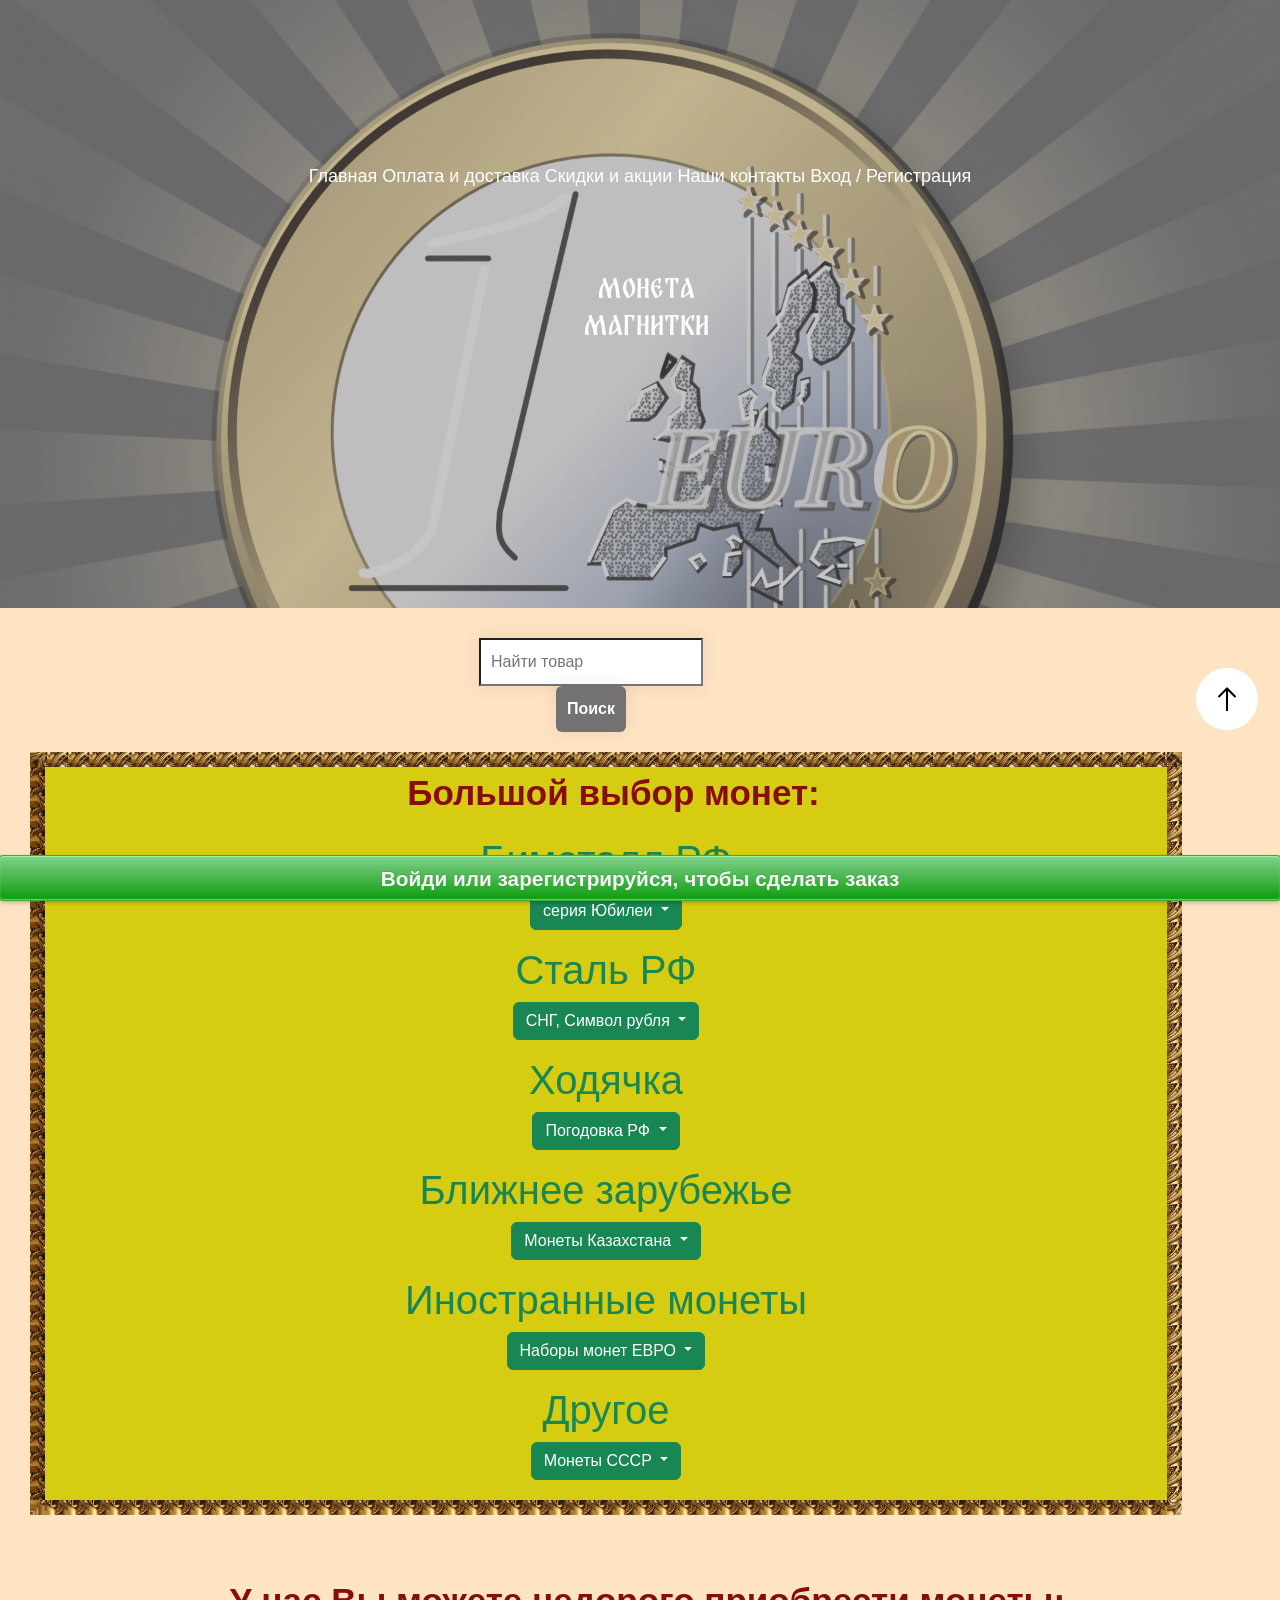
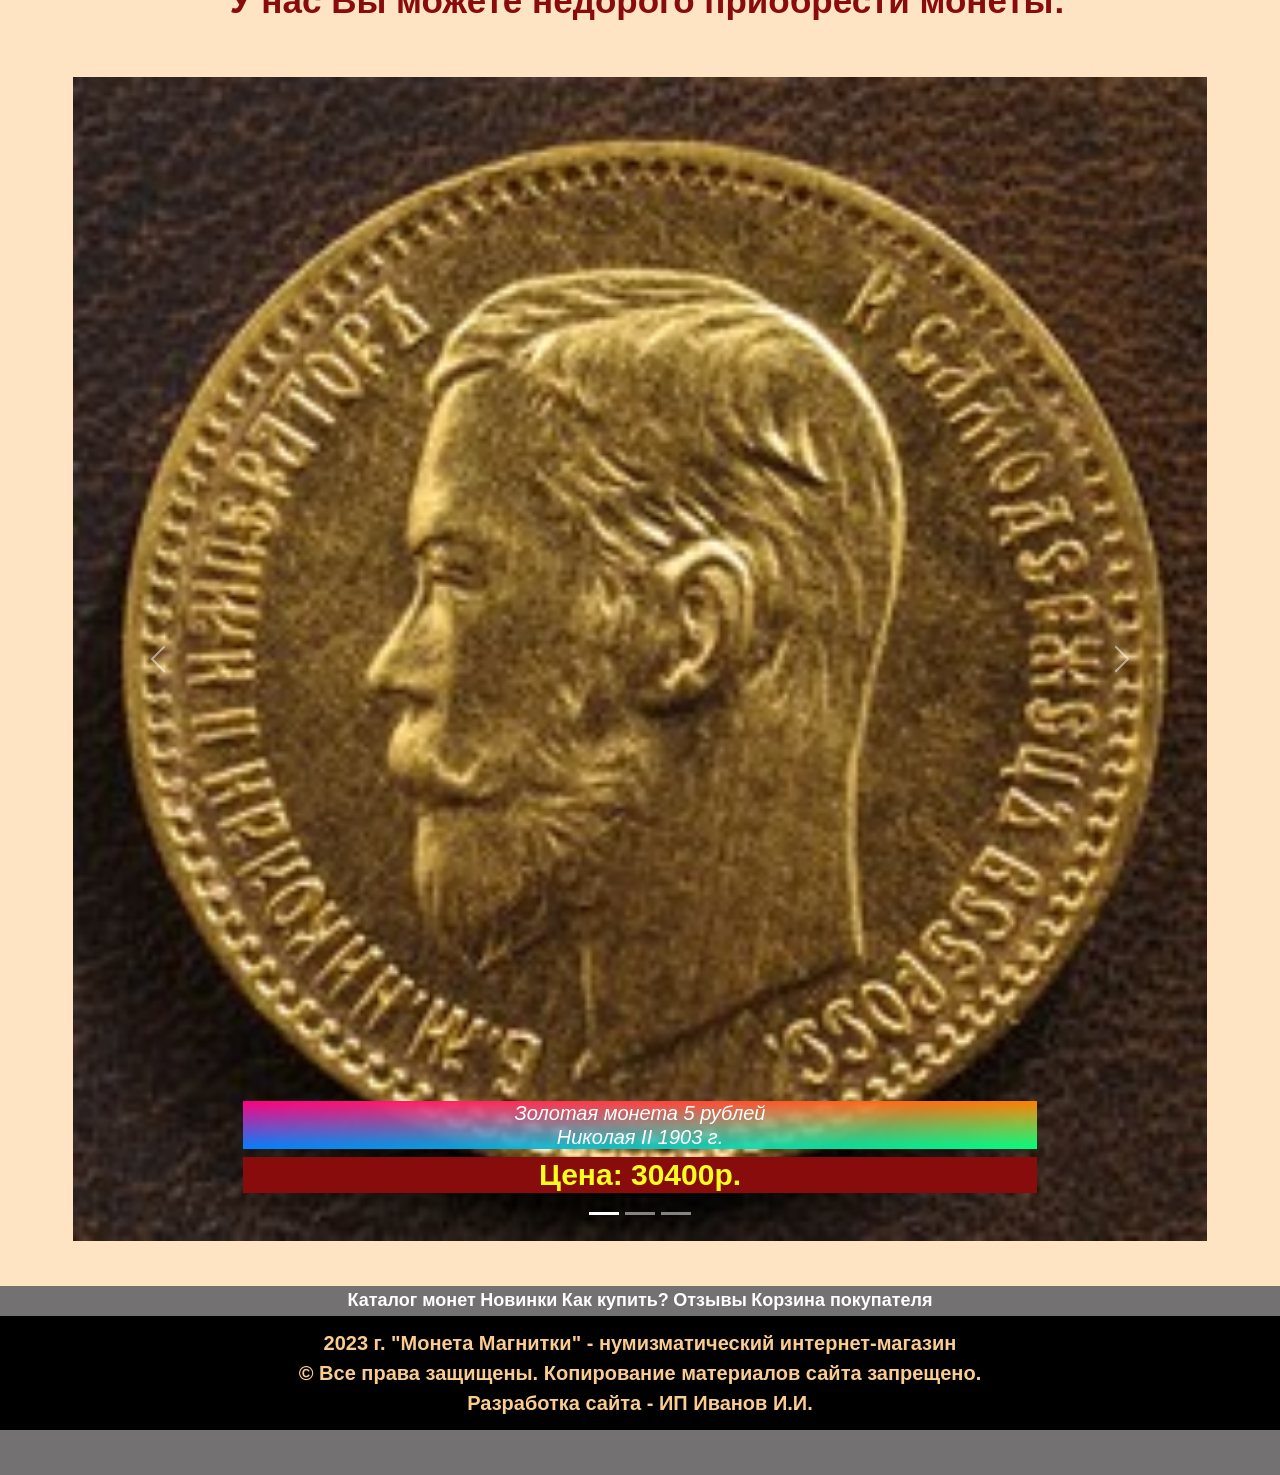
<file: index.html>
<!DOCTYPE html>
<html lang="ru">
<head>
    <meta charset="UTF-8">
    <meta name="keywords" content="монета, Магнитка, нумизматический, интернет-магазин">
    <meta name="description" content='В нашем нумизматическом интернет-магазине "Монета Магнитки" 
    представлен широкий ассортимент монет Российской Федерации. В основном представлены юбилейные монеты.'>
    <meta http-equiv="X-UA-Compatible" content="IE=edge">
    <meta name="viewport" content="width=device-width, initial-scale=1.0">
    <link rel="stylesheet" href="style.css">
    <link type="image/x-icon" rel="shortcut icon" href="Главная.ico">
    <title>Монета Магнитки - нумизматический интернет-магазин</title>
    <link href="https://cdn.jsdelivr.net/npm/bootstrap@5.0.2/dist/css/bootstrap.min.css" rel="stylesheet"
            integrity="sha384-EVSTQN3/azprG1Anm3QDgpJLIm9Nao0Yz1ztcQTwFspd3yD65VohhpuuCOmLASjC" crossorigin="anonymous">
        <script src="https://cdn.jsdelivr.net/npm/bootstrap@5.0.2/dist/js/bootstrap.bundle.min.js"
            integrity="sha384-MrcW6ZMFYlzcLA8Nl+NtUVF0sA7MsXsP1UyJoMp4YLEuNSfAP+JcXn/tWtIaxVXM"
            crossorigin="anonymous"></script>
    
 <!-- Load Bootstrap -->
 <link rel="stylesheet" href=
 "https://stackpath.bootstrapcdn.com/bootstrap/5.0.0-alpha1/css/bootstrap.min.css"
         integrity=
 "sha384-r4NyP46KrjDleawBgD5tp8Y7UzmLA05oM1iAEQ17CSuDqnUK2+k9luXQOfXJCJ4I"
         crossorigin="anonymous">
     <script src=
 "https://cdn.jsdelivr.net/npm/popper.js@1.16.0/dist/umd/popper.min.js"
         integrity=
 "sha384-Q6E9RHvbIyZFJoft+2mJbHaEWldlvI9IOYy5n3zV9zzTtmI3UksdQRVvoxMfooAo"
         crossorigin="anonymous">
         </script>
     <script src=
 "https://stackpath.bootstrapcdn.com/bootstrap/5.0.0-alpha1/js/bootstrap.min.js"
         integrity=
 "sha384-oesi62hOLfzrys4LxRF63OJCXdXDipiYWBnvTl9Y9/TRlw5xlKIEHpNyvvDShgf/"
         crossorigin="anonymous">
         </script>
  <style> 
    .ll:hover{text-decoration: underline;}
    .sp3 {padding: 5px; padding-left: 9px; padding-right: 9px;
    background:
    linear-gradient(red, transparent),
    linear-gradient(to top left, lime, transparent),
    linear-gradient(to top right, blue, transparent);
    background-blend-mode: screen;
    }
    .main1{display: grid;
    grid-template-columns: repeat(2,1fr);
    grid-auto-rows: minmax(30px, auto);}
    .m1{ display: flex; flex-direction: column;  justify-content: center;  align-items: center; text-align: center;}
    
    #carouselExampleCaptions{margin-top: 50px; margin-left: 10px; margin-right: 10px;  width: 90%;}
    .text-center{margin-top: 30px;}
    .d-flex, .sidebar{grid-column: 1/3;}
    .d-flex{padding-bottom: 20px;}
    .sidebar{margin-left: 30px; margin-bottom: 30px; padding-bottom: 20px; 
      border-style: solid;
    border-width: 15px 15px 15px 15px;
    -moz-border-image: url(images/6.jpg) 32 32 32 32 repeat repeat;
    -webkit-border-image: url(images/6.jpg) 32 32 32 32 repeat repeat;
    -o-border-image: url(images/6.jpg) 32 32 32 32 repeat repeat;
    border-image: url(images/6.jpg) 32 32 32 32 repeat repeat;}
    .dsa{padding-left: 15px; color:rgb(137,12,12); font-size: 35px;}
    .dsa:hover{text-decoration: underline;}
    </style>     
</head>
<body>
    <div class="site" style="background-size: 300%; font-family: monospace, sans-serif; display: grid;
      grid-template-columns: repeat(2,1fr);
      grid-auto-rows: minmax(30px, auto);">
        <div class="menu1">
            <img src="images/4_1.jpg" width="960px" height="456px" alt="Фото_1">



            <div class="ilon1" style="z-index: 0; position: fixed;"   >     
          <a class="v21" href="#"  style=" padding-top: 6px;       padding-left: 12px; font-size: 25px;  text-align: center;"       >Монета <br>Магнитки</a>
        <a class="v22" href="#"  style="padding-left: 1198px; padding-right: 2px; padding-top: 16px;   text-align: center;" >+7(919)343-81-77 <br><br> lion022014@mail.ru</a>
        </div>

            <div class="x1">
                <span class="x2">
            <a class="v1" href="index.html">Главная </a>
            <a class="v2" href="Dost.html">Оплата и доставка</a>
            <a class="v3" href="Skidki.html">Скидки и акции</a>
            <a class="v4" href="Contacts.html">Наши контакты</a>
            <a class="v5" href="Connection.html">Вход / Регистрация</a>
        </span>
            </div>
             <hr class="hr-line">
              <div class="fr1" style=" width:100%; display: grid; grid-template-columns: 85% 15%;  position: absolute; z-index: 1;
           
                      color:rgb(255, 255, 255);
               ">
                <div class="fr11" style="display: flex;  flex-direction: column; color:rgb(69, 27, 0);  font-size: 75px;  top: 126px; 
                position: absolute; z-index: 0;  
                padding-left: 50px;" > 
                Монеты, <br> банкноты, боны
                    </div>
                    <div class="fr12" style="display: flex;  flex-direction: column; font-size: 15px; right: 45px; top: 382px;
                    position: absolute; z-index: 0;  "> 
                        товаров 5642
                    </div>  
              </div>



         </div> 
         <div class="menu2">
            <b><a class="v6" href="Catalog.html">Каталог монет</a>
            <a class="v7" href="Nov.html">Новинки</a>
            <a class="v8" href="Cupit.html">Как купить?</a>
            <a class="v9" href="Ots.html">Отзывы</a>
            <a class="v10" href="Corsina.html">Корзина покупателя</a></b>
        </div></b> 
        
        






      <div    class="main1">
              <form1 class="d-flex">
                <input class="fс" type="search" placeholder="Найти товар" aria-label="Поиск">
                <button style="background-color: #737171; color: rgb(255, 255, 255); transition-property: color;" class="btn" type="submit"><b>Поиск</b></button>
              </form1>
              <div class="sidebar">
                <span class="dsa"> <b> Большой выбор монет: </b></span> 
       
                  <div class="container mt-3">
                      <h1 class="text-success">
                         Биметалл РФ
                      </h1>
                      <div class="dropdown dropright">
                          <button type="button"
                              class="btn btn-success dropdown-toggle"
                              data-toggle="dropdown">
                               серия Юбилеи 
                          </button>
                          <div class="dropdown-menu">
                              <a class="dropdown-item" href="example.html">
                                   серия Древние города
                              </a>
                              <a class="dropdown-item" href="example.html">
                                   серия 200-летие Манифеста 
                              </a>
                              <a class="dropdown-item" href="example.html">
                                 серия Российская Федерация
                              </a>
                             
                          </div>
                      </div>
                  </div>
        
                <div class="container mt-3">
                    <h1 class="text-success">
                       Сталь РФ
                    </h1>
                    <div class="dropdown dropright">
                        <button type="button"
                            class="btn btn-success dropdown-toggle"
                            data-toggle="dropdown">
                           СНГ, Символ рубля 
                        </button>
                        <div class="dropdown-menu">
                            <a class="dropdown-item" href="example.html">
                                серия Города Герои 
                            </a>
                            <a class="dropdown-item" href="example.html">
                            серия Чемпионат мира 
                            </a>
                            <a class="dropdown-item" href="example.html">
                                серия «200-летие Победы»
                            </a>
                            <a class="dropdown-item" href="example.html">
                              серия «70-летие Победы»	
                          </a>
                        </div>
                    </div>
                </div>
      
            <div class="container mt-3">
              <h1 class="text-success">
                 Ходячка 
              </h1>
              <div class="dropdown dropright">
                  <button type="button"
                      class="btn btn-success dropdown-toggle"
                      data-toggle="dropdown">
                      Погодовка РФ 
                  </button>
                  <div class="dropdown-menu">
                      <a class="dropdown-item" href="example.html">
                        Погодовка СССР
                      </a>
                  </div>
              </div>
          </div>
          <div class="container mt-3">
            <h1 class="text-success">
               Ближнее зарубежье
            </h1>
            <div class="dropdown dropright">
                <button type="button"
                    class="btn btn-success dropdown-toggle"
                    data-toggle="dropdown">
                 Монеты Казахстана 
                </button>
                <div class="dropdown-menu">
                    <a class="dropdown-item" href="example.html">
                  Юбилейные монеты Польши 
                    </a>
                    <a class="dropdown-item" href="example.html">
                      Юбилейные монеты Узбекистана
                    </a>
                    <a class="dropdown-item" href="example.html">
                      Юбилейные монеты Белоруссии
                    </a>
                </div>
            </div>
        </div>
        <div class="container mt-3">
          <h1 class="text-success">
             Иностранные монеты
          </h1>
          <div class="dropdown dropright">
              <button type="button"
                  class="btn btn-success dropdown-toggle"
                  data-toggle="dropdown">
             Наборы монет ЕВРО 
              </button>
              <div class="dropdown-menu">
                  <a class="dropdown-item" href="example.html">
                 Юбилейные монеты Канады 
                  </a>
                  <a class="dropdown-item" href="example.html">
                    Монеты из роллов (США)
                  </a>
                  <a class="dropdown-item" href="example.html">
                    Юбилейные монеты (США)
                  </a>
              </div>
          </div>
      </div>
      <div class="container mt-3">
        <h1 class="text-success">
           Другое
        </h1>
        <div class="dropdown dropright">
            <button type="button"
                class="btn btn-success dropdown-toggle"
                data-toggle="dropdown">
                Монеты СССР  	
            </button>
            <div class="dropdown-menu">
                <a class="dropdown-item" href="example.html">
    Зимние Олимпийские игры
                </a>
                <a class="dropdown-item" href="example.html">
    Красная книга, Барселона
                </a>
                <a class="dropdown-item" href="example.html">
            Присоединение Крыма 
                </a>
                <a class="dropdown-item" href="example.html">
                  Цветные монеты, жетоны
                      </a>
            </div>
        </div>
    </div>
    
      </div>
      </div>
      <div id="r2"  class="main2">

	
  <div class="text-center">
    <span class="dsa"> <b> У нас Вы можете недорого приобрести монеты:</b> </span> </div>
<div id="carouselExampleCaptions" class="carousel slide" data-bs-ride="carousel">
    <div class="carousel-indicators">
        <button type="button" data-bs-target="#carouselExampleCaptions" data-bs-slide-to="0" class="active"
            aria-current="true" aria-label="Slide 1"></button>
        <button type="button" data-bs-target="#carouselExampleCaptions" data-bs-slide-to="1"
            aria-label="Slide 2"></button>
        <button type="button" data-bs-target="#carouselExampleCaptions" data-bs-slide-to="2"
            aria-label="Slide 3"></button>
    </div>
    <div class="carousel-inner">
        <div class="carousel-item active">
            <img src="images/10.jpg" class="d-block w-100" alt="image">
            <div class="carousel-caption d-none d-md-block">
                <h3 class="lead" style="  font-size: 20px;
                background: 
                linear-gradient(red, transparent),
    linear-gradient(to top left, lime, transparent),
    linear-gradient(to top right, blue, transparent);
    background-blend-mode: screen;"><i>Золотая монета 5 рублей <br> Николая II 1903 г.</i></h3>
                 <h3  class="ll" style="color:rgb(249, 253, 30); background-color: rgb(137,12,12);  font-size: 30px; "> <b>Цена: 30400р.</b></h3>
            </div>
        </div>
        <div class="carousel-item">
            <img src="images/8.jpg" class="d-block w-100"  alt="image">
            <div class="carousel-caption d-none d-md-block">
                <h3 class="lead" style="  font-size: 20px;
                background: 
                linear-gradient(red, transparent),
    linear-gradient(to top left, lime, transparent),
    linear-gradient(to top right, blue, transparent);
    background-blend-mode: screen;"><i>Монета Российской Федерации <br> R-рубль 2014 г.</i></h3>
                 <h3 class="ll" style="color:rgb(249, 253, 30); background-color: rgb(137,12,12);  font-size: 30px; " ><b>Цена: 150р.</b></h3>
               
            </div>
        </div>
        <div class="carousel-item">
            <img src="images/9.jpg" class="d-block w-100" alt="image">
            <div class="carousel-caption d-none d-md-block">
                <h3 class="lead" style="  font-size: 20px;
                background: 
                linear-gradient(red, transparent),
    linear-gradient(to top left, lime, transparent),
    linear-gradient(to top right, blue, transparent);
    background-blend-mode: screen;"><i>Серебряная монета 1 рубль </i><br> Николая II 1905 г.</h3>
                <h3 class="ll"  style="color:rgb(249, 253, 30); background-color: rgb(137,12,12);  font-size: 30px; "><b>Цена: 15800р.</b></h3>
            </div>
        </div>
    </div>
    <button class="carousel-control-prev" type="button" data-bs-target="#carouselExampleCaptions"
        data-bs-slide="prev">
        <span class="carousel-control-prev-icon" aria-hidden="true"></span>
        <span class="visually-hidden">Previous</span>
    </button>
    <button class="carousel-control-next" type="button" data-bs-target="#carouselExampleCaptions"
        data-bs-slide="next">
        <span class="carousel-control-next-icon" aria-hidden="true"></span>
        <span class="visually-hidden">Next</span>
    </button>
</div>


  
 
      </div>
    


      <div class="footer2">
        <b><a class="v6" href="Catalog.html">Каталог монет</a>
          <a class="v7" href="Nov.html">Новинки</a>
          <a class="v8" href="Cupit.html">Как купить?</a>
          <a class="v9" href="Ots.html">Отзывы</a>
          <a class="v10" href="Corsina.html">Корзина покупателя</a></b>
        </div>





      <div class="footer3">      
      <b>2023 г. "Монета Магнитки" - нумизматический интернет-магазин <br>
      © Все права защищены. Копирование материалов сайта запрещено. <br>
      Разработка сайта - ИП Иванов И.И.</b>
      </div>
        <a  class="botton11" href="index.html"><img src="images/up.jpg" alt="up"></a> 
        
       <a  class="botton232" href="Connection.html">  <input type="button" class="button4" 
        value="Войди или зарегистрируйся, чтобы сделать заказ"></a> 

    </div>
</body>
</html>
</file>
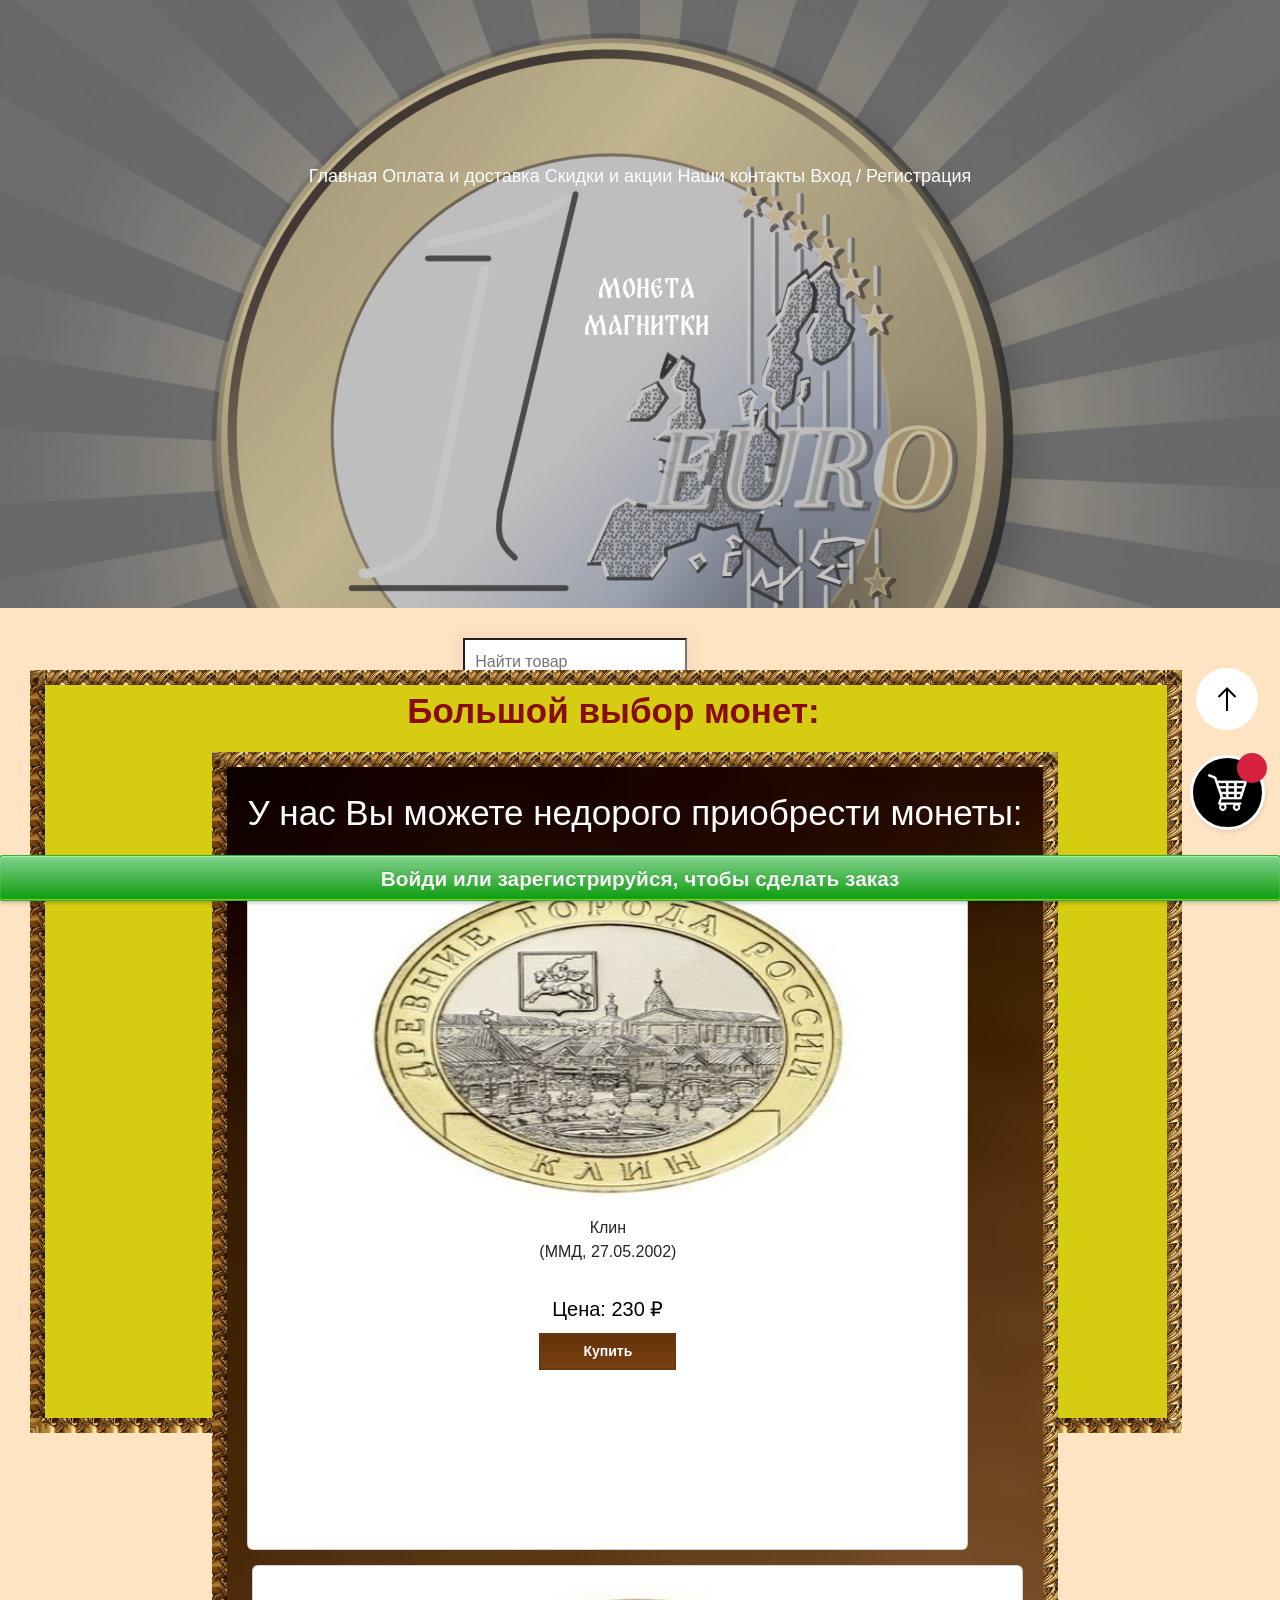
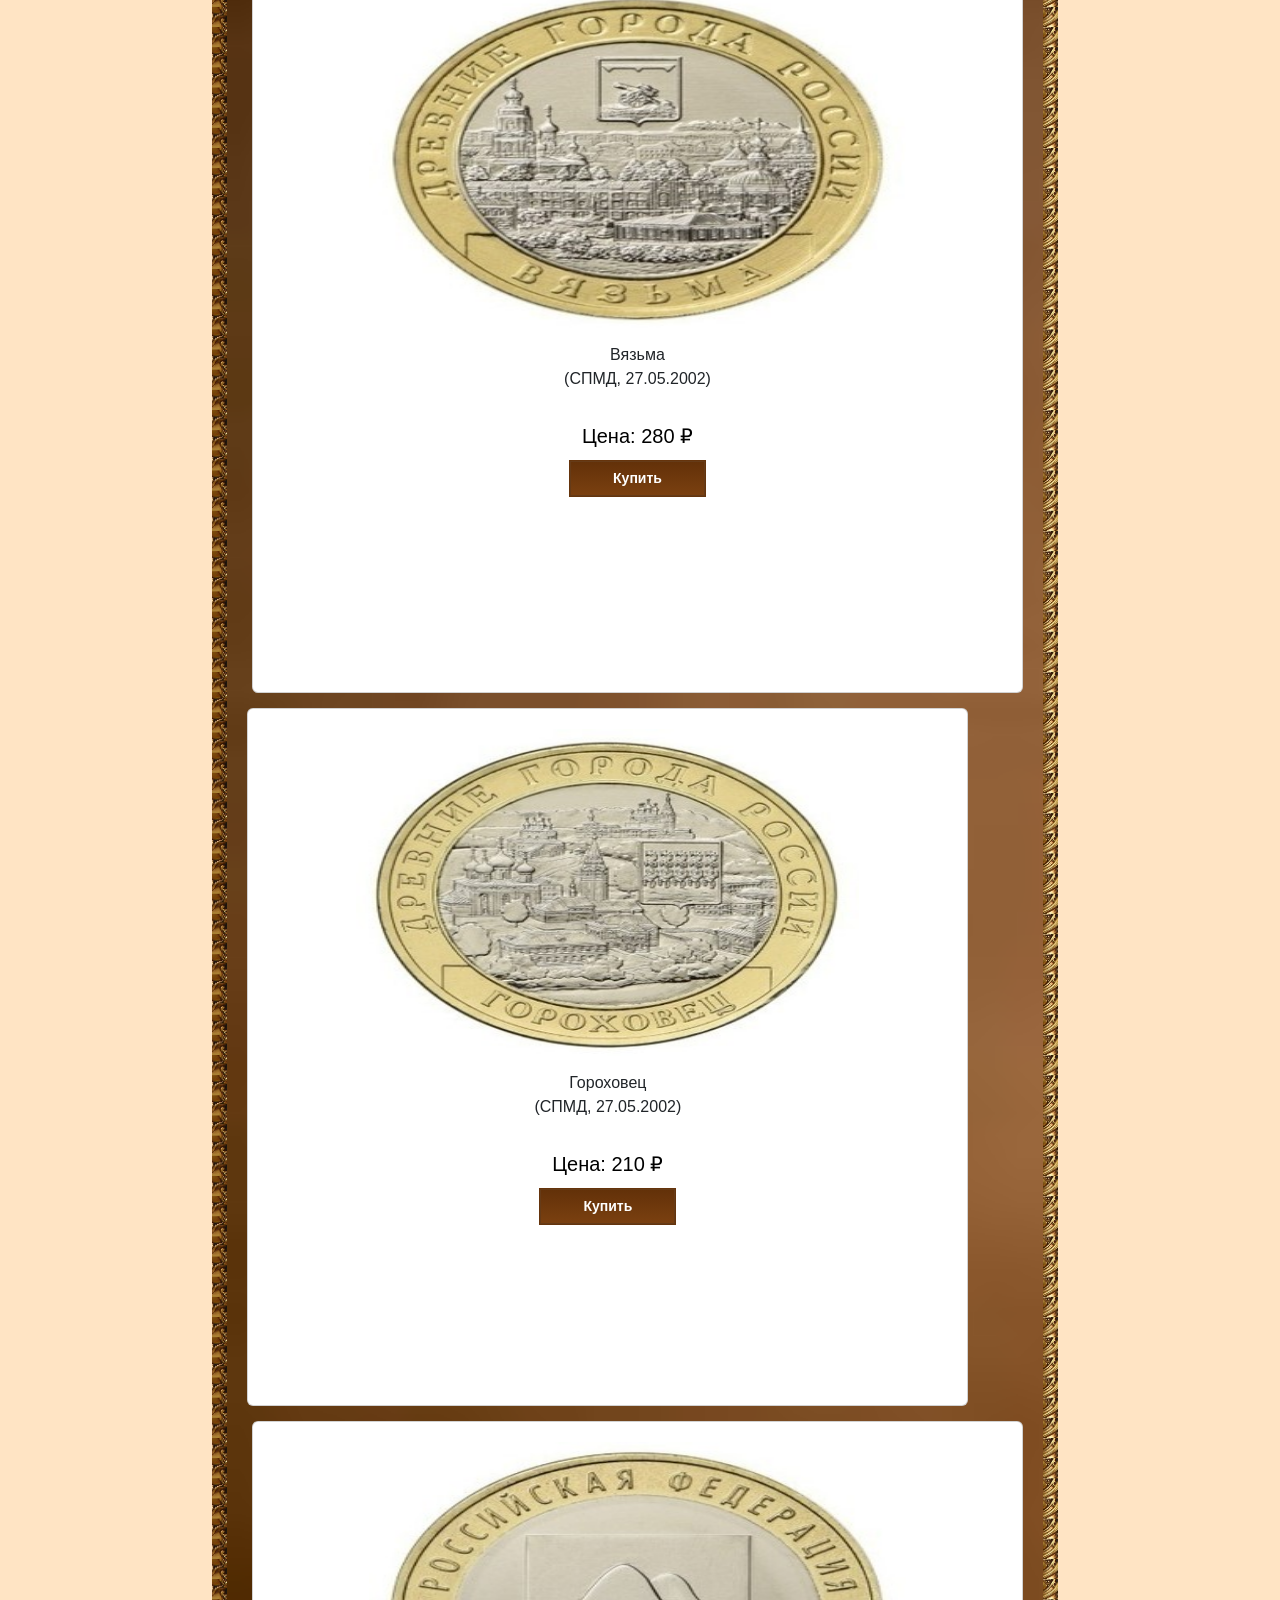
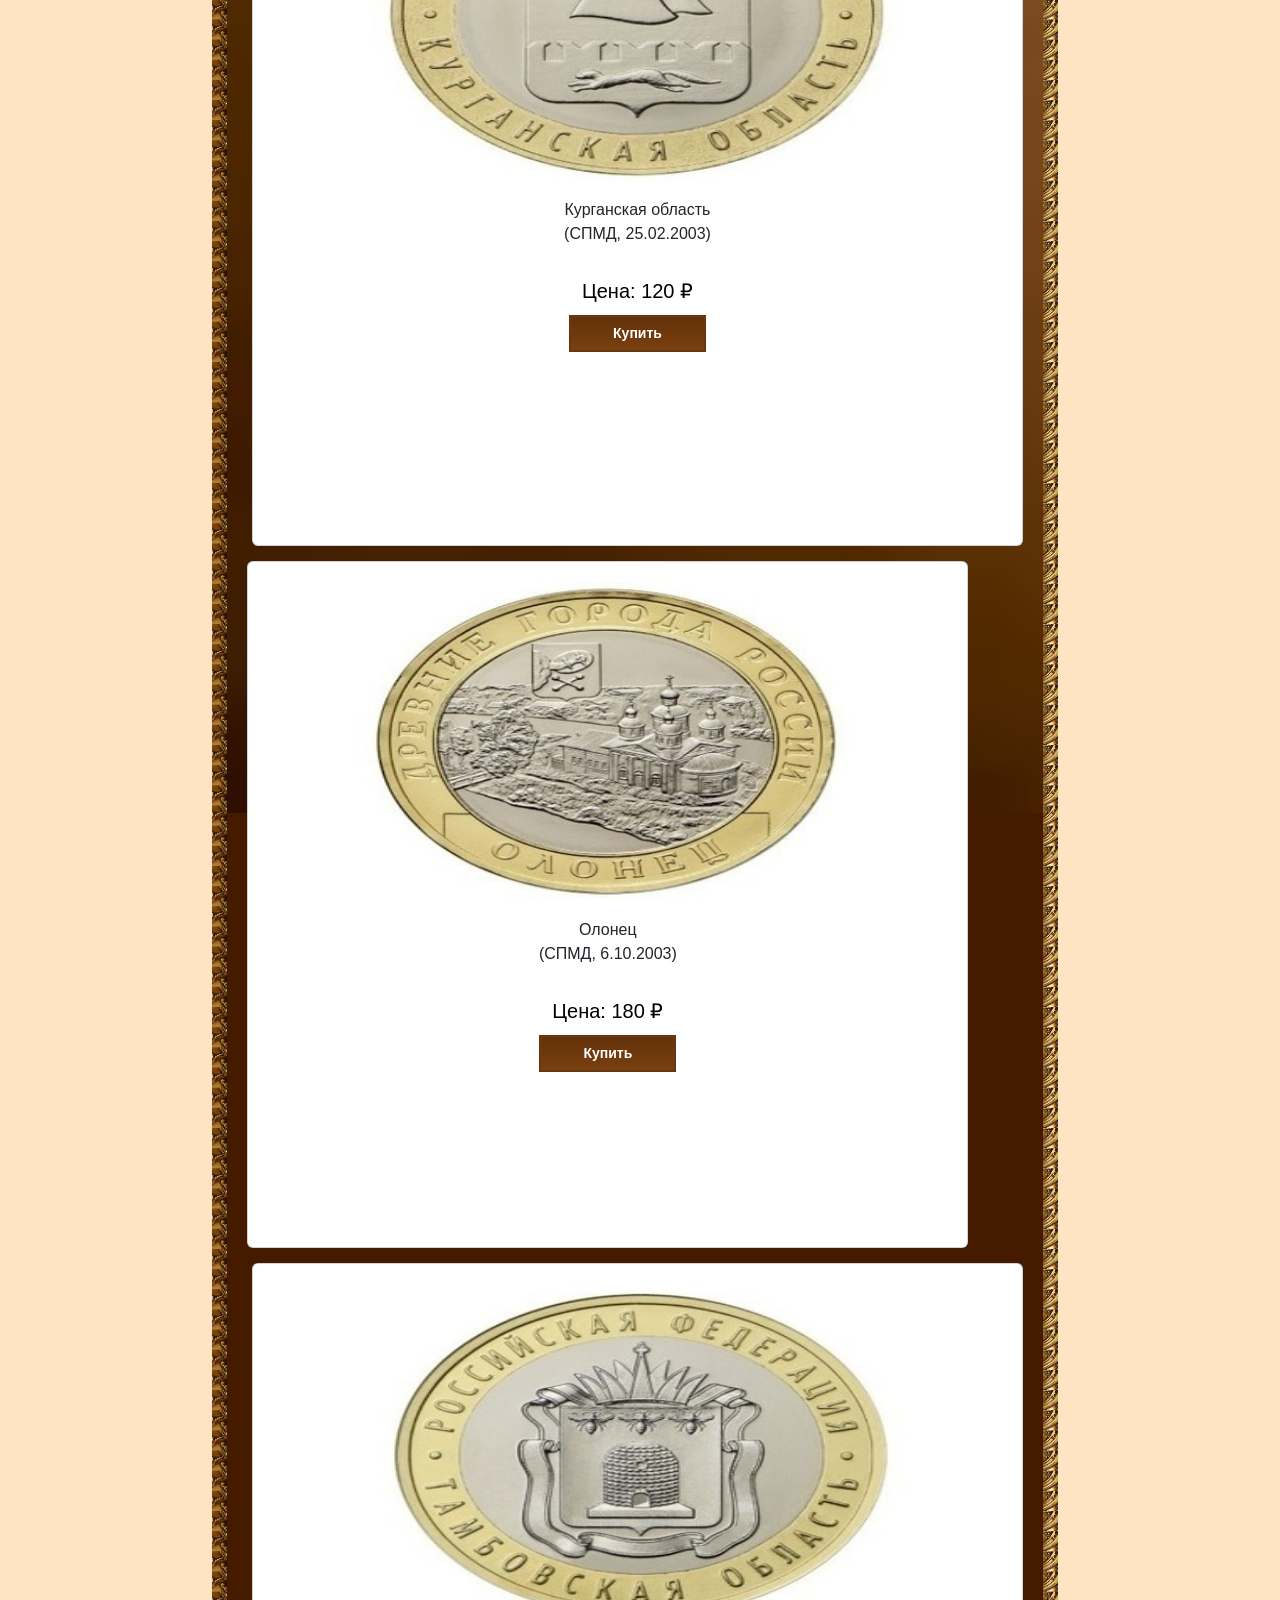
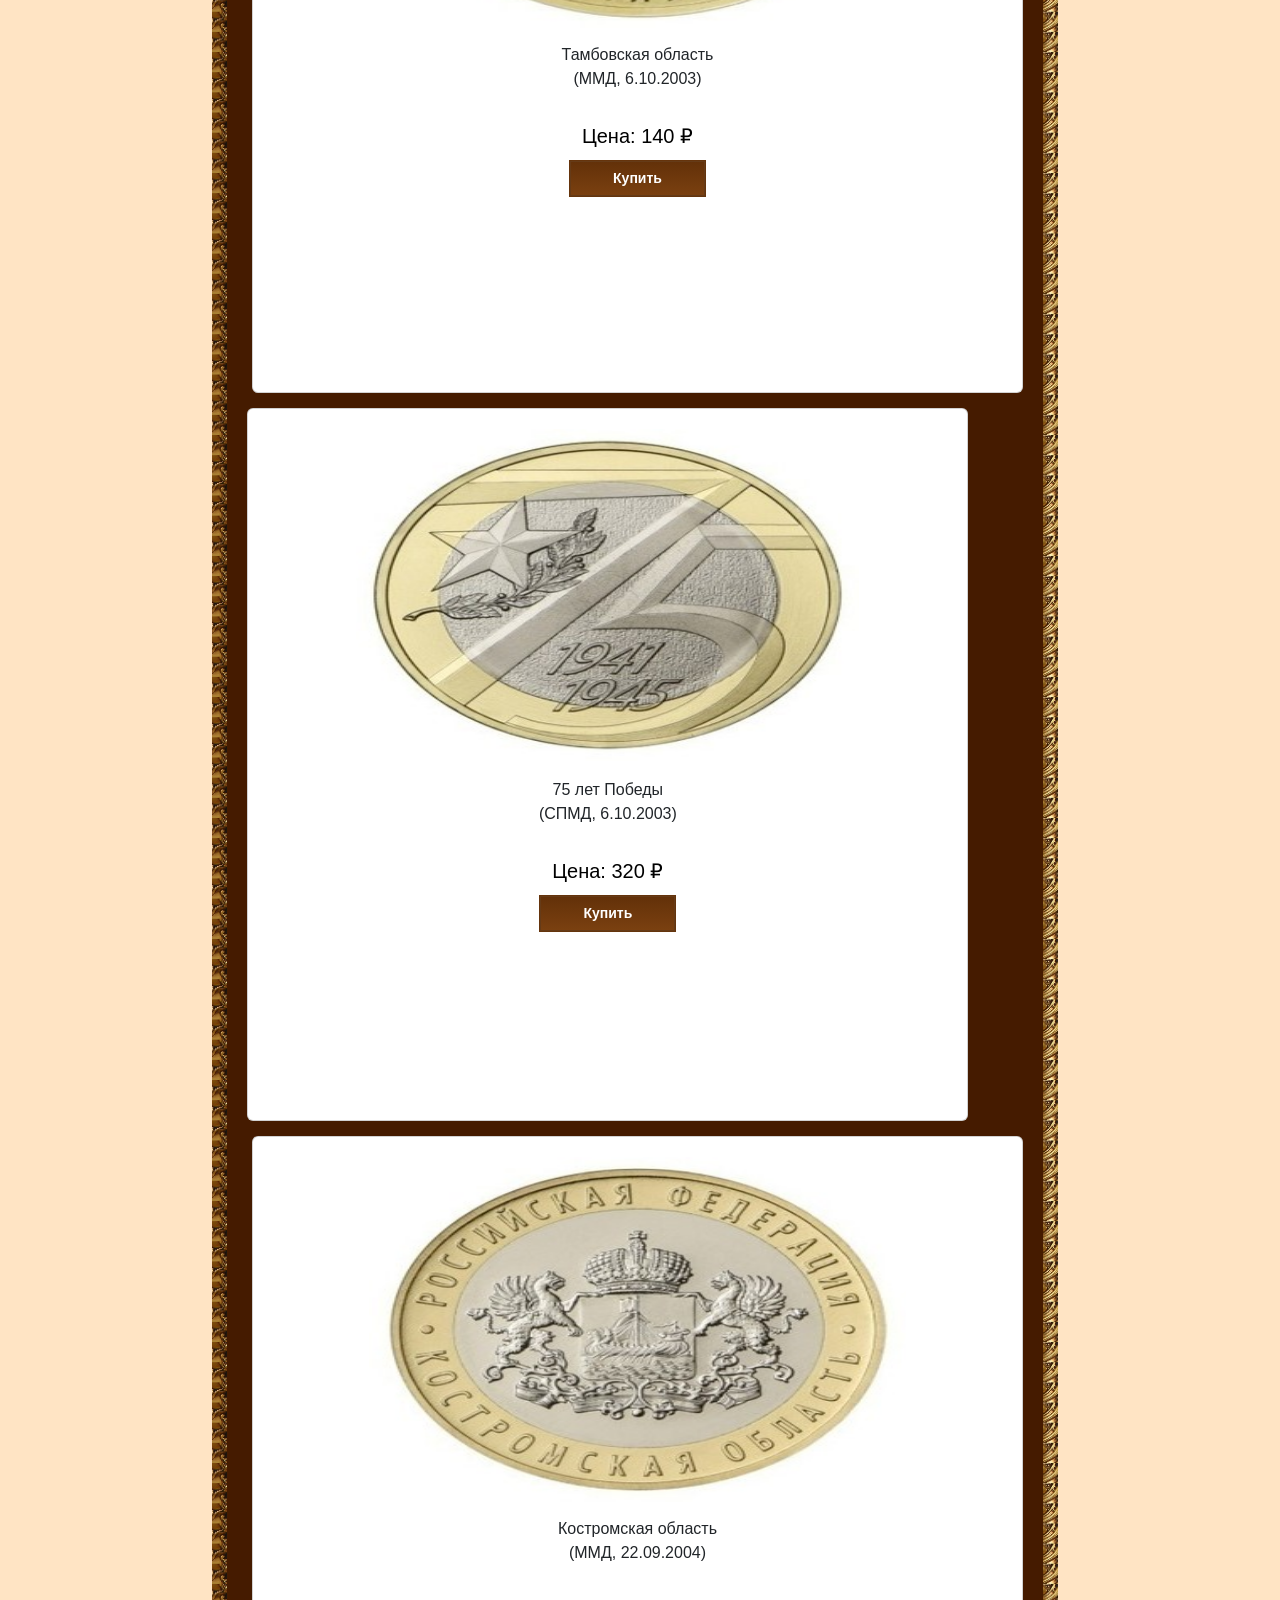
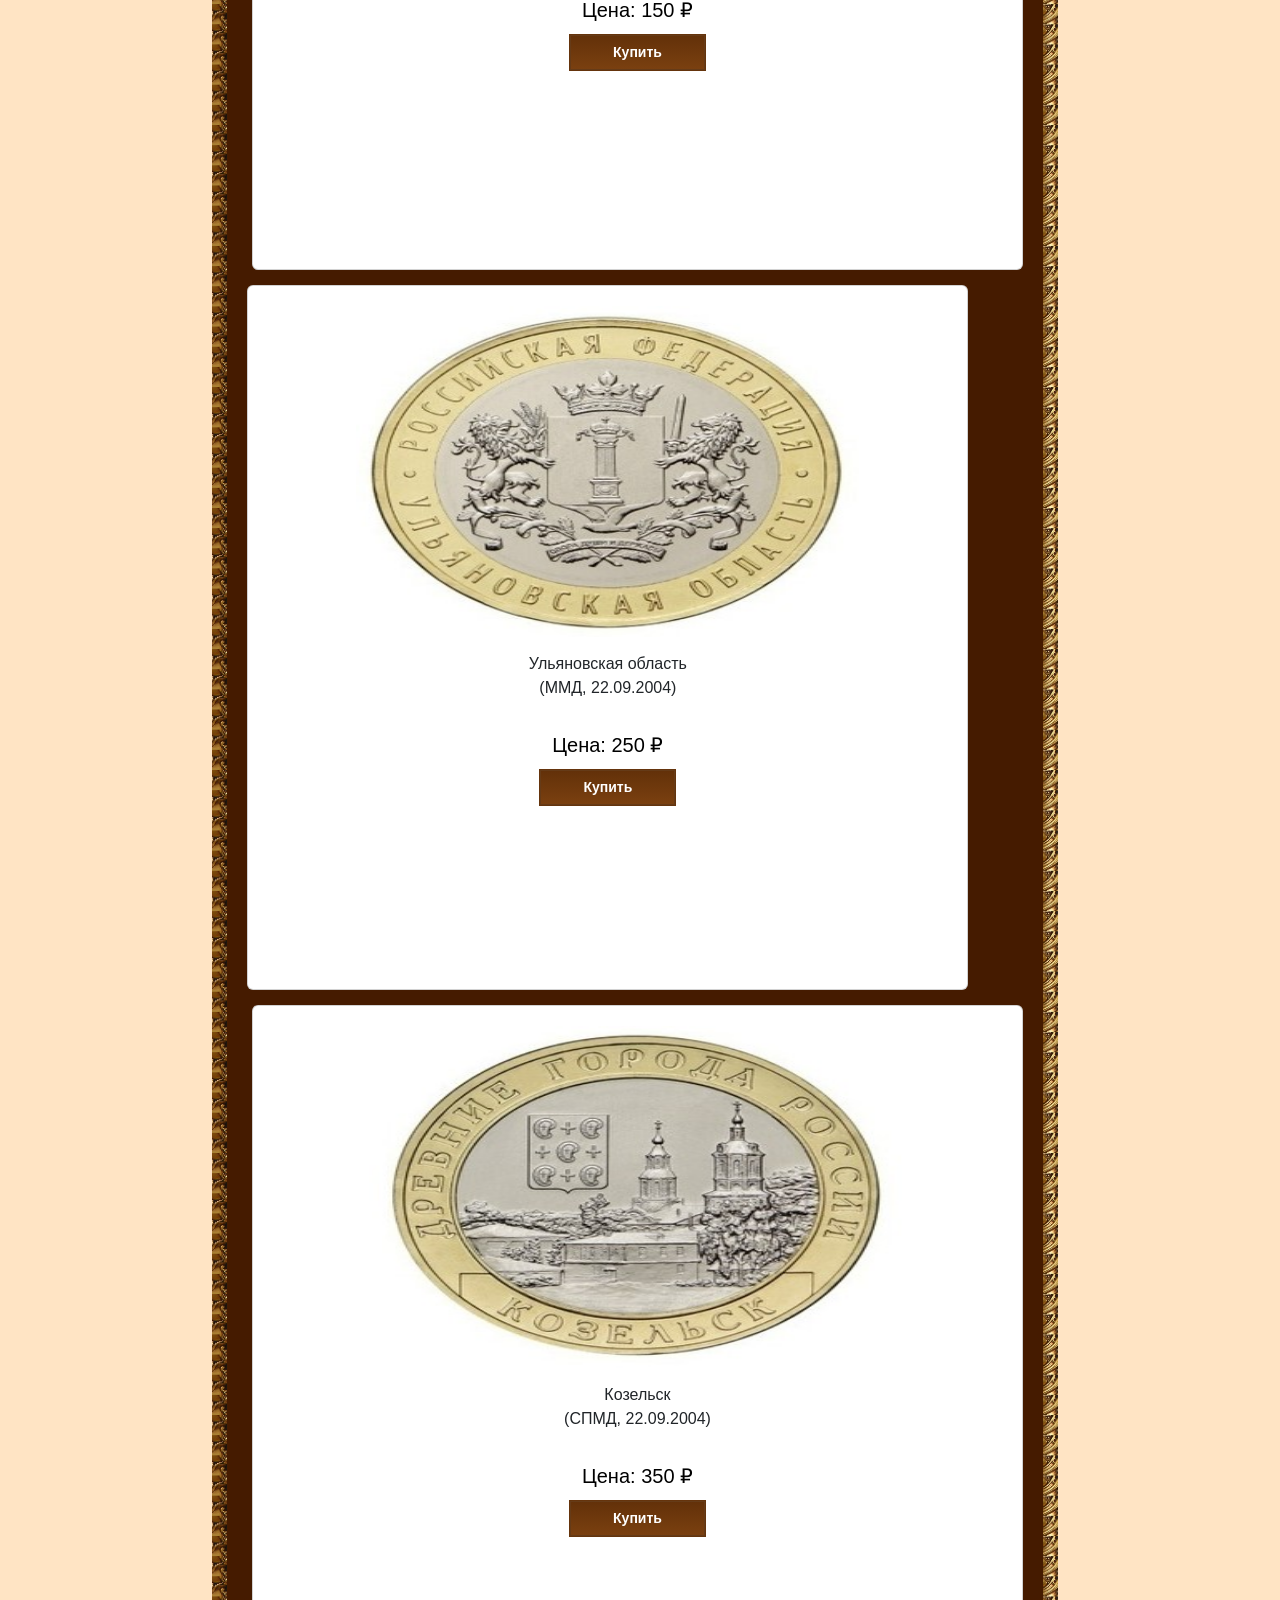
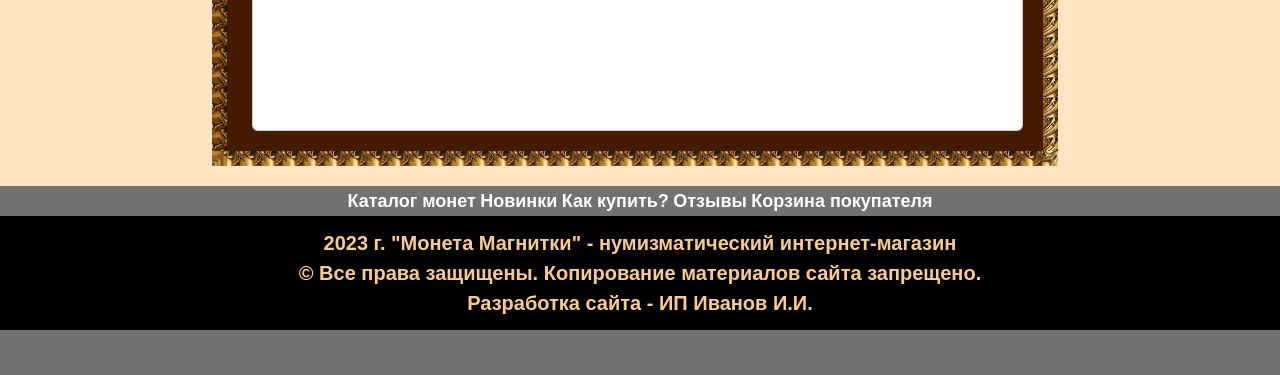
<file: Catalog.html>
<!DOCTYPE html>
<html lang="ru">
<head>
    <meta charset="UTF-8">
    <meta name="keywords" content="монета, Магнитка, нумизматический, интернет-магазин">
    <meta name="description" content='В нашем нумизматическом интернет-магазине "Монета Магнитки" 
    представлен широкий ассортимент монет Российской Федерации. В основном представлены юбилейные монеты.'>
    <meta http-equiv="X-UA-Compatible" content="IE=edge">
    <meta name="viewport" content="width=device-width, initial-scale=1.0">
    <link rel="stylesheet" href="style.css">
    <link type="image/x-icon" rel="shortcut icon" href="Главная.ico">
    <title>Монета Магнитки - нумизматический интернет-магазин</title>
    <style> 
    .button_tovar{margin-top: 10px;  margin-bottom: 15px; display: inline-block;
    cursor: pointer;
    border: 1px solid #653b18;background-image: linear-gradient(to bottom, #633109 0%, #7A4010 100%);
    text-decoration: none;
    font-weight: bold;
    font-size: 14px;
    color: #fff;padding: 6px 42px;box-shadow: 0px 0px 0px 1px rgb(101 52 12);}
    .main1{padding-right: 35px;}
    .sp3 {padding: 5px; padding-left: 9px; padding-right: 9px;
    background:
    linear-gradient(red, transparent),
    linear-gradient(to top left, lime, transparent),
    linear-gradient(to top right, blue, transparent);
    background-blend-mode: screen;
    }
    #w{text-transform: uppercase;}
    .foo23{ grid-column: 1/3;}
    .vv{  display: grid;
      grid-template-columns: repeat(2,1fr);
      grid-auto-rows: minmax(50px, auto); position:relative; padding: 20px; padding-bottom: 20px;}
      .vm1{grid-column: 1/3; text-align: center;}
      .vv{color:rgb(255, 255, 255); margin-top: 20px; margin-right: 20px;  background-repeat: no-repeat;
    background-size: 600%;  background-image: url("images/2.jpg"); border-style: solid;
    border-width: 15px 15px 15px 15px;
    -moz-border-image: url(images/6.jpg) 32 32 32 32 repeat repeat;
    -webkit-border-image: url(images/6.jpg) 32 32 32 32 repeat repeat;
    -o-border-image: url(images/6.jpg) 32 32 32 32 repeat repeat;
    border-image: url(images/6.jpg) 32 32 32 32 repeat repeat;  margin-bottom: 20px;}  
    .vm2, .vm3, .vm4, .vm5, .vm6, .vm7, .vm8, .vm9, .vm10, .vm11 {display: flex; flex-direction: column;
     align-items: center; 
    
    color: rgb(200, 118, 18);
background-color: rgb(255, 255, 255);
    }
   .vm3,  .vm5,  .vm7,  .vm9,  .vm11 {margin-left: 5px;}
   .vm2, .vm3, .vm4, .vm5, .vm6, .vm7, .vm8, .vm9, .vm10, .vm11  {margin-top: 15px;}
   .vm2, .vm4, .vm6, .vm8, .vm10{width: 93%;}
    .hh1{color:rgb(0, 0, 0); padding-top: 30px; font-size: 20px;}
    
   
      .vm2 img, .vm3 img, .vm4 img, .vm5 img, .vm6 img, .vm7 img, .vm8 img, .vm9 img, .vm10 img, .vm11 img{ transition-property:width; transition-property:height; 
        padding-top: 20px; width: 70%; height: 52%;
      padding-bottom: 15px;}
      .vm1{display: flex; flex-direction: row; text-align: center;
     align-items: center; justify-content: center; font-size: 35px;}
     .d-flex, .sidebar{grid-column: 1/3;}

    .sidebar{margin-left: 30px; margin-bottom: 30px; padding-bottom: 20px; 
      border-style: solid;
    border-width: 15px 15px 15px 15px;
    -moz-border-image: url(images/6.jpg) 32 32 32 32 repeat repeat;
    -webkit-border-image: url(images/6.jpg) 32 32 32 32 repeat repeat;
    -o-border-image: url(images/6.jpg) 32 32 32 32 repeat repeat;
    border-image: url(images/6.jpg) 32 32 32 32 repeat repeat;}
    .dsa{padding-left: 15px; color:rgb(137,12,12); font-size: 35px;}
    .ll:hover{text-decoration: underline;}
    .sp3 {padding: 5px; padding-left: 9px; padding-right: 9px;
    background:
    linear-gradient(red, transparent),
    linear-gradient(to top left, lime, transparent),
    linear-gradient(to top right, blue, transparent);
    background-blend-mode: screen;
    }
    .main1{display: grid;
    grid-template-columns: repeat(2,1fr);
    grid-auto-rows: minmax(30px, auto);}
    .m1{ display: flex; flex-direction: column;  justify-content: center;  align-items: center; text-align: center;}
    
    #carouselExampleCaptions{margin-top: 50px; margin-left: 10px; margin-right: 10px;  width: 90%;}
    .text-center{margin-top: 30px;}
    .d-flex, .sidebar{grid-column: 1/3;}
    .sidebar{position: absolute;   top:670px;    margin-left: 30px; margin-bottom: 30px; padding-bottom: 20px; 
      border-style: solid;
    border-width: 15px 15px 15px 15px;
    -moz-border-image: url(images/6.jpg) 32 32 32 32 repeat repeat;
    -webkit-border-image: url(images/6.jpg) 32 32 32 32 repeat repeat;
    -o-border-image: url(images/6.jpg) 32 32 32 32 repeat repeat;
    border-image: url(images/6.jpg) 32 32 32 32 repeat repeat;}
    .dsa{padding-left: 15px; color:rgb(137,12,12); font-size: 35px;}
    </style>
 <!-- Load Bootstrap -->
  <link rel="stylesheet" href=
 "https://stackpath.bootstrapcdn.com/bootstrap/5.0.0-alpha1/css/bootstrap.min.css"
         integrity=
 "sha384-r4NyP46KrjDleawBgD5tp8Y7UzmLA05oM1iAEQ17CSuDqnUK2+k9luXQOfXJCJ4I"
         crossorigin="anonymous">
    <script src=
 "https://cdn.jsdelivr.net/npm/popper.js@1.16.0/dist/umd/popper.min.js"
         integrity=
 "sha384-Q6E9RHvbIyZFJoft+2mJbHaEWldlvI9IOYy5n3zV9zzTtmI3UksdQRVvoxMfooAo"
         crossorigin="anonymous">
         </script>
     <script src=
 "https://stackpath.bootstrapcdn.com/bootstrap/5.0.0-alpha1/js/bootstrap.min.js"
         integrity=
 "sha384-oesi62hOLfzrys4LxRF63OJCXdXDipiYWBnvTl9Y9/TRlw5xlKIEHpNyvvDShgf/"
         crossorigin="anonymous">
         </script> 
       

      </head>
      <body>
          <div class="site" style="background-size: 300%; font-family: monospace, sans-serif; display: grid;
            grid-template-columns: repeat(2,1fr);
            grid-auto-rows: minmax(30px, auto);">
              <div class="menu1">
                  <img src="images/4_1.jpg" width="960px" height="456px" alt="Фото_1">
                  <div class="ilon1" style="z-index: 0; position: fixed;"   >     
                    <a class="v21" href="#"  style=" padding-top: 6px;       padding-left: 12px; font-size: 25px;  text-align: center;"       >Монета <br>Магнитки</a>
                  <a class="v22" href="#"  style="padding-left: 1198px; padding-right: 2px; padding-top: 16px;   text-align: center;" >+7(919)343-81-77 <br><br> lion022014@mail.ru</a>
                  </div>
                  <div class="x1">
                      <span class="x2">
                  <a class="v1" href="index.html">Главная </a>
                  <a class="v2" href="Dost.html">Оплата и доставка</a>
                  <a class="v3" href="Skidki.html">Скидки и акции</a>
                  <a class="v4" href="Contacts.html">Наши контакты</a>
                  <a class="v5" href="Connection.html">Вход / Регистрация</a>
              </span>
                  </div>
                   <hr class="hr-line">
                   <div class="fr1" style=" width:100%; display: grid; grid-template-columns: 85% 15%;  position: absolute; z-index: 1;
           
                   color:rgb(255, 255, 255);
            ">
             <div class="fr11" style="display: flex;  flex-direction: column; color:rgb(69, 27, 0);  font-size: 75px;  top: 126px; 
             position: absolute; z-index: 0;  
             padding-left: 50px;" > 
             Монеты, <br> банкноты, боны
                 </div>
                 <div class="fr12" style="display: flex;  flex-direction: column; font-size: 15px; right: 45px; top: 382px;
                 position: absolute; z-index: 0;  "> 
                     товаров 5642
                 </div>  
           </div>

               </div> 
               <div class="menu2">
                  <b><a class="v6" href="Catalog.html">Каталог монет</a>
                  <a class="v7" href="Nov.html">Новинки</a>
                  <a class="v8" href="Cupit.html">Как купить?</a>
                  <a class="v9" href="Ots.html">Отзывы</a>
                  <a class="v10" href="Corsina.html">Корзина покупателя</a></b>
              </div></b>
        <div class="main1">
          <form1 class="d-flex">
            <input class="fс" type="search" placeholder="Найти товар" aria-label="Поиск">
            <button style="background-color: #737171; color: rgb(255, 255, 255); transition-property: color;" class="btn" type="submit"><b>Поиск</b></button>
          </form1>
          <div class="sidebar">
            <span class="dsa"> <b> Большой выбор монет: </b></span> 
   
              <div class="container mt-3">
                  <h1 class="text-success">
                     Биметалл РФ
                  </h1>
                  <div class="dropdown dropright">
                      <button type="button"
                          class="btn btn-success dropdown-toggle"
                          data-toggle="dropdown">
                           серия Юбилеи 
                      </button>
                      <div class="dropdown-menu">
                          <a class="dropdown-item" href="example.html">
                               серия Древние города
                          </a>
                          <a class="dropdown-item" href="example.html">
                               серия 200-летие Манифеста 
                          </a>
                          <a class="dropdown-item" href="example.html">
                             серия Российская Федерация
                          </a>
                         
                      </div>
                  </div>
              </div>
    
            <div class="container mt-3">
                <h1 class="text-success">
                   Сталь РФ
                </h1>
                <div class="dropdown dropright">
                    <button type="button"
                        class="btn btn-success dropdown-toggle"
                        data-toggle="dropdown">
                       СНГ, Символ рубля 
                    </button>
                    <div class="dropdown-menu">
                        <a class="dropdown-item" href="example.html">
                            серия Города Герои 
                        </a>
                        <a class="dropdown-item" href="example.html">
                        серия Чемпионат мира 
                        </a>
                        <a class="dropdown-item" href="example.html">
                            серия «200-летие Победы»
                        </a>
                        <a class="dropdown-item" href="example.html">
                          серия «70-летие Победы»	
                      </a>
                    </div>
                </div>
            </div>
  
        <div class="container mt-3">
          <h1 class="text-success">
             Ходячка 
          </h1>
          <div class="dropdown dropright">
              <button type="button"
                  class="btn btn-success dropdown-toggle"
                  data-toggle="dropdown">
                  Погодовка РФ 
              </button>
              <div class="dropdown-menu">
                  <a class="dropdown-item" href="example.html">
                    Погодовка СССР
                  </a>
              </div>
          </div>
      </div>
      <div class="container mt-3">
        <h1 class="text-success">
           Ближнее зарубежье
        </h1>
        <div class="dropdown dropright">
            <button type="button"
                class="btn btn-success dropdown-toggle"
                data-toggle="dropdown">
             Монеты Казахстана 
            </button>
            <div class="dropdown-menu">
                <a class="dropdown-item" href="example.html">
              Юбилейные монеты Польши 
                </a>
                <a class="dropdown-item" href="example.html">
                  Юбилейные монеты Узбекистана
                </a>
                <a class="dropdown-item" href="example.html">
                  Юбилейные монеты Белоруссии
                </a>
            </div>
        </div>
    </div>
    <div class="container mt-3">
      <h1 class="text-success">
         Иностранные монеты
      </h1>
      <div class="dropdown dropright">
          <button type="button"
              class="btn btn-success dropdown-toggle"
              data-toggle="dropdown">
         Наборы монет ЕВРО 
          </button>
          <div class="dropdown-menu">
              <a class="dropdown-item" href="example.html">
             Юбилейные монеты Канады 
              </a>
              <a class="dropdown-item" href="example.html">
                Монеты из роллов (США)
              </a>
              <a class="dropdown-item" href="example.html">
                Юбилейные монеты (США)
              </a>
          </div>
      </div>
  </div>
  <div class="container mt-3">
    <h1 class="text-success">
       Другое
    </h1>
    <div class="dropdown dropright">
        <button type="button"
            class="btn btn-success dropdown-toggle"
            data-toggle="dropdown">
            Монеты СССР  	
        </button>
        <div class="dropdown-menu">
            <a class="dropdown-item" href="example.html">
Зимние Олимпийские игры
            </a>
            <a class="dropdown-item" href="example.html">
Красная книга, Барселона
            </a>
            <a class="dropdown-item" href="example.html">
        Присоединение Крыма 
            </a>
            <a class="dropdown-item" href="example.html">
              Цветные монеты, жетоны
                  </a>
        </div>
    </div>
</div>

  </div>
  </div>
      <div  id="r3" class="main2 ">
        <div class="vv ">
          <div class="vm1">У нас Вы можете недорого приобрести монеты:</div>
          <div class="vm2 card">
           <img src="images/mon_1.jpg" width="70%" height="70%" alt="Фото_8" class="image">
         <span class="title"> Клин <br>(ММД, 27.05.2002)	<br></span> <span class="hh1">Цена: <span class="price">230 ₽</span></span>
          <a id="1" class="button_tovar" href="#">Купить</a>
          </div>
          <div class="vm3 card"> <img src="images/mon_2.jpg" width="70%" height="70%"  alt="Фото_8"  class="image">
            <span class="title"> Вязьма <br>(СПМД, 27.05.2002)<br> </span><span class="hh1">Цена:<span class="price"> 280 ₽</span></span>		
           <a id="2" class="button_tovar" href="#">Купить</a>
          </div>
          <div class="vm4 card"> <img src="images/mon_3.jpg" width="70%" height="70%"  alt="Фото_8"  class="image">
            <span class="title"> Гороховец <br>(СПМД, 27.05.2002)<br></span> <span class="hh1">Цена:<span class="price"> 210 ₽</span></span>
           <a id="3" class="button_tovar" href="#">Купить</a>
          </div>
          <div class="vm5 card"> <img src="images/mon_4.jpg" width="70%" height="70%"  alt="Фото_8"  class="image">
            <span class="title"> Курганская область  <br>(СПМД, 25.02.2003)<br> </span><span class="hh1">Цена: <span class="price">120 ₽	</span></span>
           <a id="4"class="button_tovar" href="#">Купить</a>
          </div>
          <div class="vm6 card"> <img src="images/mon_5.jpg" width="70%" height="70%"  alt="Фото_8"  class="image">
            <span class="title"> Олонец <br>(СПМД, 6.10.2003)	<br> </span><span class="hh1">Цена: <span class="price">180 ₽</span></span>		
           <a id="5" class="button_tovar" href="#">Купить</a>
          </div>
          <div class="vm7 card"> <img src="images/mon_6.jpg" width="70%" height="70%"  alt="Фото_8"  class="image">
            <span class="title">Тамбовская область<br>(ММД, 6.10.2003)<br></span> <span class="hh1">Цена: <span class="price">140 ₽</span> </span>
           <a id="6" class="button_tovar" href="#">Купить</a>
          </div>
          <div class="vm8 card"> <img src="images/mon_7.jpg" width="70%" height="70%"  alt="Фото_8"  class="image">
            <span class="title"> 75 лет Победы <br>(СПМД, 6.10.2003)<br></span> <span class="hh1">Цена: <span class="price">320 ₽</span></span>	
           <a id="7" class="button_tovar" href="#">Купить</a>
          </div>
          <div class="vm9 card"> <img src="images/mon_8.jpg" width="70%" height="70%"  alt="Фото_8"  class="image">
            <span class="title">Костромская область <br>(ММД, 22.09.2004)<br></span><span class="hh1"> Цена: <span class="price">150 ₽</span></span>	
           <a id="8" class="button_tovar" href="#">Купить</a>
          </div>
          <div class="vm10 card"> <img src="images/mon_9.jpg" width="70%" height="70%"  alt="Фото_8"  class="image">
            <span class="title">Ульяновская область <br>(ММД, 22.09.2004)<br></span><span class="hh1"> Цена:<span class="price"> 250 ₽</span></span>	
           <a id="9" class="button_tovar" href="#">Купить</a>
          </div>
          <div class="vm11 card">	 <img src="images/mon_10.jpg" width="70%" height="70%" alt="Фото_8"  class="image">	
            <span class="title">Козельск <br>(СПМД, 22.09.2004)<br> </span><span class="hh1">Цена:<span class="price">	350 ₽</span></span>
        <a id="10" class="button_tovar" href="#">Купить</a>
        </div>
         </div>
        
      </div>
      <div class="footer2">
        <b><a class="v6" href="Catalog.html">Каталог монет</a>
          <a class="v7" href="Nov.html">Новинки</a>
          <a class="v8" href="Cupit.html">Как купить?</a>
          <a class="v9" href="Ots.html">Отзывы</a>
          <a class="v10" href="Corsina.html">Корзина покупателя</a></b>
        </div>
      <div class="footer3">      
      <b>2023 г. "Монета Магнитки" - нумизматический интернет-магазин <br>
      © Все права защищены. Копирование материалов сайта запрещено. <br>
      Разработка сайта - ИП Иванов И.И.</b>
      </div>
      <a  class="botton11" href="Catalog.html"><img src="images/up.jpg" alt="up"></a>

      <a class="to_corsina1" href="Corsina.html">
      <button class="cart" id="cart">
        <img class="cart__image" src="images/cart.png" alt="Cart">
        <div class="cart__num" id="cart_num">0</div>
      </button> 
      </a>

      <a  class="botton232" href="Connection.html">  <input type="button" class="button4" 
        value="Войди или зарегистрируйся, чтобы сделать заказ"></a> 


        
         <!--попапы для товаров-->
        <div class="popup1">

          <div class="popup__container1" id="popup_container1">
            
              <div class="popup__title1">Товар добавлен</div>
         
            <div class="popup__item1"><b>В вашей корзине:</b></div>

            <table id="popup_product_list1">
              <tr>
              <th class="pop_1">Изображение </th>
              <th class="pop_2" > Наименование</th>
              <th class="pop_3">Цена </th>
              </tr>
              <tr>
              <td><img
                    src="images/mon_1.jpg" width="67%" height="67%"
                    class="popup__product-image1"></td>
          
              <td class="popup__product-title1">   
                Дербент <br>(ММД, 27.05.2002) </td>
              
              
              <td>  <div class="popup__product-price1">230 ₽</div></td>
              
              </tr>
            </table>
         
            <button class="popup__close1" id="popup_close1">Продолжить покупки</button>
           <a class="to_corsina2" href="Corsina.html"> <button class="popup__close1_1" id="popup_close1_1"><b>Оформить заказ</b></button></a>
          </div>
        </div>   

    </div>
    <script src="main.js"> </script>
</body>
</html>
</file>
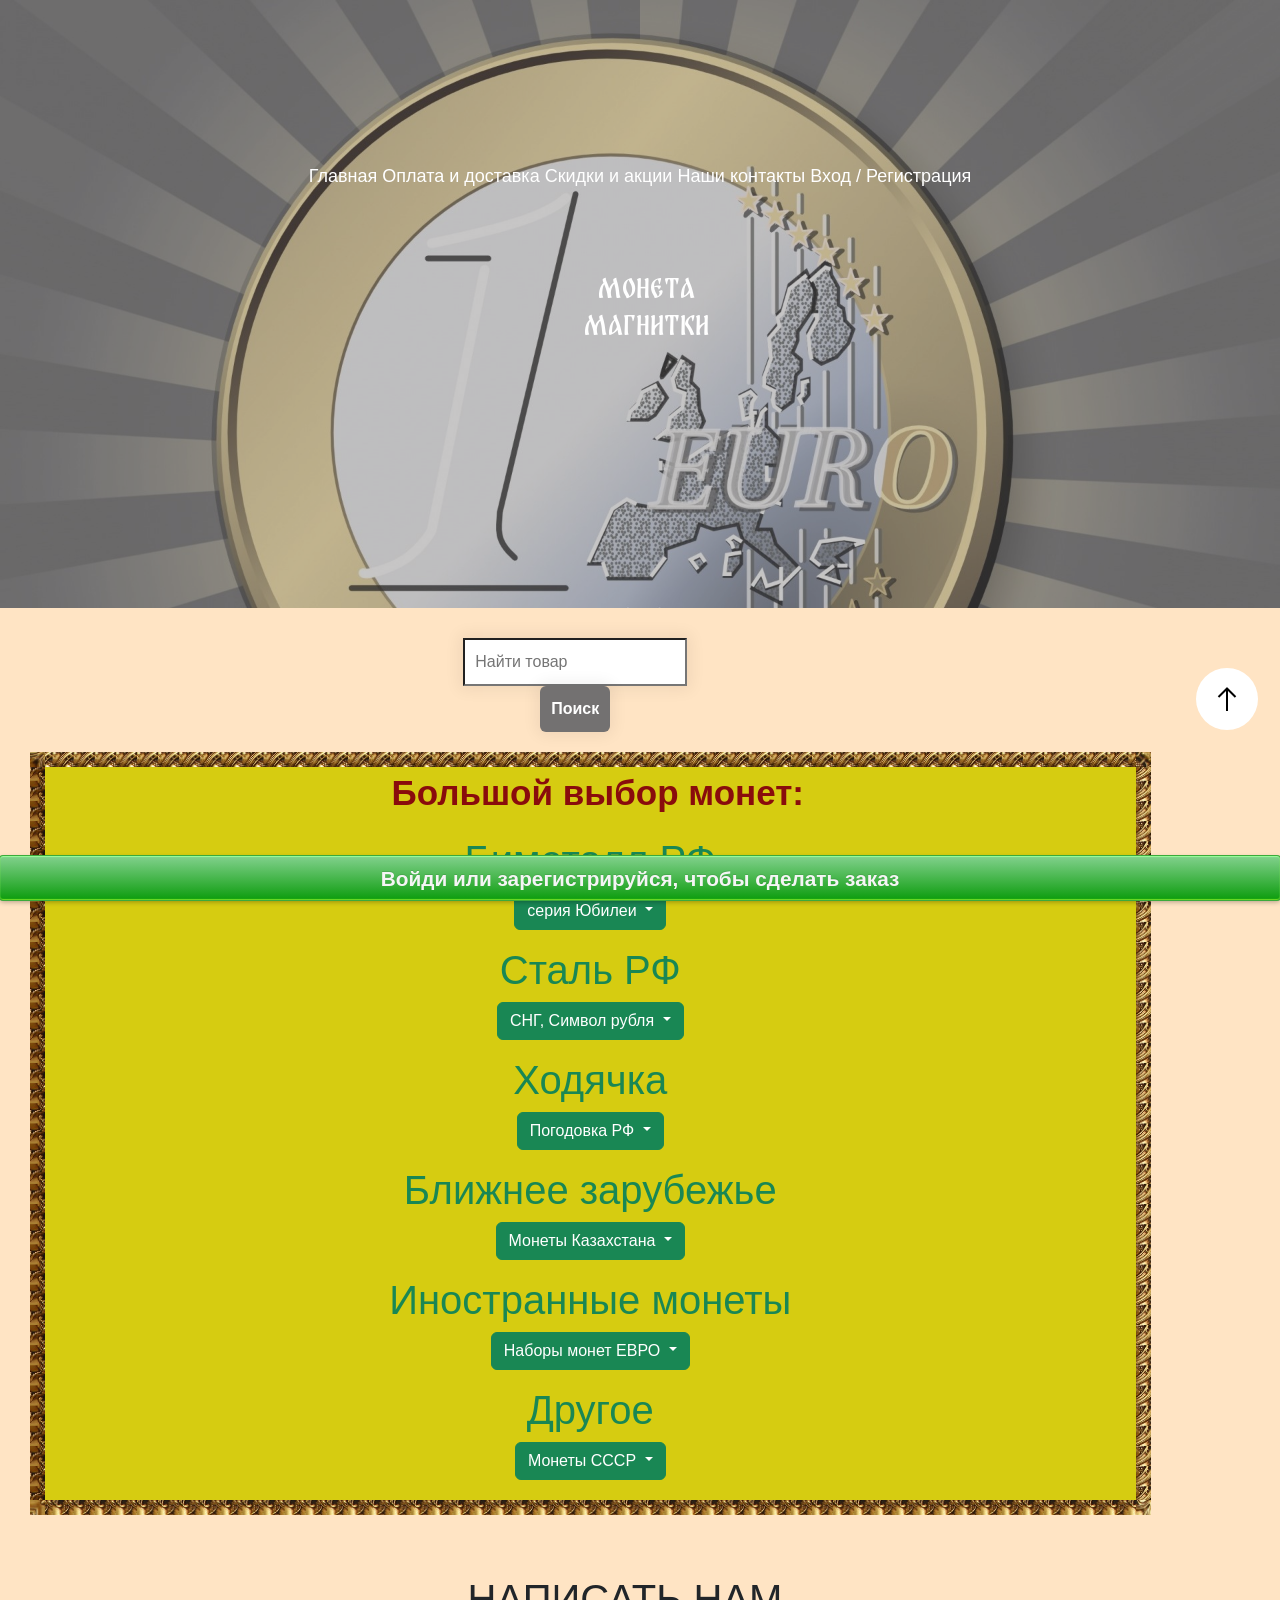
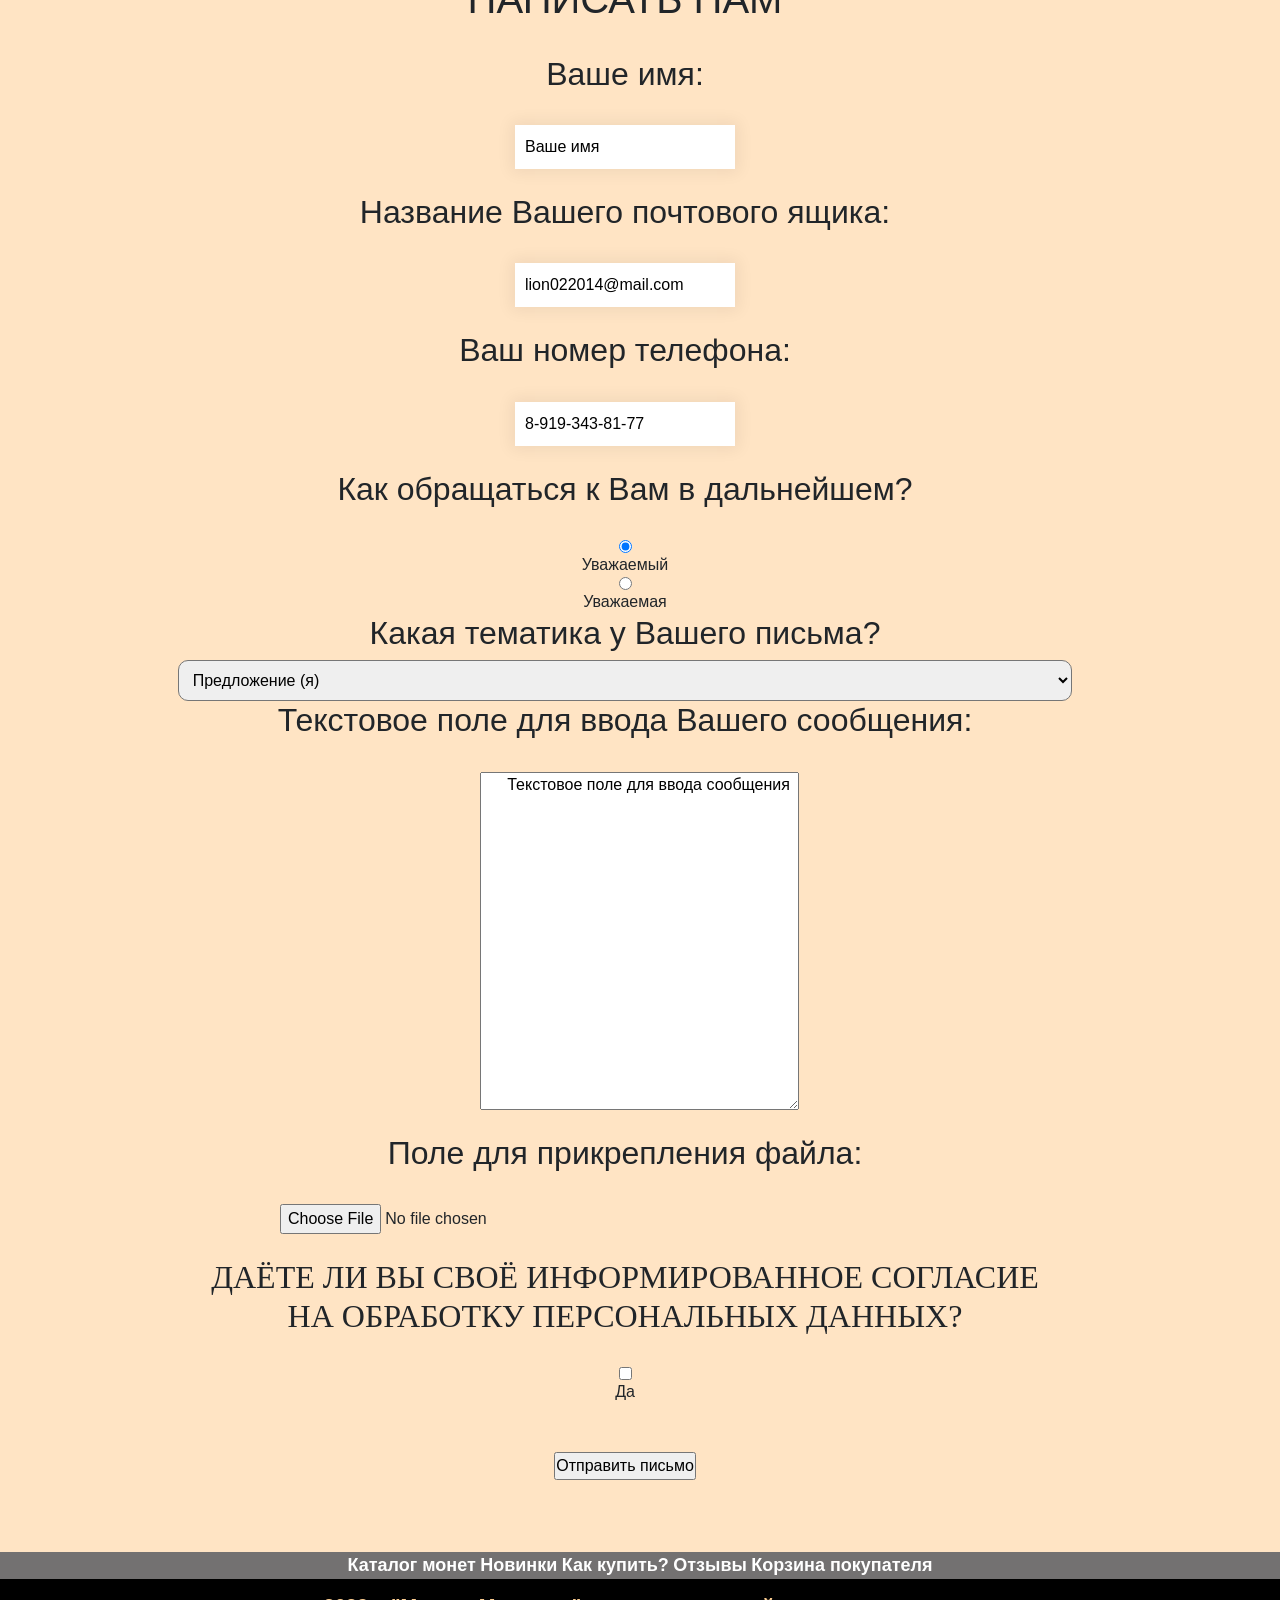
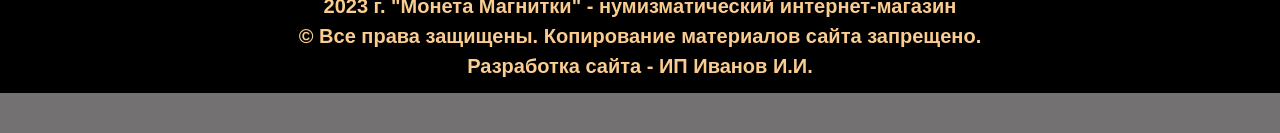
<file: Connection.html>
<!DOCTYPE html>
<html lang="ru">
<head>
    <meta charset="UTF-8">
    <meta name="keywords" content="монета, Магнитка, нумизматический, интернет-магазин">
    <meta name="description" content='В нашем нумизматическом интернет-магазине "Монета Магнитки" 
    представлен широкий ассортимент монет Российской Федерации. В основном представлены юбилейные монеты.'>
    <meta http-equiv="X-UA-Compatible" content="IE=edge">
    <meta name="viewport" content="width=device-width, initial-scale=1.0">
    <link rel="stylesheet" href="style.css">
    <link type="image/x-icon" rel="shortcut icon" href="Главная.ico">
    <title>Монета Магнитки - нумизматический интернет-магазин</title>
    <style>
     .main1{padding-right: 35px;}
    .sp3 {padding: 5px; padding-left: 9px; padding-right: 9px;
    background:
    linear-gradient(red, transparent),
    linear-gradient(to top left, lime, transparent),
    linear-gradient(to top right, blue, transparent);
    background-blend-mode: screen;
    }
    #w{text-transform: uppercase;}
    #w:hover {text-decoration: underline;}
    .foo23{ grid-column: 1/3;}
    .d-flex, .sidebar{grid-column: 1/3;}
    .fg{width: 105%;}
    .d-flex{padding-bottom: 20px;}
    .sidebar{margin-left: 30px; margin-bottom: 30px; padding-bottom: 20px; 
      border-style: solid;
    border-width: 15px 15px 15px 15px;
    -moz-border-image: url(images/6.jpg) 32 32 32 32 repeat repeat;
    -webkit-border-image: url(images/6.jpg) 32 32 32 32 repeat repeat;
    -o-border-image: url(images/6.jpg) 32 32 32 32 repeat repeat;
    border-image: url(images/6.jpg) 32 32 32 32 repeat repeat;}
    .dsa{padding-left: 15px; color:rgb(137,12,12); font-size: 35px;}
    .dsa:hover{text-decoration: underline;}
    .po{margin-left: 28px;}
    .ll:hover{text-decoration: underline;}
    .sp3 {padding: 5px; padding-left: 9px; padding-right: 9px;
    background:
    linear-gradient(red, transparent),
    linear-gradient(to top left, lime, transparent),
    linear-gradient(to top right, blue, transparent);
    background-blend-mode: screen;
    }
    .main1{display: grid;
    grid-template-columns: repeat(2,1fr);
    grid-auto-rows: minmax(30px, auto);}
    .m1{ display: flex; flex-direction: column;  justify-content: center;  align-items: center; text-align: center;}
    
    #carouselExampleCaptions{margin-top: 50px; margin-left: 10px; margin-right: 10px;  width: 90%;}
    .text-center{margin-top: 30px;}
    .d-flex, .sidebar{grid-column: 1/3;}
    .d-flex{padding-bottom: 20px;}
    .sidebar{margin-left: 30px; margin-bottom: 30px; padding-bottom: 20px; 
      border-style: solid;
    border-width: 15px 15px 15px 15px;
    -moz-border-image: url(images/6.jpg) 32 32 32 32 repeat repeat;
    -webkit-border-image: url(images/6.jpg) 32 32 32 32 repeat repeat;
    -o-border-image: url(images/6.jpg) 32 32 32 32 repeat repeat;
    border-image: url(images/6.jpg) 32 32 32 32 repeat repeat;}
    .dsa{padding-left: 15px; color:rgb(137,12,12); font-size: 35px;}
    .dsa:hover{text-decoration: underline;}
    </style>
 <!-- Load Bootstrap -->
 <link rel="stylesheet" href=
 "https://stackpath.bootstrapcdn.com/bootstrap/5.0.0-alpha1/css/bootstrap.min.css"
         integrity=
 "sha384-r4NyP46KrjDleawBgD5tp8Y7UzmLA05oM1iAEQ17CSuDqnUK2+k9luXQOfXJCJ4I"
         crossorigin="anonymous">
     <script src=
 "https://cdn.jsdelivr.net/npm/popper.js@1.16.0/dist/umd/popper.min.js"
         integrity=
 "sha384-Q6E9RHvbIyZFJoft+2mJbHaEWldlvI9IOYy5n3zV9zzTtmI3UksdQRVvoxMfooAo"
         crossorigin="anonymous">
         </script>
     <script src=
 "https://stackpath.bootstrapcdn.com/bootstrap/5.0.0-alpha1/js/bootstrap.min.js"
         integrity=
 "sha384-oesi62hOLfzrys4LxRF63OJCXdXDipiYWBnvTl9Y9/TRlw5xlKIEHpNyvvDShgf/"
         crossorigin="anonymous">
         </script>
       
      </head>
      <body>
          <div class="site" style="background-size: 300%; font-family: monospace, sans-serif; display: grid;
            grid-template-columns: repeat(2,1fr);
            grid-auto-rows: minmax(30px, auto);">
              <div class="menu1">
                  <img src="images/4_1.jpg" width="960px" height="456px" alt="Фото_1">
                  <div class="ilon1" style="z-index: 0; position: fixed;"   >     
                    <a class="v21" href="#"  style=" padding-top: 6px;       padding-left: 12px; font-size: 25px;  text-align: center;"       >Монета <br>Магнитки</a>
                  <a class="v22" href="#"  style="padding-left: 1198px; padding-right: 2px; padding-top: 16px;   text-align: center;" >+7(919)343-81-77 <br><br> lion022014@mail.ru</a>
                  </div>
                  <div class="x1">
                      <span class="x2">
                  <a class="v1" href="index.html">Главная </a>
                  <a class="v2" href="Dost.html">Оплата и доставка</a>
                  <a class="v3" href="Skidki.html">Скидки и акции</a>
                  <a class="v4" href="Contacts.html">Наши контакты</a>
                  <a class="v5" href="Connection.html">Вход / Регистрация</a>
              </span>
                  </div>
                   <hr class="hr-line">
                   <div class="fr1" style=" width:100%; display: grid; grid-template-columns: 85% 15%;  position: absolute; z-index: 1;
           
                   color:rgb(255, 255, 255);
            ">
             <div class="fr11" style="display: flex;  flex-direction: column; color:rgb(69, 27, 0);  font-size: 75px;  top: 126px; 
             position: absolute; z-index: 0;  
             padding-left: 50px;" > 
             Монеты, <br> банкноты, боны
                 </div>
                 <div class="fr12" style="display: flex;  flex-direction: column; font-size: 15px; right: 45px; top: 382px;
                 position: absolute; z-index: 0;  "> 
                     товаров 5642
                 </div>  
           </div>

               </div> 
               <div class="menu2">
                  <b><a class="v6" href="Catalog.html">Каталог монет</a>
                  <a class="v7" href="Nov.html">Новинки</a>
                  <a class="v8" href="Cupit.html">Как купить?</a>
                  <a class="v9" href="Ots.html">Отзывы</a>
                  <a class="v10" href="Corsina.html">Корзина покупателя</a></b>
              </div></b>
        <div class="main1">
          <form1 class="d-flex">
            <input class="fс" type="search" placeholder="Найти товар" aria-label="Поиск">
            <button style="background-color: #737171; color: rgb(255, 255, 255); transition-property: color;" class="btn" type="submit"><b>Поиск</b></button>
          </form1>
          <div class="sidebar">
            <span class="dsa"> <b> Большой выбор монет: </b></span> 
   
              <div class="container mt-3">
                  <h1 class="text-success">
                     Биметалл РФ
                  </h1>
                  <div class="dropdown dropright">
                      <button type="button"
                          class="btn btn-success dropdown-toggle"
                          data-toggle="dropdown">
                           серия Юбилеи 
                      </button>
                      <div class="dropdown-menu">
                          <a class="dropdown-item" href="example.html">
                               серия Древние города
                          </a>
                          <a class="dropdown-item" href="example.html">
                               серия 200-летие Манифеста 
                          </a>
                          <a class="dropdown-item" href="example.html">
                             серия Российская Федерация
                          </a>
                         
                      </div>
                  </div>
              </div>
    
            <div class="container mt-3">
                <h1 class="text-success">
                   Сталь РФ
                </h1>
                <div class="dropdown dropright">
                    <button type="button"
                        class="btn btn-success dropdown-toggle"
                        data-toggle="dropdown">
                       СНГ, Символ рубля 
                    </button>
                    <div class="dropdown-menu">
                        <a class="dropdown-item" href="example.html">
                            серия Города Герои 
                        </a>
                        <a class="dropdown-item" href="example.html">
                        серия Чемпионат мира 
                        </a>
                        <a class="dropdown-item" href="example.html">
                            серия «200-летие Победы»
                        </a>
                        <a class="dropdown-item" href="example.html">
                          серия «70-летие Победы»	
                      </a>
                    </div>
                </div>
            </div>
  
        <div class="container mt-3">
          <h1 class="text-success">
             Ходячка 
          </h1>
          <div class="dropdown dropright">
              <button type="button"
                  class="btn btn-success dropdown-toggle"
                  data-toggle="dropdown">
                  Погодовка РФ 
              </button>
              <div class="dropdown-menu">
                  <a class="dropdown-item" href="example.html">
                    Погодовка СССР
                  </a>
              </div>
          </div>
      </div>
      <div class="container mt-3">
        <h1 class="text-success">
           Ближнее зарубежье
        </h1>
        <div class="dropdown dropright">
            <button type="button"
                class="btn btn-success dropdown-toggle"
                data-toggle="dropdown">
             Монеты Казахстана 
            </button>
            <div class="dropdown-menu">
                <a class="dropdown-item" href="example.html">
              Юбилейные монеты Польши 
                </a>
                <a class="dropdown-item" href="example.html">
                  Юбилейные монеты Узбекистана
                </a>
                <a class="dropdown-item" href="example.html">
                  Юбилейные монеты Белоруссии
                </a>
            </div>
        </div>
    </div>
    <div class="container mt-3">
      <h1 class="text-success">
         Иностранные монеты
      </h1>
      <div class="dropdown dropright">
          <button type="button"
              class="btn btn-success dropdown-toggle"
              data-toggle="dropdown">
         Наборы монет ЕВРО 
          </button>
          <div class="dropdown-menu">
              <a class="dropdown-item" href="example.html">
             Юбилейные монеты Канады 
              </a>
              <a class="dropdown-item" href="example.html">
                Монеты из роллов (США)
              </a>
              <a class="dropdown-item" href="example.html">
                Юбилейные монеты (США)
              </a>
          </div>
      </div>
  </div>
  <div class="container mt-3">
    <h1 class="text-success">
       Другое
    </h1>
    <div class="dropdown dropright">
        <button type="button"
            class="btn btn-success dropdown-toggle"
            data-toggle="dropdown">
            Монеты СССР  	
        </button>
        <div class="dropdown-menu">
            <a class="dropdown-item" href="example.html">
Зимние Олимпийские игры
            </a>
            <a class="dropdown-item" href="example.html">
Красная книга, Барселона
            </a>
            <a class="dropdown-item" href="example.html">
        Присоединение Крыма 
            </a>
            <a class="dropdown-item" href="example.html">
              Цветные монеты, жетоны
                  </a>
        </div>
    </div>
</div>

  </div>
  </div>
      <div id="r1" class="main2">

    <form id="iii"><!-- Форма для ввода пользователем данных -->
      <h1 id="w">Написать нам</h1><br>
      <h2>Ваше имя:</h2><br>
      <input type="text" value="Ваше имя" name="firstname" id="firstname"><br>
      <h2>Название Вашего почтового ящика:</h2><br>
      <input type="email" value="lion022014@mail.com" name="email" id="email"><br>
      <h2>Ваш номер телефона:</h2><br>
      <input type="tel" value="8-919-343-81-77" name="tel" id="tel"><br>
      <h2>Как обращаться к Вам в дальнейшем?</h2><br>
      <input type="radio" name="obrachenie" value="uvajaemui" checked="checked">Уважаемый<br>
      <input type="radio" name="obrachenie" value="uvajaemaia">Уважаемая<br>
      <h2>Какая тематика у Вашего письма?</h2>
      <select class="fg"  name="Tematica">
        <option value="1">Предложение (я)</option>
        <option value="2">Жалоба</option>
        <option value="3">Дружба</option>
        <option value="4">Совместный проект</option>
        <option value="5">Спонсирование</option> 
        <option value="6">Рекомендация (и)</option>
      </select>
      <h2>Текстовое поле для ввода Вашего сообщения:</h2><br>
      <textarea class="po" rows="14" cols="32">
      Текстовое поле для ввода сообщения
      </textarea><br>
      <h2>Поле для прикрепления файла:</h2><br>
      <input type="file" name="file" id="file"><br>
      <h2 id="checkbox1">Даёте ли Вы своё информированное согласие на обработку персональных данных?</h2><br>
      <input type="checkbox" name="Da">Да<br><br><br>
      <input type="submit" value="Отправить письмо"><br><br><br>
    </form>
      </div>
      <div class="foo23">
      <div class="footer22">
        <div class="footer2">
          <b><a class="v6" href="Catalog.html">Каталог монет</a>
            <a class="v7" href="Nov.html">Новинки</a>
            <a class="v8" href="Cupit.html">Как купить?</a>
            <a class="v9" href="Ots.html">Отзывы</a>
            <a class="v10" href="Corsina.html">Корзина покупателя</a></b>
          </div>
      <div class="footer3" style="margin-bottom: 40px;">        
      <b>2023 г. "Монета Магнитки" - нумизматический интернет-магазин <br>
      © Все права защищены. Копирование материалов сайта запрещено. <br>
      Разработка сайта - ИП Иванов И.И.</b>
      </div></div>
      <a  class="botton11" href="Connection.html"><img src="images/up.jpg" alt="up"></a>
      <a  class="botton232" href="Connection.html">  <input type="button" class="button4" 
        value="Войди или зарегистрируйся, чтобы сделать заказ"></a> 

    </div>
</body>
</html>
</file>
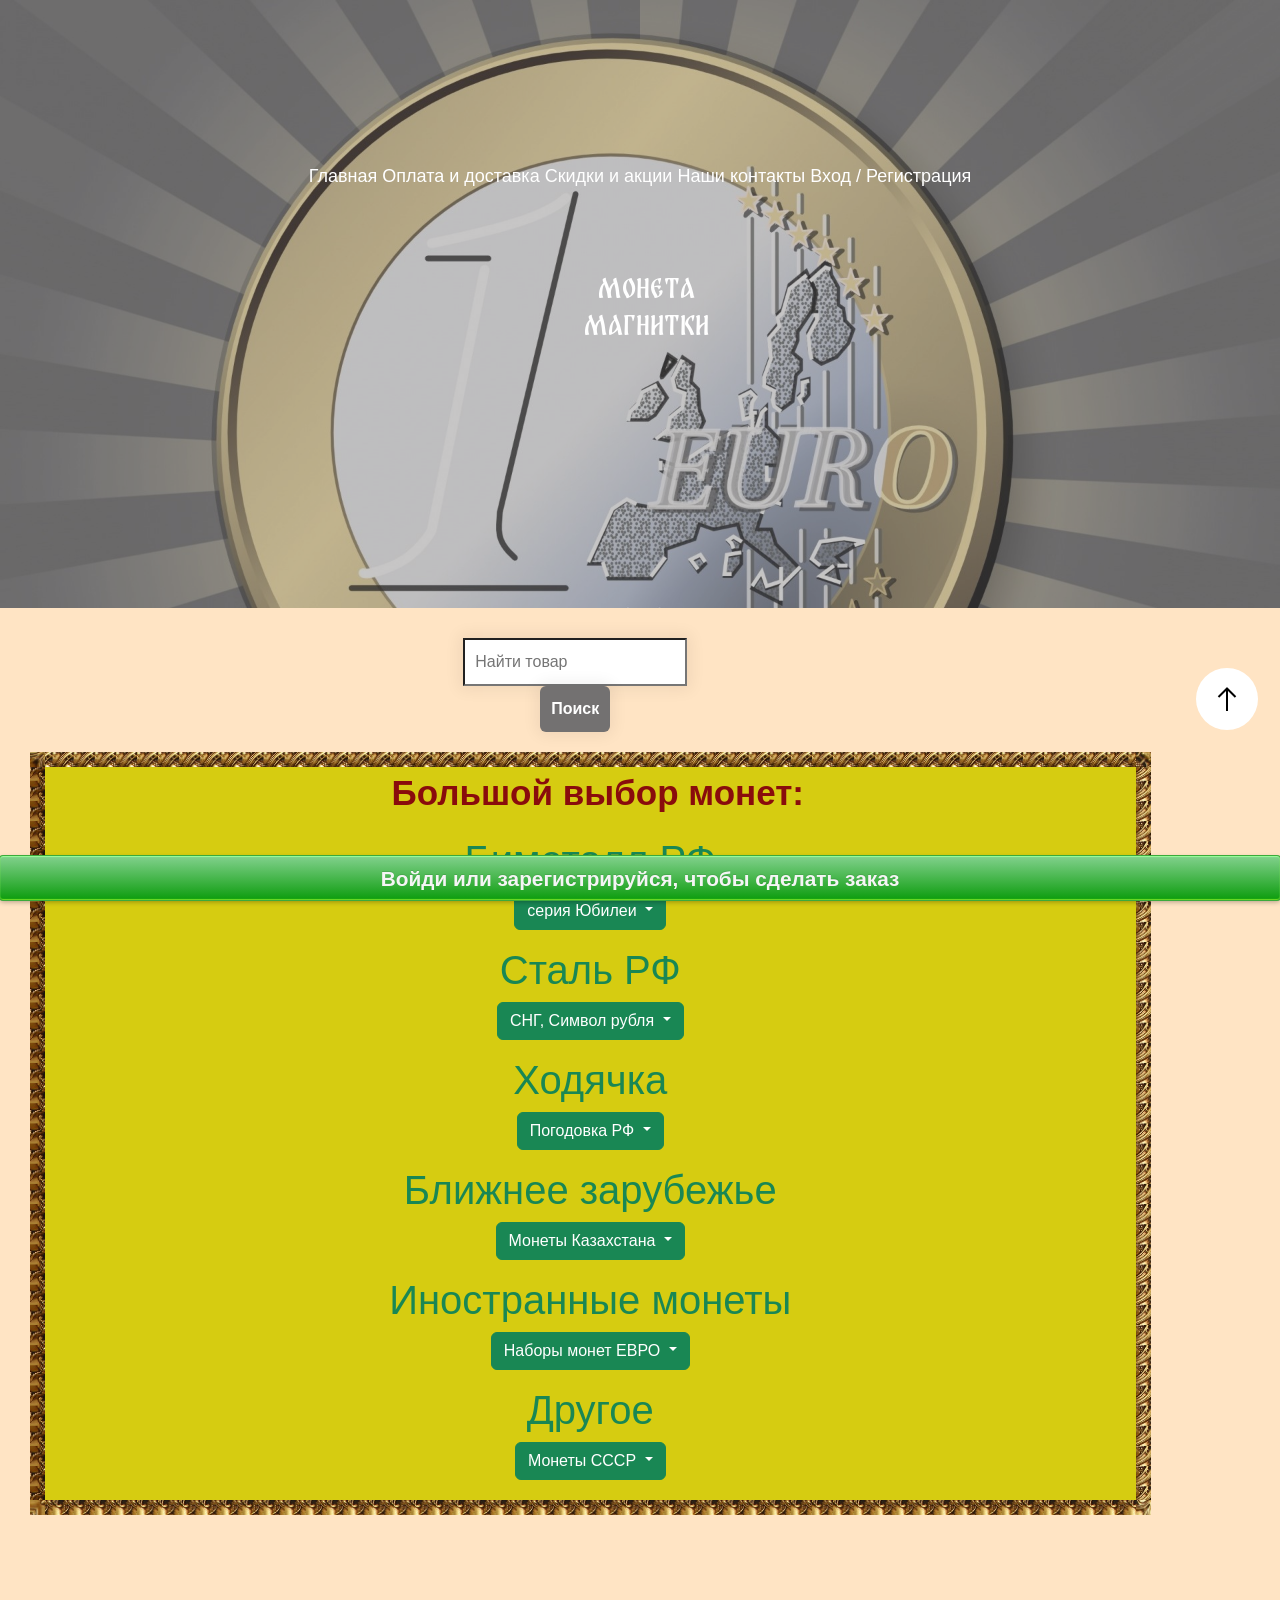
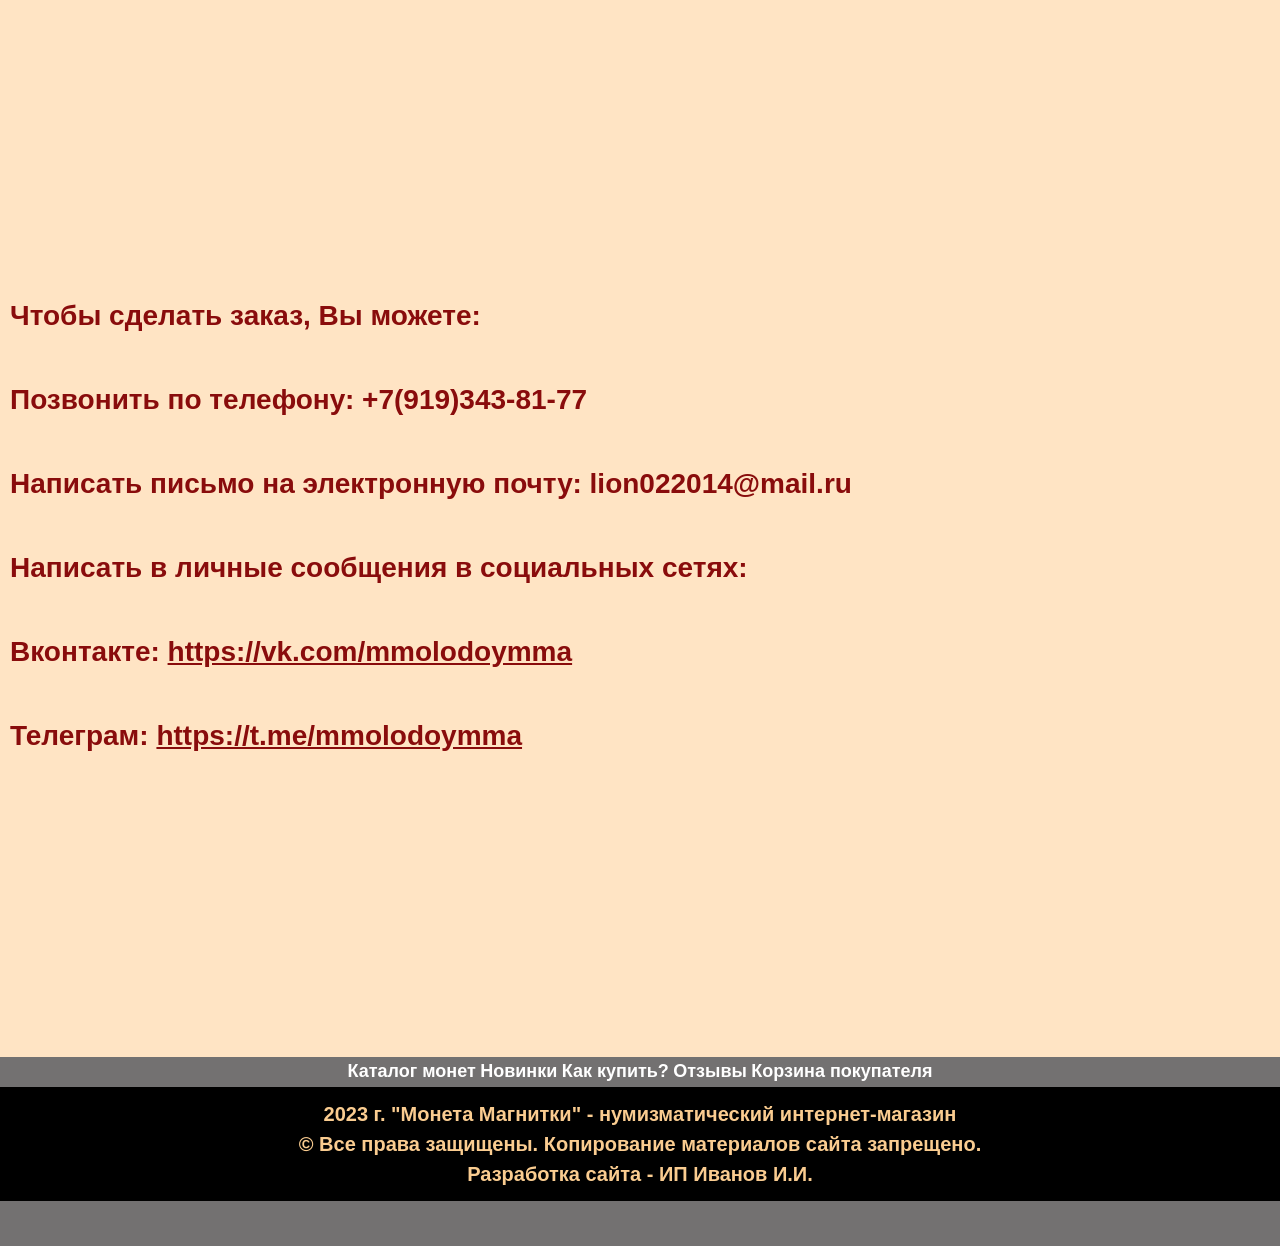
<file: Contacts.html>
<!DOCTYPE html>
<html lang="ru">
<head>
    <meta charset="UTF-8">
    <meta name="keywords" content="монета, Магнитка, нумизматический, интернет-магазин">
    <meta name="description" content='В нашем нумизматическом интернет-магазине "Монета Магнитки" 
    представлен широкий ассортимент монет Российской Федерации. В основном представлены юбилейные монеты.'>
    <meta http-equiv="X-UA-Compatible" content="IE=edge">
    <meta name="viewport" content="width=device-width, initial-scale=1.0">
    <link rel="stylesheet" href="style.css">
    <link type="image/x-icon" rel="shortcut icon" href="Главная.ico">
    <title>Монета Магнитки - нумизматический интернет-магазин</title>
    <style> 
    .main1{padding-right: 35px;}
    .dd1{text-decoration: none;     
        transition-property:text-decoration;
    }
    .dd1:hover{text-decoration: underline;
    }
    .sp3 {padding: 5px; padding-left: 9px; padding-right: 9px;
    background:
    linear-gradient(red, transparent),
    linear-gradient(to top left, lime, transparent),
    linear-gradient(to top right, blue, transparent);
    background-blend-mode: screen;
    }
    .main1, .main2{padding-bottom: 300px;}
    .main2 a{color: rgb(137,12,12); font-size: 28px;}
    .main2{padding-top: 50px; color:rgb(137,12,12); font-size: 28px; text-decoration: none; text-align: justify; align-items: baseline; padding-right: 150px; }
    .d-flex, .sidebar{grid-column: 1/3;}
    .d-flex{padding-bottom: 20px;}
    .sidebar{margin-left: 30px; margin-bottom: 30px; padding-bottom: 20px;
      border-style: solid;
    border-width: 15px 15px 15px 15px;
    -moz-border-image: url(images/6.jpg) 32 32 32 32 repeat repeat;
    -webkit-border-image: url(images/6.jpg) 32 32 32 32 repeat repeat;
    -o-border-image: url(images/6.jpg) 32 32 32 32 repeat repeat;
    border-image: url(images/6.jpg) 32 32 32 32 repeat repeat;}
    .dsa{padding-left: 15px; color:rgb(137,12,12); font-size: 35px;}
    .dsa:hover{text-decoration: underline;}
    .ll:hover{text-decoration: underline;}
    .sp3 {padding: 5px; padding-left: 9px; padding-right: 9px;
    background:
    linear-gradient(red, transparent),
    linear-gradient(to top left, lime, transparent),
    linear-gradient(to top right, blue, transparent);
    background-blend-mode: screen;
    }
    .main1{display: grid;
    grid-template-columns: repeat(2,1fr);
    grid-auto-rows: minmax(30px, auto);}
    .m1{ display: flex; flex-direction: column;  justify-content: center;  align-items: center; text-align: center;}
    
    #carouselExampleCaptions{margin-top: 50px; margin-left: 10px; margin-right: 10px;  width: 90%;}
    .text-center{margin-top: 30px;}
    .d-flex, .sidebar{grid-column: 1/3;}
    .d-flex{padding-bottom: 20px;}
    .sidebar{margin-left: 30px; margin-bottom: 30px; padding-bottom: 20px; 
      border-style: solid;
    border-width: 15px 15px 15px 15px;
    -moz-border-image: url(images/6.jpg) 32 32 32 32 repeat repeat;
    -webkit-border-image: url(images/6.jpg) 32 32 32 32 repeat repeat;
    -o-border-image: url(images/6.jpg) 32 32 32 32 repeat repeat;
    border-image: url(images/6.jpg) 32 32 32 32 repeat repeat;}
    .dsa{padding-left: 15px; color:rgb(137,12,12); font-size: 35px;}
    .dsa:hover{text-decoration: underline;}
    </style>
 <!-- Load Bootstrap -->
 <link rel="stylesheet" href=
 "https://stackpath.bootstrapcdn.com/bootstrap/5.0.0-alpha1/css/bootstrap.min.css"
         integrity=
 "sha384-r4NyP46KrjDleawBgD5tp8Y7UzmLA05oM1iAEQ17CSuDqnUK2+k9luXQOfXJCJ4I"
         crossorigin="anonymous">
     <script src=
 "https://cdn.jsdelivr.net/npm/popper.js@1.16.0/dist/umd/popper.min.js"
         integrity=
 "sha384-Q6E9RHvbIyZFJoft+2mJbHaEWldlvI9IOYy5n3zV9zzTtmI3UksdQRVvoxMfooAo"
         crossorigin="anonymous">
         </script>
     <script src=
 "https://stackpath.bootstrapcdn.com/bootstrap/5.0.0-alpha1/js/bootstrap.min.js"
         integrity=
 "sha384-oesi62hOLfzrys4LxRF63OJCXdXDipiYWBnvTl9Y9/TRlw5xlKIEHpNyvvDShgf/"
         crossorigin="anonymous">
         </script>
       
      </head>
      <body>
          <div class="site" style="background-size: 300%; font-family: monospace, sans-serif; display: grid;
            grid-template-columns: repeat(2,1fr);
            grid-auto-rows: minmax(30px, auto);">
              <div class="menu1">
                  <img src="images/4_1.jpg" width="960px" height="456px" alt="Фото_1">
                  <div class="ilon1" style="z-index: 0; position: fixed;"   >     
                    <a class="v21" href="#"  style=" padding-top: 6px;       padding-left: 12px; font-size: 25px;  text-align: center;"       >Монета <br>Магнитки</a>
                  <a class="v22" href="#"  style="padding-left: 1198px; padding-right: 2px; padding-top: 16px;   text-align: center;" >+7(919)343-81-77 <br><br> lion022014@mail.ru</a>
                  </div>
                  <div class="x1">
                      <span class="x2">
                  <a class="v1" href="index.html">Главная </a>
                  <a class="v2" href="Dost.html">Оплата и доставка</a>
                  <a class="v3" href="Skidki.html">Скидки и акции</a>
                  <a class="v4" href="Contacts.html">Наши контакты</a>
                  <a class="v5" href="Connection.html">Вход / Регистрация</a>
              </span>
                  </div>
                   <hr class="hr-line">
                   <div class="fr1" style=" width:100%; display: grid; grid-template-columns: 85% 15%;  position: absolute; z-index: 1;
           
                   color:rgb(255, 255, 255);
            ">
             <div class="fr11" style="display: flex;  flex-direction: column; color:rgb(69, 27, 0);  font-size: 75px;  top: 126px; 
             position: absolute; z-index: 0;  
             padding-left: 50px;" > 
             Монеты, <br> банкноты, боны
                 </div>
                 <div class="fr12" style="display: flex;  flex-direction: column; font-size: 15px; right: 45px; top: 382px;
                 position: absolute; z-index: 0;  "> 
                     товаров 5642
                 </div>  
           </div>

               </div> 
               <div class="menu2">
                  <b><a class="v6" href="Catalog.html">Каталог монет</a>
                  <a class="v7" href="Nov.html">Новинки</a>
                  <a class="v8" href="Cupit.html">Как купить?</a>
                  <a class="v9" href="Ots.html">Отзывы</a>
                  <a class="v10" href="Corsina.html">Корзина покупателя</a></b>
              </div></b>
        <div class="main1">
          <form1 class="d-flex">
            <input class="fс" type="search" placeholder="Найти товар" aria-label="Поиск">
            <button style="background-color: #737171; color: rgb(255, 255, 255); transition-property: color;" class="btn" type="submit"><b>Поиск</b></button>
          </form1>
          <div class="sidebar">
            <span class="dsa"> <b> Большой выбор монет: </b></span> 
   
              <div class="container mt-3">
                  <h1 class="text-success">
                     Биметалл РФ
                  </h1>
                  <div class="dropdown dropright">
                      <button type="button"
                          class="btn btn-success dropdown-toggle"
                          data-toggle="dropdown">
                           серия Юбилеи 
                      </button>
                      <div class="dropdown-menu">
                          <a class="dropdown-item" href="example.html">
                               серия Древние города
                          </a>
                          <a class="dropdown-item" href="example.html">
                               серия 200-летие Манифеста 
                          </a>
                          <a class="dropdown-item" href="example.html">
                             серия Российская Федерация
                          </a>
                         
                      </div>
                  </div>
              </div>
    
            <div class="container mt-3">
                <h1 class="text-success">
                   Сталь РФ
                </h1>
                <div class="dropdown dropright">
                    <button type="button"
                        class="btn btn-success dropdown-toggle"
                        data-toggle="dropdown">
                       СНГ, Символ рубля 
                    </button>
                    <div class="dropdown-menu">
                        <a class="dropdown-item" href="example.html">
                            серия Города Герои 
                        </a>
                        <a class="dropdown-item" href="example.html">
                        серия Чемпионат мира 
                        </a>
                        <a class="dropdown-item" href="example.html">
                            серия «200-летие Победы»
                        </a>
                        <a class="dropdown-item" href="example.html">
                          серия «70-летие Победы»	
                      </a>
                    </div>
                </div>
            </div>
  
        <div class="container mt-3">
          <h1 class="text-success">
             Ходячка 
          </h1>
          <div class="dropdown dropright">
              <button type="button"
                  class="btn btn-success dropdown-toggle"
                  data-toggle="dropdown">
                  Погодовка РФ 
              </button>
              <div class="dropdown-menu">
                  <a class="dropdown-item" href="example.html">
                    Погодовка СССР
                  </a>
              </div>
          </div>
      </div>
      <div class="container mt-3">
        <h1 class="text-success">
           Ближнее зарубежье
        </h1>
        <div class="dropdown dropright">
            <button type="button"
                class="btn btn-success dropdown-toggle"
                data-toggle="dropdown">
             Монеты Казахстана 
            </button>
            <div class="dropdown-menu">
                <a class="dropdown-item" href="example.html">
              Юбилейные монеты Польши 
                </a>
                <a class="dropdown-item" href="example.html">
                  Юбилейные монеты Узбекистана
                </a>
                <a class="dropdown-item" href="example.html">
                  Юбилейные монеты Белоруссии
                </a>
            </div>
        </div>
    </div>
    <div class="container mt-3">
      <h1 class="text-success">
         Иностранные монеты
      </h1>
      <div class="dropdown dropright">
          <button type="button"
              class="btn btn-success dropdown-toggle"
              data-toggle="dropdown">
         Наборы монет ЕВРО 
          </button>
          <div class="dropdown-menu">
              <a class="dropdown-item" href="example.html">
             Юбилейные монеты Канады 
              </a>
              <a class="dropdown-item" href="example.html">
                Монеты из роллов (США)
              </a>
              <a class="dropdown-item" href="example.html">
                Юбилейные монеты (США)
              </a>
          </div>
      </div>
  </div>
  <div class="container mt-3">
    <h1 class="text-success">
       Другое
    </h1>
    <div class="dropdown dropright">
        <button type="button"
            class="btn btn-success dropdown-toggle"
            data-toggle="dropdown">
            Монеты СССР  	
        </button>
        <div class="dropdown-menu">
            <a class="dropdown-item" href="example.html">
Зимние Олимпийские игры
            </a>
            <a class="dropdown-item" href="example.html">
Красная книга, Барселона
            </a>
            <a class="dropdown-item" href="example.html">
        Присоединение Крыма 
            </a>
            <a class="dropdown-item" href="example.html">
              Цветные монеты, жетоны
                  </a>
        </div>
    </div>
</div>

  </div>
  </div>
      <div class="main2">
          <b>  Чтобы сделать заказ, Вы можете: <br><br>
            Позвонить по телефону: <span class="dd1">+7(919)343-81-77</span><br><br>
            Написать письмо на электронную почту: <span class="dd1">lion022014@mail.ru </span><br><br>
            Написать в личные сообщения в социальных сетях: <br><br>
            Вконтакте: <a href="https://vk.com/mmolodoymma">https://vk.com/mmolodoymma</a><br><br>
            Телеграм: <a href="https://t.me/mmolodoymma">https://t.me/mmolodoymma</a> </b>
      </div>
      <div class="footer2">
        <b><a class="v6" href="Catalog.html">Каталог монет</a>
          <a class="v7" href="Nov.html">Новинки</a>
          <a class="v8" href="Cupit.html">Как купить?</a>
          <a class="v9" href="Ots.html">Отзывы</a>
          <a class="v10" href="Corsina.html">Корзина покупателя</a></b>
        </div>
      <div class="footer3">      
      <b>2023 г. "Монета Магнитки" - нумизматический интернет-магазин <br>
      © Все права защищены. Копирование материалов сайта запрещено. <br>
      Разработка сайта - ИП Иванов И.И.</b>
      </div>
      <a  class="botton11" href="Contacts.html"><img src="images/up.jpg" alt="up"></a>
      <a  class="botton232" href="Connection.html">  <input type="button" class="button4" 
        value="Войди или зарегистрируйся, чтобы сделать заказ"></a> 

    </div>
</body>
</html>
</file>
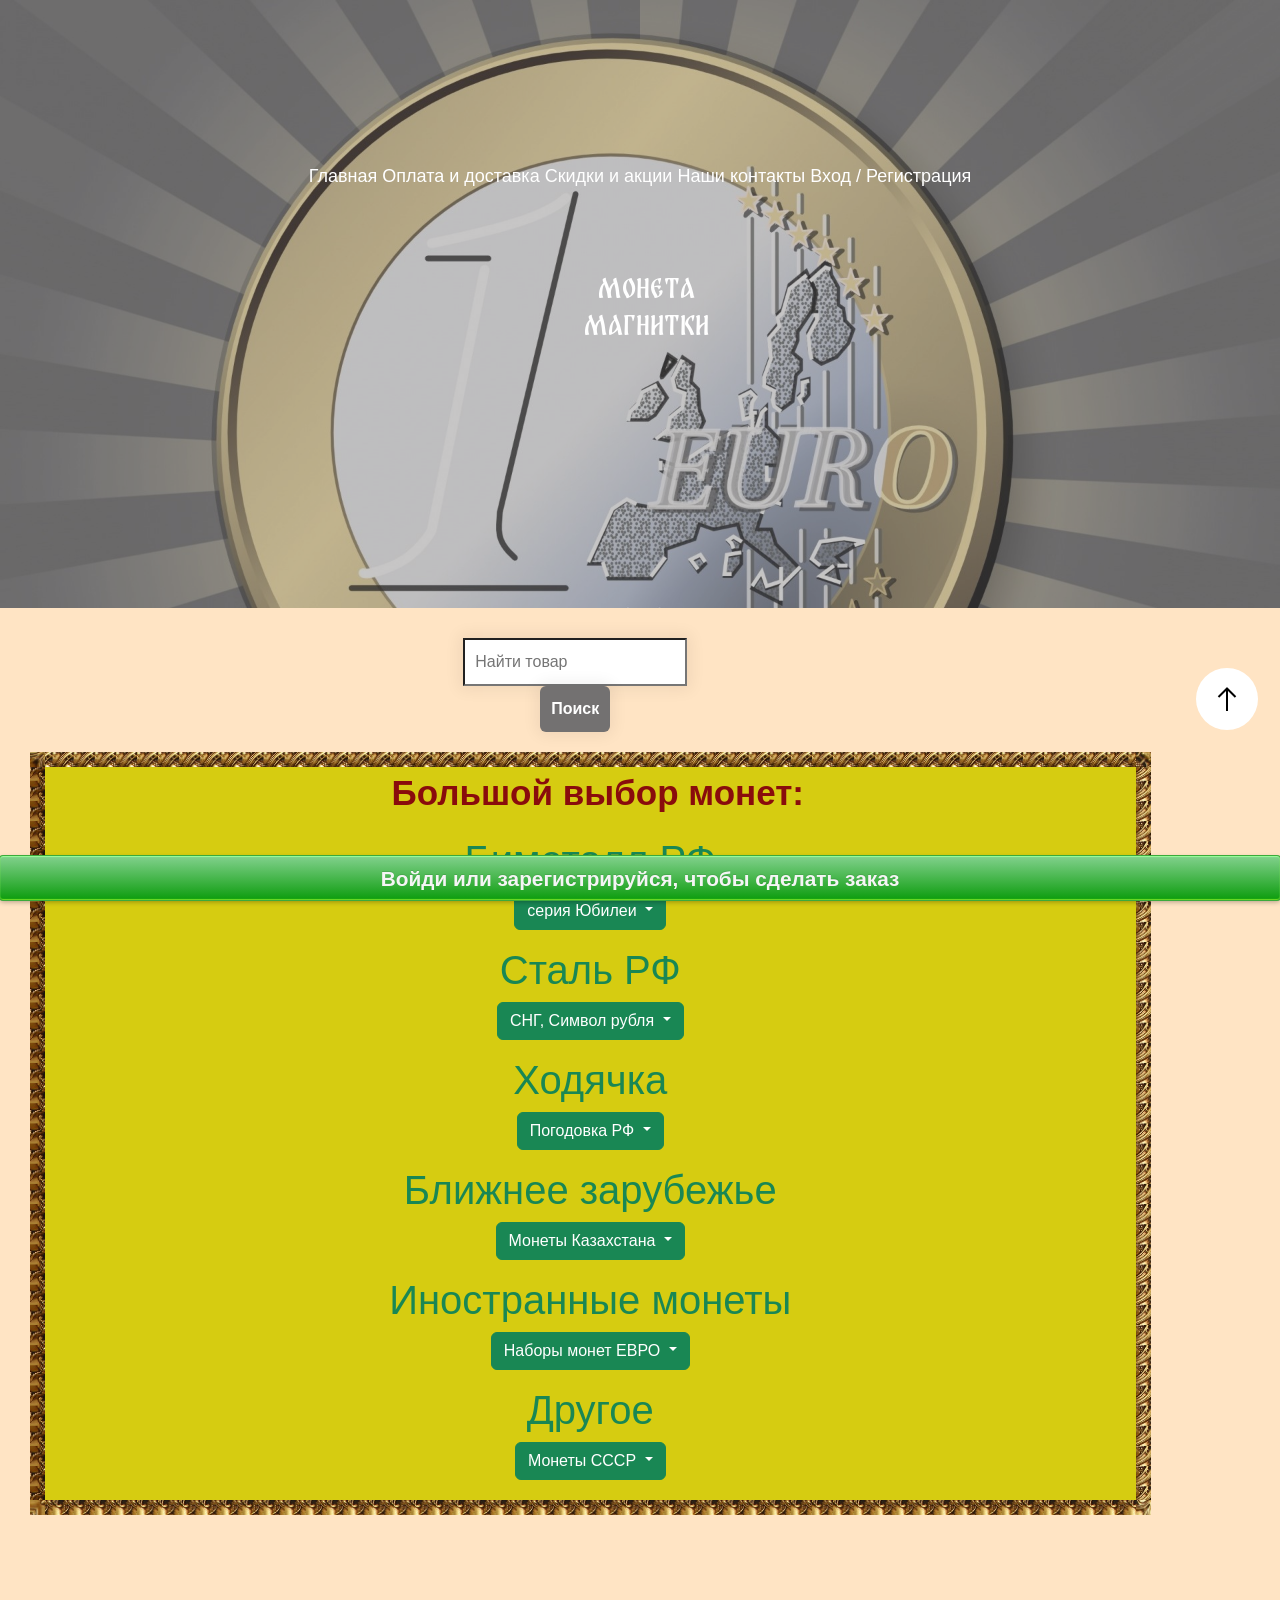
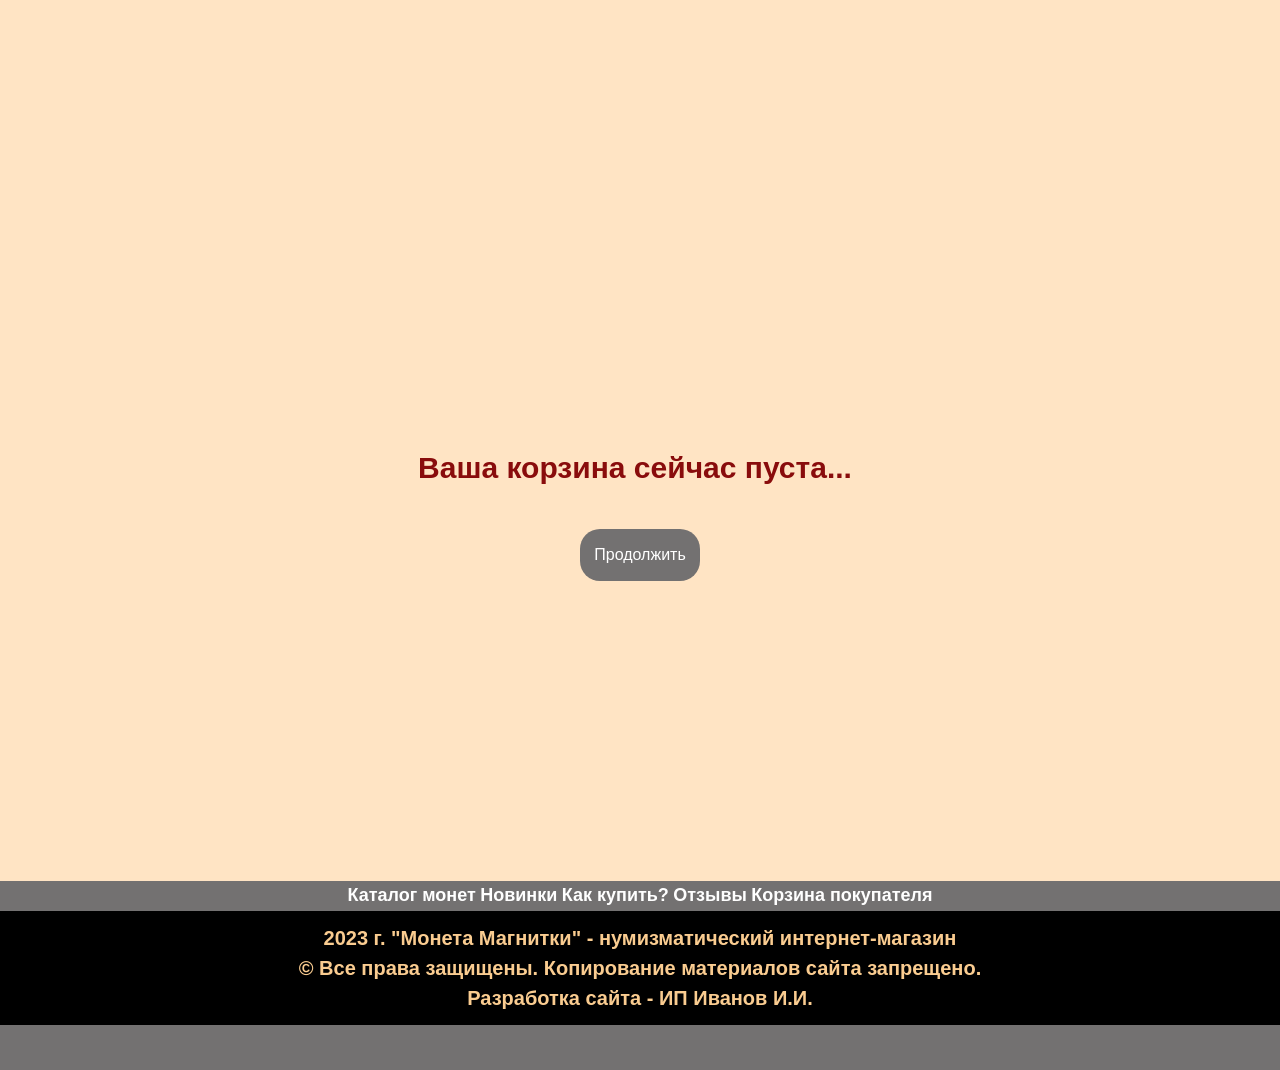
<file: Corsina.html>
<!DOCTYPE html>
<html lang="ru">
<head>
    <meta charset="UTF-8">
    <meta name="keywords" content="монета, Магнитка, нумизматический, интернет-магазин">
    <meta name="description" content='В нашем нумизматическом интернет-магазине "Монета Магнитки" 
    представлен широкий ассортимент монет Российской Федерации. В основном представлены юбилейные монеты.'>
    <meta http-equiv="X-UA-Compatible" content="IE=edge">
    <meta name="viewport" content="width=device-width, initial-scale=1.0">
    <link rel="stylesheet" href="style.css">
    <link type="image/x-icon" rel="shortcut icon" href="Главная.ico">
    <title>Монета Магнитки - нумизматический интернет-магазин</title>
    <style> 
    .main1{padding-right: 35px;}
    .sp3 {padding: 5px; padding-left: 9px; padding-right: 9px;
    background:
    linear-gradient(red, transparent),
    linear-gradient(to top left, lime, transparent),
    linear-gradient(to top right, blue, transparent);
    background-blend-mode: screen;
    }
    .main2{padding-bottom: 300px; align-items: center; }
    .main1{padding-bottom: 300px;}
    .mm1{margin-top: 15px;   background-color: #737171; border-radius: 20px; padding: 14px; text-decoration: none; 
         text-align: center; color:rgb(255, 255, 255);}
    .mm1:hover{color:rgb(250, 204, 144);}
    .mm2{ margin-top: 200px; color:rgb(137,12,12); font-size: 30px; }
    .d-flex, .sidebar{grid-column: 1/3;}
    .d-flex{padding-bottom: 20px;}
    .sidebar{margin-left: 30px; margin-bottom: 30px; padding-bottom: 20px; 
      border-style: solid;
    border-width: 15px 15px 15px 15px;
    -moz-border-image: url(images/6.jpg) 32 32 32 32 repeat repeat;
    -webkit-border-image: url(images/6.jpg) 32 32 32 32 repeat repeat;
    -o-border-image: url(images/6.jpg) 32 32 32 32 repeat repeat;
    border-image: url(images/6.jpg) 32 32 32 32 repeat repeat;}
    .dsa{padding-left: 15px; color:rgb(137,12,12); font-size: 35px;}
    .dsa:hover{text-decoration: underline;}
    .ll:hover{text-decoration: underline;}
    .sp3 {padding: 5px; padding-left: 9px; padding-right: 9px;
    background:
    linear-gradient(red, transparent),
    linear-gradient(to top left, lime, transparent),
    linear-gradient(to top right, blue, transparent);
    background-blend-mode: screen;
    }
    .main1{display: grid;
    grid-template-columns: repeat(2,1fr);
    grid-auto-rows: minmax(30px, auto);}
    .m1{ display: flex; flex-direction: column;  justify-content: center;  align-items: center; text-align: center;}
    
    #carouselExampleCaptions{margin-top: 50px; margin-left: 10px; margin-right: 10px;  width: 90%;}
    .text-center{margin-top: 30px;}
    .d-flex, .sidebar{grid-column: 1/3;}
    .d-flex{padding-bottom: 20px;}
    .sidebar{margin-left: 30px; margin-bottom: 30px; padding-bottom: 20px; 
      border-style: solid;
    border-width: 15px 15px 15px 15px;
    -moz-border-image: url(images/6.jpg) 32 32 32 32 repeat repeat;
    -webkit-border-image: url(images/6.jpg) 32 32 32 32 repeat repeat;
    -o-border-image: url(images/6.jpg) 32 32 32 32 repeat repeat;
    border-image: url(images/6.jpg) 32 32 32 32 repeat repeat;}
    .dsa{padding-left: 15px; color:rgb(137,12,12); font-size: 35px;}
    .dsa:hover{text-decoration: underline;}
    </style>
 <!-- Load Bootstrap -->
 <link rel="stylesheet" href=
 "https://stackpath.bootstrapcdn.com/bootstrap/5.0.0-alpha1/css/bootstrap.min.css"
         integrity=
 "sha384-r4NyP46KrjDleawBgD5tp8Y7UzmLA05oM1iAEQ17CSuDqnUK2+k9luXQOfXJCJ4I"
         crossorigin="anonymous">
     <script src=
 "https://cdn.jsdelivr.net/npm/popper.js@1.16.0/dist/umd/popper.min.js"
         integrity=
 "sha384-Q6E9RHvbIyZFJoft+2mJbHaEWldlvI9IOYy5n3zV9zzTtmI3UksdQRVvoxMfooAo"
         crossorigin="anonymous">
         </script>
     <script src=
 "https://stackpath.bootstrapcdn.com/bootstrap/5.0.0-alpha1/js/bootstrap.min.js"
         integrity=
 "sha384-oesi62hOLfzrys4LxRF63OJCXdXDipiYWBnvTl9Y9/TRlw5xlKIEHpNyvvDShgf/"
         crossorigin="anonymous">
         </script>
       
      </head>
      <body>
          <div class="site" style="background-size: 300%; font-family: monospace, sans-serif; display: grid;
            grid-template-columns: repeat(2,1fr);
            grid-auto-rows: minmax(30px, auto);">
              <div class="menu1">
                  <img src="images/4_1.jpg" width="960px" height="456px" alt="Фото_1">
                  <div class="ilon1" style="z-index: 0; position: fixed;"   >     
                    <a class="v21" href="#"  style=" padding-top: 6px;       padding-left: 12px; font-size: 25px;  text-align: center;"       >Монета <br>Магнитки</a>
                  <a class="v22" href="#"  style="padding-left: 1198px; padding-right: 2px; padding-top: 16px;   text-align: center;" >+7(919)343-81-77 <br><br> lion022014@mail.ru</a>
                  </div>
                  <div class="x1">
                      <span class="x2">
                  <a class="v1" href="index.html">Главная </a>
                  <a class="v2" href="Dost.html">Оплата и доставка</a>
                  <a class="v3" href="Skidki.html">Скидки и акции</a>
                  <a class="v4" href="Contacts.html">Наши контакты</a>
                  <a class="v5" href="Connection.html">Вход / Регистрация</a>
              </span>
                  </div>
                   <hr class="hr-line">
                   <div class="fr1" style=" width:100%; display: grid; grid-template-columns: 85% 15%;  position: absolute; z-index: 1;
           
                   color:rgb(255, 255, 255);
            ">
             <div class="fr11" style="display: flex;  flex-direction: column; color:rgb(69, 27, 0);  font-size: 75px;  top: 126px; 
             position: absolute; z-index: 0;  
             padding-left: 50px;" > 
             Монеты, <br> банкноты, боны
                 </div>
                 <div class="fr12" style="display: flex;  flex-direction: column; font-size: 15px; right: 45px; top: 382px;
                 position: absolute; z-index: 0;  "> 
                     товаров 5642
                 </div>  
           </div>

               </div> 
               <div class="menu2">
                  <b><a class="v6" href="Catalog.html">Каталог монет</a>
                  <a class="v7" href="Nov.html">Новинки</a>
                  <a class="v8" href="Cupit.html">Как купить?</a>
                  <a class="v9" href="Ots.html">Отзывы</a>
                  <a class="v10" href="Corsina.html">Корзина покупателя</a></b>
              </div></b>
        <div class="main1">
          <form1 class="d-flex">
            <input class="fс" type="search" placeholder="Найти товар" aria-label="Поиск">
            <button style="background-color: #737171; color: rgb(255, 255, 255); transition-property: color;" class="btn" type="submit"><b>Поиск</b></button>
          </form1>
          <div class="sidebar">
            <span class="dsa"> <b> Большой выбор монет: </b></span> 
   
              <div class="container mt-3">
                  <h1 class="text-success">
                     Биметалл РФ
                  </h1>
                  <div class="dropdown dropright">
                      <button type="button"
                          class="btn btn-success dropdown-toggle"
                          data-toggle="dropdown">
                           серия Юбилеи 
                      </button>
                      <div class="dropdown-menu">
                          <a class="dropdown-item" href="example.html">
                               серия Древние города
                          </a>
                          <a class="dropdown-item" href="example.html">
                               серия 200-летие Манифеста 
                          </a>
                          <a class="dropdown-item" href="example.html">
                             серия Российская Федерация
                          </a>
                         
                      </div>
                  </div>
              </div>
    
            <div class="container mt-3">
                <h1 class="text-success">
                   Сталь РФ
                </h1>
                <div class="dropdown dropright">
                    <button type="button"
                        class="btn btn-success dropdown-toggle"
                        data-toggle="dropdown">
                       СНГ, Символ рубля 
                    </button>
                    <div class="dropdown-menu">
                        <a class="dropdown-item" href="example.html">
                            серия Города Герои 
                        </a>
                        <a class="dropdown-item" href="example.html">
                        серия Чемпионат мира 
                        </a>
                        <a class="dropdown-item" href="example.html">
                            серия «200-летие Победы»
                        </a>
                        <a class="dropdown-item" href="example.html">
                          серия «70-летие Победы»	
                      </a>
                    </div>
                </div>
            </div>
  
        <div class="container mt-3">
          <h1 class="text-success">
             Ходячка 
          </h1>
          <div class="dropdown dropright">
              <button type="button"
                  class="btn btn-success dropdown-toggle"
                  data-toggle="dropdown">
                  Погодовка РФ 
              </button>
              <div class="dropdown-menu">
                  <a class="dropdown-item" href="example.html">
                    Погодовка СССР
                  </a>
              </div>
          </div>
      </div>
      <div class="container mt-3">
        <h1 class="text-success">
           Ближнее зарубежье
        </h1>
        <div class="dropdown dropright">
            <button type="button"
                class="btn btn-success dropdown-toggle"
                data-toggle="dropdown">
             Монеты Казахстана 
            </button>
            <div class="dropdown-menu">
                <a class="dropdown-item" href="example.html">
              Юбилейные монеты Польши 
                </a>
                <a class="dropdown-item" href="example.html">
                  Юбилейные монеты Узбекистана
                </a>
                <a class="dropdown-item" href="example.html">
                  Юбилейные монеты Белоруссии
                </a>
            </div>
        </div>
    </div>
    <div class="container mt-3">
      <h1 class="text-success">
         Иностранные монеты
      </h1>
      <div class="dropdown dropright">
          <button type="button"
              class="btn btn-success dropdown-toggle"
              data-toggle="dropdown">
         Наборы монет ЕВРО 
          </button>
          <div class="dropdown-menu">
              <a class="dropdown-item" href="example.html">
             Юбилейные монеты Канады 
              </a>
              <a class="dropdown-item" href="example.html">
                Монеты из роллов (США)
              </a>
              <a class="dropdown-item" href="example.html">
                Юбилейные монеты (США)
              </a>
          </div>
      </div>
  </div>
  <div class="container mt-3">
    <h1 class="text-success">
       Другое
    </h1>
    <div class="dropdown dropright">
        <button type="button"
            class="btn btn-success dropdown-toggle"
            data-toggle="dropdown">
            Монеты СССР  	
        </button>
        <div class="dropdown-menu">
            <a class="dropdown-item" href="example.html">
Зимние Олимпийские игры
            </a>
            <a class="dropdown-item" href="example.html">
Красная книга, Барселона
            </a>
            <a class="dropdown-item" href="example.html">
        Присоединение Крыма 
            </a>
            <a class="dropdown-item" href="example.html">
              Цветные монеты, жетоны
                  </a>
        </div>
    </div>
</div>

  </div>
  </div>
      <div id="r5"  class="main2">
      <span  class="mm2"><b>Ваша корзина сейчас пуста...</b></span><br>
        <a class="mm1" href="Catalog.html">Продолжить</a>
       </div>
       <div class="footer2">
        <b><a class="v6" href="Catalog.html">Каталог монет</a>
          <a class="v7" href="Nov.html">Новинки</a>
          <a class="v8" href="Cupit.html">Как купить?</a>
          <a class="v9" href="Ots.html">Отзывы</a>
          <a class="v10" href="Corsina.html">Корзина покупателя</a></b>
        </div>
      <div class="footer3">      
      <b>2023 г. "Монета Магнитки" - нумизматический интернет-магазин <br>
      © Все права защищены. Копирование материалов сайта запрещено. <br>
      Разработка сайта - ИП Иванов И.И.</b>
      </div>
      <a  class="botton11" href="Corsina.html"><img src="images/up.jpg" alt="up"></a>
      <a  class="botton232" href="Connection.html">  <input type="button" class="button4" 
        value="Войди или зарегистрируйся, чтобы сделать заказ"></a> 

    </div>
</body>
</html>
</file>
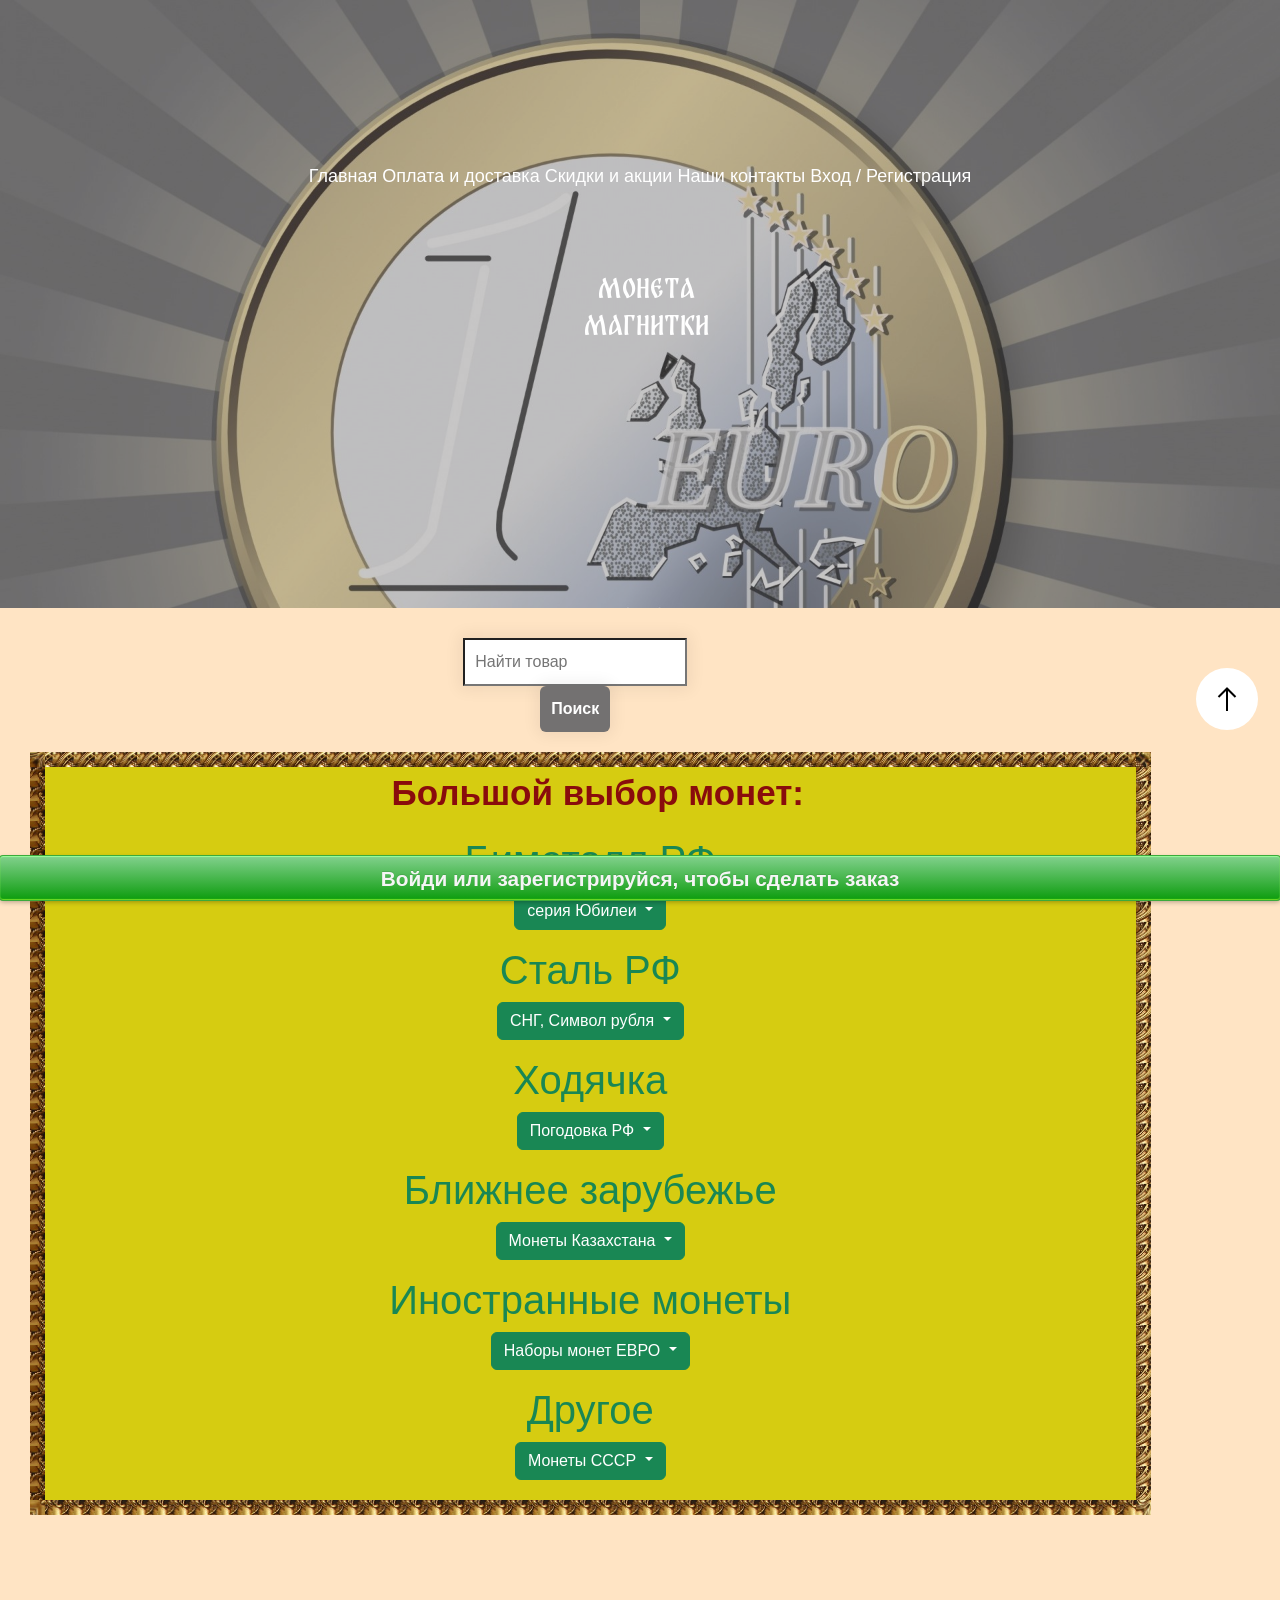
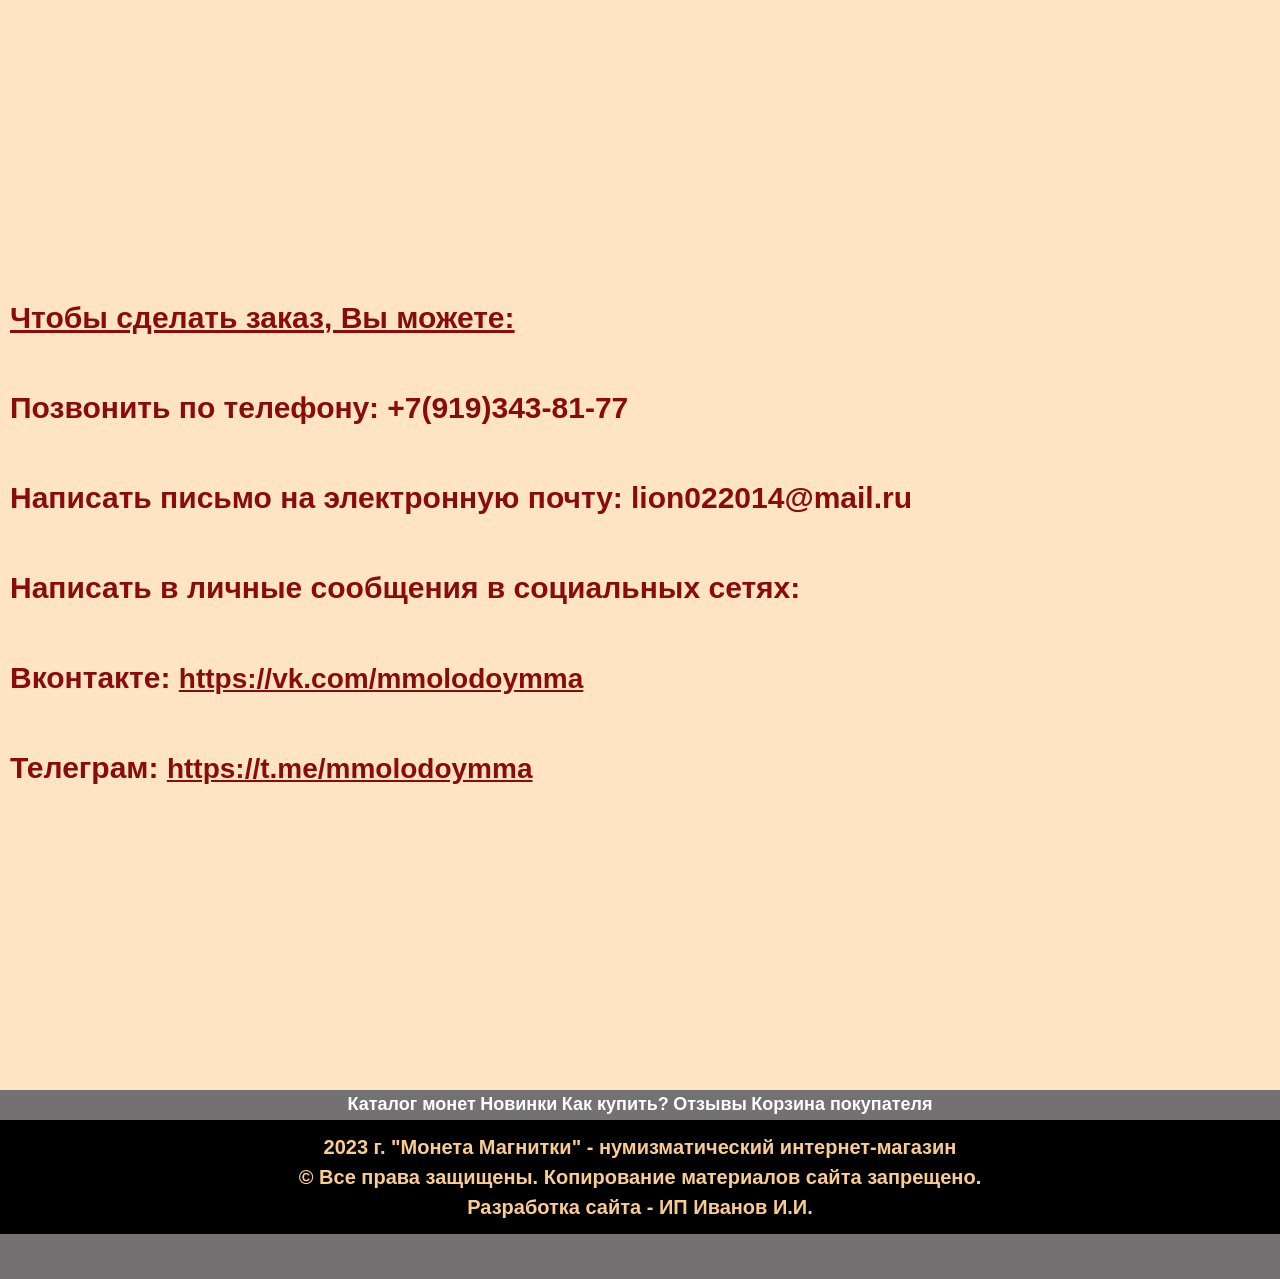
<file: Cupit.html>
<!DOCTYPE html>
<html lang="ru">
<head>
    <meta charset="UTF-8">
    <meta name="keywords" content="монета, Магнитка, нумизматический, интернет-магазин">
    <meta name="description" content='В нашем нумизматическом интернет-магазине "Монета Магнитки" 
    представлен широкий ассортимент монет Российской Федерации. В основном представлены юбилейные монеты.'>
    <meta http-equiv="X-UA-Compatible" content="IE=edge">
    <meta name="viewport" content="width=device-width, initial-scale=1.0">
    <link rel="stylesheet" href="style.css">
    <link type="image/x-icon" rel="shortcut icon" href="Главная.ico">
    <title>Монета Магнитки - нумизматический интернет-магазин</title>
    <style> 
    .main1{padding-right: 35px;}
    .de{text-decoration: underline;}
    .dd1{text-decoration: none;     
        transition-property:text-decoration;
    }
    .dd1:hover{text-decoration: underline;
    }
    .sp3 {padding: 5px; padding-left: 9px; padding-right: 9px;
    background:
    linear-gradient(red, transparent),
    linear-gradient(to top left, lime, transparent),
    linear-gradient(to top right, blue, transparent);
    background-blend-mode: screen;
    }
    .main1, .main2{padding-bottom: 300px;}
    .main2 a{color: rgb(137,12,12); font-size: 28px;}
    .main2{padding-top: 50px; color:rgb(137,12,12); font-size: 30px; text-decoration: none; text-align: justify; align-items: baseline;  padding-right: 20px; }
    .d-flex, .sidebar{grid-column: 1/3;}
    .d-flex{padding-bottom: 20px;}
    .sidebar{margin-left: 30px; margin-bottom: 30px; padding-bottom: 20px;
      border-style: solid;
    border-width: 15px 15px 15px 15px;
    -moz-border-image: url(images/6.jpg) 32 32 32 32 repeat repeat;
    -webkit-border-image: url(images/6.jpg) 32 32 32 32 repeat repeat;
    -o-border-image: url(images/6.jpg) 32 32 32 32 repeat repeat;
    border-image: url(images/6.jpg) 32 32 32 32 repeat repeat;}
    .dsa{padding-left: 15px; color:rgb(137,12,12); font-size: 35px;}
    .dsa:hover{text-decoration: underline;}
    .ll:hover{text-decoration: underline;}
    .sp3 {padding: 5px; padding-left: 9px; padding-right: 9px;
    background:
    linear-gradient(red, transparent),
    linear-gradient(to top left, lime, transparent),
    linear-gradient(to top right, blue, transparent);
    background-blend-mode: screen;
    }
    .main1{display: grid;
    grid-template-columns: repeat(2,1fr);
    grid-auto-rows: minmax(30px, auto);}
    .m1{ display: flex; flex-direction: column;  justify-content: center;  align-items: center; text-align: center;}
    
    #carouselExampleCaptions{margin-top: 50px; margin-left: 10px; margin-right: 10px;  width: 90%;}
    .text-center{margin-top: 30px;}
    .d-flex, .sidebar{grid-column: 1/3;}
    .d-flex{padding-bottom: 20px;}
    .sidebar{margin-left: 30px; margin-bottom: 30px; padding-bottom: 20px; 
      border-style: solid;
    border-width: 15px 15px 15px 15px;
    -moz-border-image: url(images/6.jpg) 32 32 32 32 repeat repeat;
    -webkit-border-image: url(images/6.jpg) 32 32 32 32 repeat repeat;
    -o-border-image: url(images/6.jpg) 32 32 32 32 repeat repeat;
    border-image: url(images/6.jpg) 32 32 32 32 repeat repeat;}
    .dsa{padding-left: 15px; color:rgb(137,12,12); font-size: 35px;}
    .dsa:hover{text-decoration: underline;}
    </style>
 <!-- Load Bootstrap -->
 <link rel="stylesheet" href=
 "https://stackpath.bootstrapcdn.com/bootstrap/5.0.0-alpha1/css/bootstrap.min.css"
         integrity=
 "sha384-r4NyP46KrjDleawBgD5tp8Y7UzmLA05oM1iAEQ17CSuDqnUK2+k9luXQOfXJCJ4I"
         crossorigin="anonymous">
     <script src=
 "https://cdn.jsdelivr.net/npm/popper.js@1.16.0/dist/umd/popper.min.js"
         integrity=
 "sha384-Q6E9RHvbIyZFJoft+2mJbHaEWldlvI9IOYy5n3zV9zzTtmI3UksdQRVvoxMfooAo"
         crossorigin="anonymous">
         </script>
     <script src=
 "https://stackpath.bootstrapcdn.com/bootstrap/5.0.0-alpha1/js/bootstrap.min.js"
         integrity=
 "sha384-oesi62hOLfzrys4LxRF63OJCXdXDipiYWBnvTl9Y9/TRlw5xlKIEHpNyvvDShgf/"
         crossorigin="anonymous">
         </script>
       
      </head>
      <body>
          <div class="site" style="background-size: 300%; font-family: monospace, sans-serif; display: grid;
            grid-template-columns: repeat(2,1fr);
            grid-auto-rows: minmax(30px, auto);">
              <div class="menu1">
                  <img src="images/4_1.jpg" width="960px" height="456px" alt="Фото_1">
                  <div class="ilon1" style="z-index: 0; position: fixed;"   >     
                    <a class="v21" href="#"  style=" padding-top: 6px;       padding-left: 12px; font-size: 25px;  text-align: center;"       >Монета <br>Магнитки</a>
                  <a class="v22" href="#"  style="padding-left: 1198px; padding-right: 2px; padding-top: 16px;   text-align: center;" >+7(919)343-81-77 <br><br> lion022014@mail.ru</a>
                  </div>
                  <div class="x1">
                      <span class="x2">
                  <a class="v1" href="index.html">Главная </a>
                  <a class="v2" href="Dost.html">Оплата и доставка</a>
                  <a class="v3" href="Skidki.html">Скидки и акции</a>
                  <a class="v4" href="Contacts.html">Наши контакты</a>
                  <a class="v5" href="Connection.html">Вход / Регистрация</a>
              </span>
                  </div>
                   <hr class="hr-line">
                   <div class="fr1" style=" width:100%; display: grid; grid-template-columns: 85% 15%;  position: absolute; z-index: 1;
           
                   color:rgb(255, 255, 255);
            ">
             <div class="fr11" style="display: flex;  flex-direction: column; color:rgb(69, 27, 0);  font-size: 75px;  top: 126px; 
             position: absolute; z-index: 0;  
             padding-left: 50px;" > 
             Монеты, <br> банкноты, боны
                 </div>
                 <div class="fr12" style="display: flex;  flex-direction: column; font-size: 15px; right: 45px; top: 382px;
                 position: absolute; z-index: 0;  "> 
                     товаров 5642
                 </div>  
           </div>

               </div> 
               <div class="menu2">
                  <b><a class="v6" href="Catalog.html">Каталог монет</a>
                  <a class="v7" href="Nov.html">Новинки</a>
                  <a class="v8" href="Cupit.html">Как купить?</a>
                  <a class="v9" href="Ots.html">Отзывы</a>
                  <a class="v10" href="Corsina.html">Корзина покупателя</a></b>
              </div></b>
        <div class="main1">
          <form1 class="d-flex">
            <input class="fс" type="search" placeholder="Найти товар" aria-label="Поиск">
            <button style="background-color: #737171; color: rgb(255, 255, 255); transition-property: color;" class="btn" type="submit"><b>Поиск</b></button>
          </form1>
          <div class="sidebar">
            <span class="dsa"> <b> Большой выбор монет: </b></span> 
   
              <div class="container mt-3">
                  <h1 class="text-success">
                     Биметалл РФ
                  </h1>
                  <div class="dropdown dropright">
                      <button type="button"
                          class="btn btn-success dropdown-toggle"
                          data-toggle="dropdown">
                           серия Юбилеи 
                      </button>
                      <div class="dropdown-menu">
                          <a class="dropdown-item" href="example.html">
                               серия Древние города
                          </a>
                          <a class="dropdown-item" href="example.html">
                               серия 200-летие Манифеста 
                          </a>
                          <a class="dropdown-item" href="example.html">
                             серия Российская Федерация
                          </a>
                         
                      </div>
                  </div>
              </div>
    
            <div class="container mt-3">
                <h1 class="text-success">
                   Сталь РФ
                </h1>
                <div class="dropdown dropright">
                    <button type="button"
                        class="btn btn-success dropdown-toggle"
                        data-toggle="dropdown">
                       СНГ, Символ рубля 
                    </button>
                    <div class="dropdown-menu">
                        <a class="dropdown-item" href="example.html">
                            серия Города Герои 
                        </a>
                        <a class="dropdown-item" href="example.html">
                        серия Чемпионат мира 
                        </a>
                        <a class="dropdown-item" href="example.html">
                            серия «200-летие Победы»
                        </a>
                        <a class="dropdown-item" href="example.html">
                          серия «70-летие Победы»	
                      </a>
                    </div>
                </div>
            </div>
  
        <div class="container mt-3">
          <h1 class="text-success">
             Ходячка 
          </h1>
          <div class="dropdown dropright">
              <button type="button"
                  class="btn btn-success dropdown-toggle"
                  data-toggle="dropdown">
                  Погодовка РФ 
              </button>
              <div class="dropdown-menu">
                  <a class="dropdown-item" href="example.html">
                    Погодовка СССР
                  </a>
              </div>
          </div>
      </div>
      <div class="container mt-3">
        <h1 class="text-success">
           Ближнее зарубежье
        </h1>
        <div class="dropdown dropright">
            <button type="button"
                class="btn btn-success dropdown-toggle"
                data-toggle="dropdown">
             Монеты Казахстана 
            </button>
            <div class="dropdown-menu">
                <a class="dropdown-item" href="example.html">
              Юбилейные монеты Польши 
                </a>
                <a class="dropdown-item" href="example.html">
                  Юбилейные монеты Узбекистана
                </a>
                <a class="dropdown-item" href="example.html">
                  Юбилейные монеты Белоруссии
                </a>
            </div>
        </div>
    </div>
    <div class="container mt-3">
      <h1 class="text-success">
         Иностранные монеты
      </h1>
      <div class="dropdown dropright">
          <button type="button"
              class="btn btn-success dropdown-toggle"
              data-toggle="dropdown">
         Наборы монет ЕВРО 
          </button>
          <div class="dropdown-menu">
              <a class="dropdown-item" href="example.html">
             Юбилейные монеты Канады 
              </a>
              <a class="dropdown-item" href="example.html">
                Монеты из роллов (США)
              </a>
              <a class="dropdown-item" href="example.html">
                Юбилейные монеты (США)
              </a>
          </div>
      </div>
  </div>
  <div class="container mt-3">
    <h1 class="text-success">
       Другое
    </h1>
    <div class="dropdown dropright">
        <button type="button"
            class="btn btn-success dropdown-toggle"
            data-toggle="dropdown">
            Монеты СССР  	
        </button>
        <div class="dropdown-menu">
            <a class="dropdown-item" href="example.html">
Зимние Олимпийские игры
            </a>
            <a class="dropdown-item" href="example.html">
Красная книга, Барселона
            </a>
            <a class="dropdown-item" href="example.html">
        Присоединение Крыма 
            </a>
            <a class="dropdown-item" href="example.html">
              Цветные монеты, жетоны
                  </a>
        </div>
    </div>
</div>

  </div>
  </div>
      <div class="main2">
          <b>  <span class="de">Чтобы сделать заказ, Вы можете: </span><br><br>
            Позвонить по телефону: <span class="dd1">+7(919)343-81-77</span><br><br>
            Написать письмо на электронную почту: <span class="dd1">lion022014@mail.ru </span><br><br>
            Написать в личные сообщения в социальных сетях: <br><br>
            Вконтакте: <a href="https://vk.com/mmolodoymma">https://vk.com/mmolodoymma</a><br><br>
            Телеграм: <a href="https://t.me/mmolodoymma">https://t.me/mmolodoymma</a> </b>
      </div>
      <div class="footer2">
        <b><a class="v6" href="Catalog.html">Каталог монет</a>
          <a class="v7" href="Nov.html">Новинки</a>
          <a class="v8" href="Cupit.html">Как купить?</a>
          <a class="v9" href="Ots.html">Отзывы</a>
          <a class="v10" href="Corsina.html">Корзина покупателя</a></b>
        </div>
      <div class="footer3">      
      <b>2023 г. "Монета Магнитки" - нумизматический интернет-магазин <br>
      © Все права защищены. Копирование материалов сайта запрещено. <br>
      Разработка сайта - ИП Иванов И.И.</b>
      </div>
      <a  class="botton11" href="Cupit.html"><img src="images/up.jpg" alt="up"></a>
      <a  class="botton232" href="Connection.html">  <input type="button" class="button4" 
        value="Войди или зарегистрируйся, чтобы сделать заказ"></a> 

    </div>
</body>
</html>
</file>
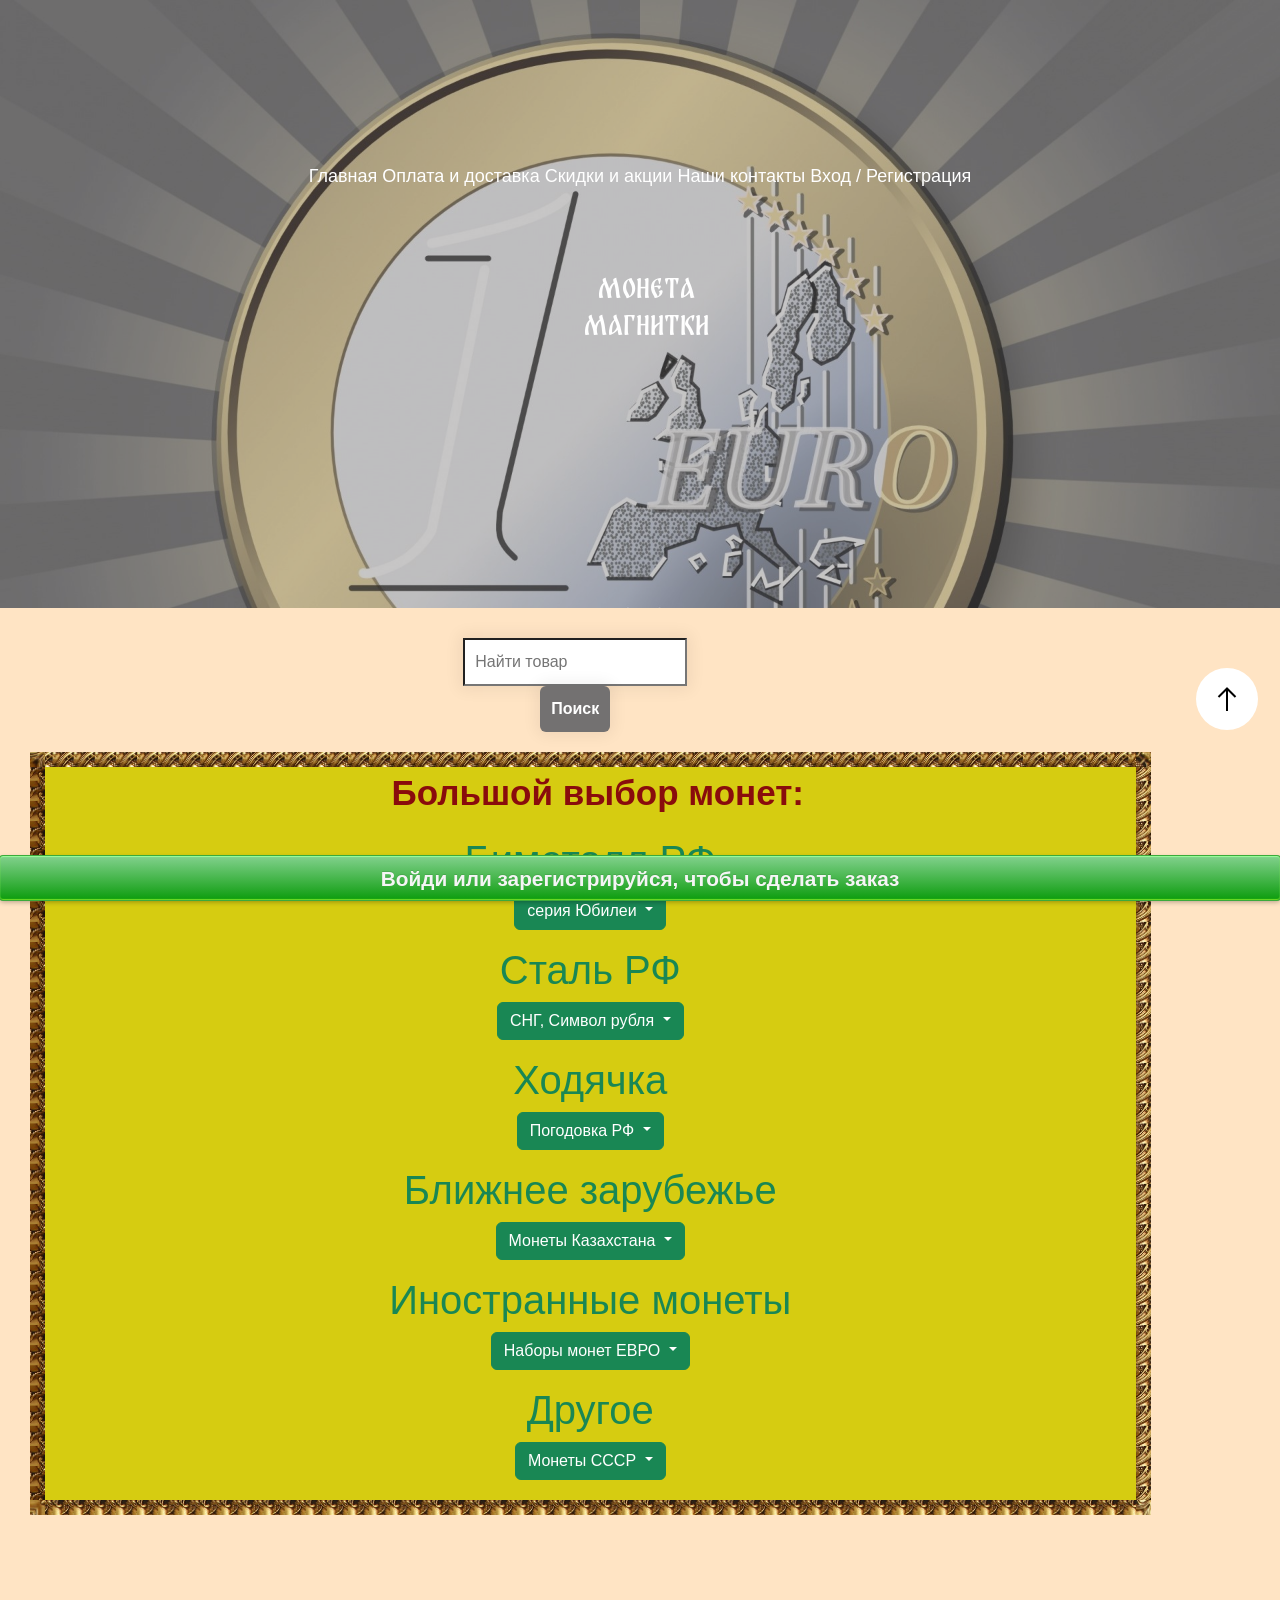
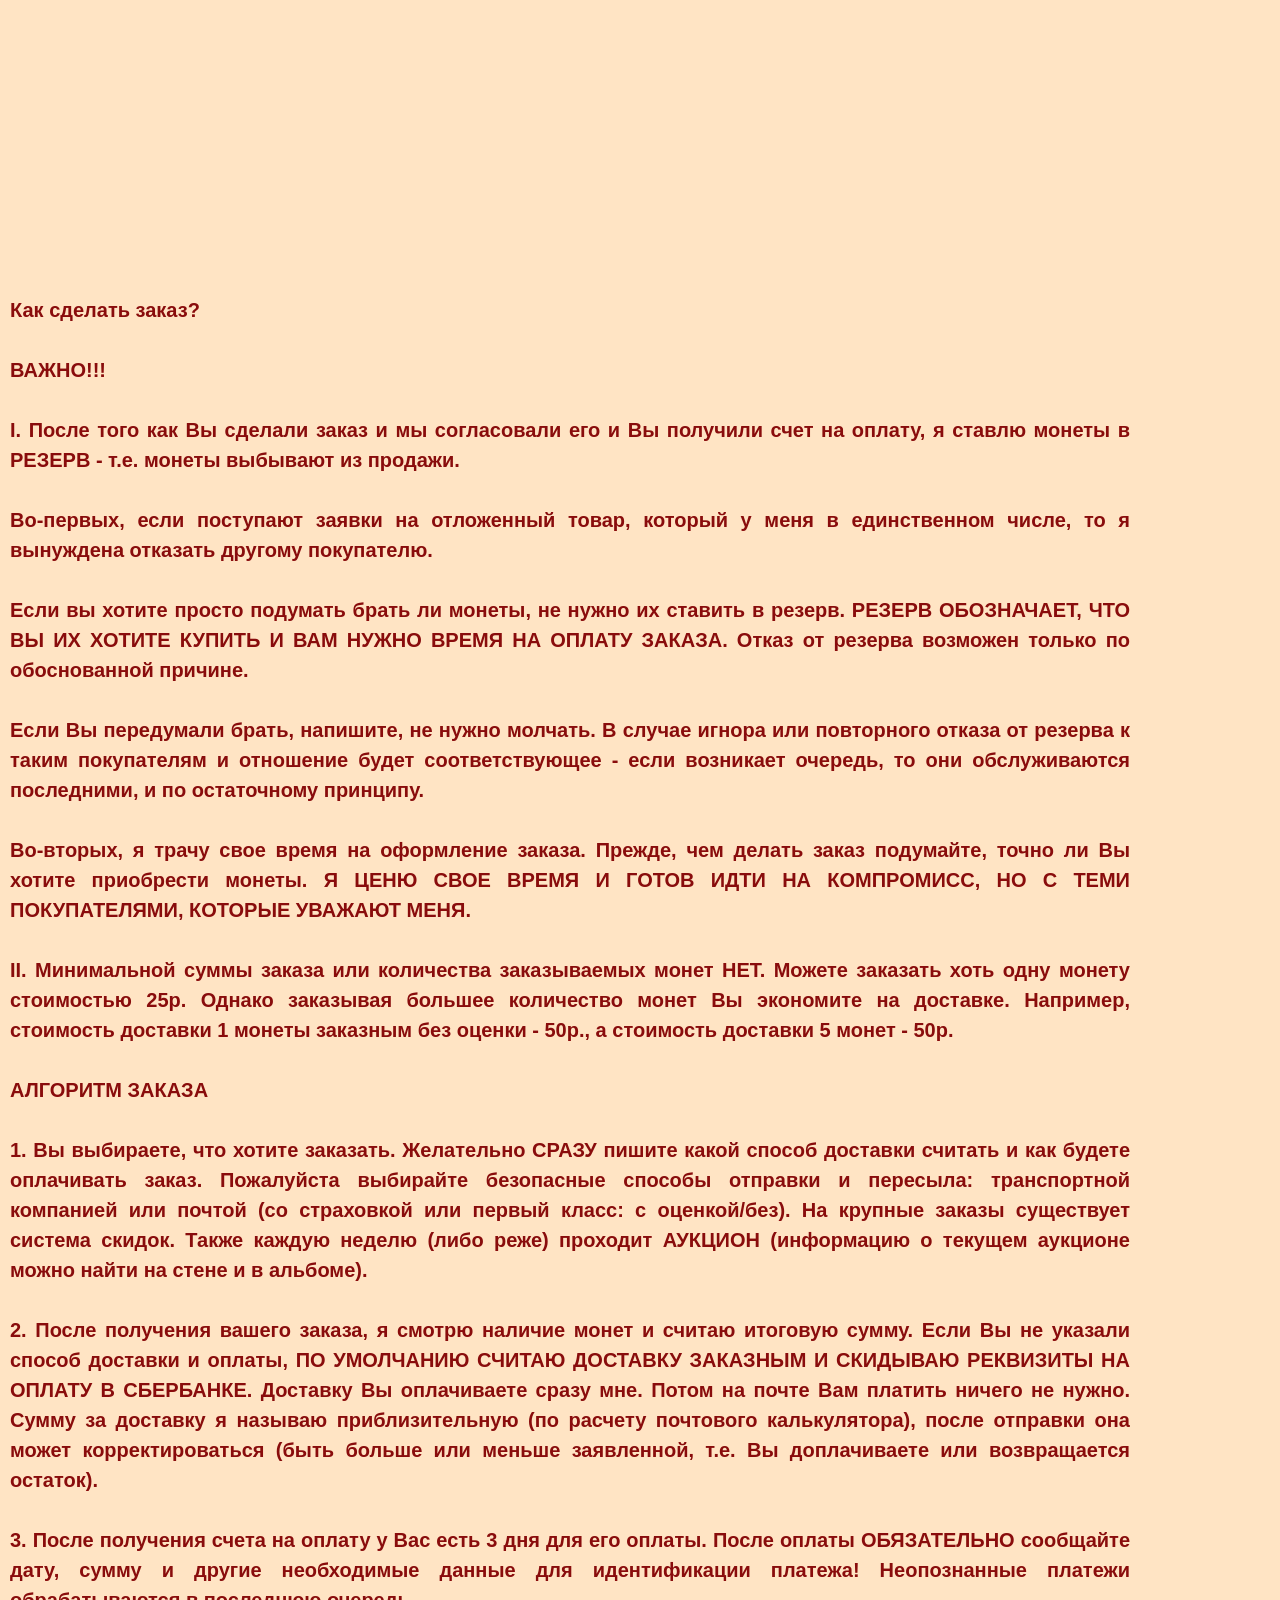
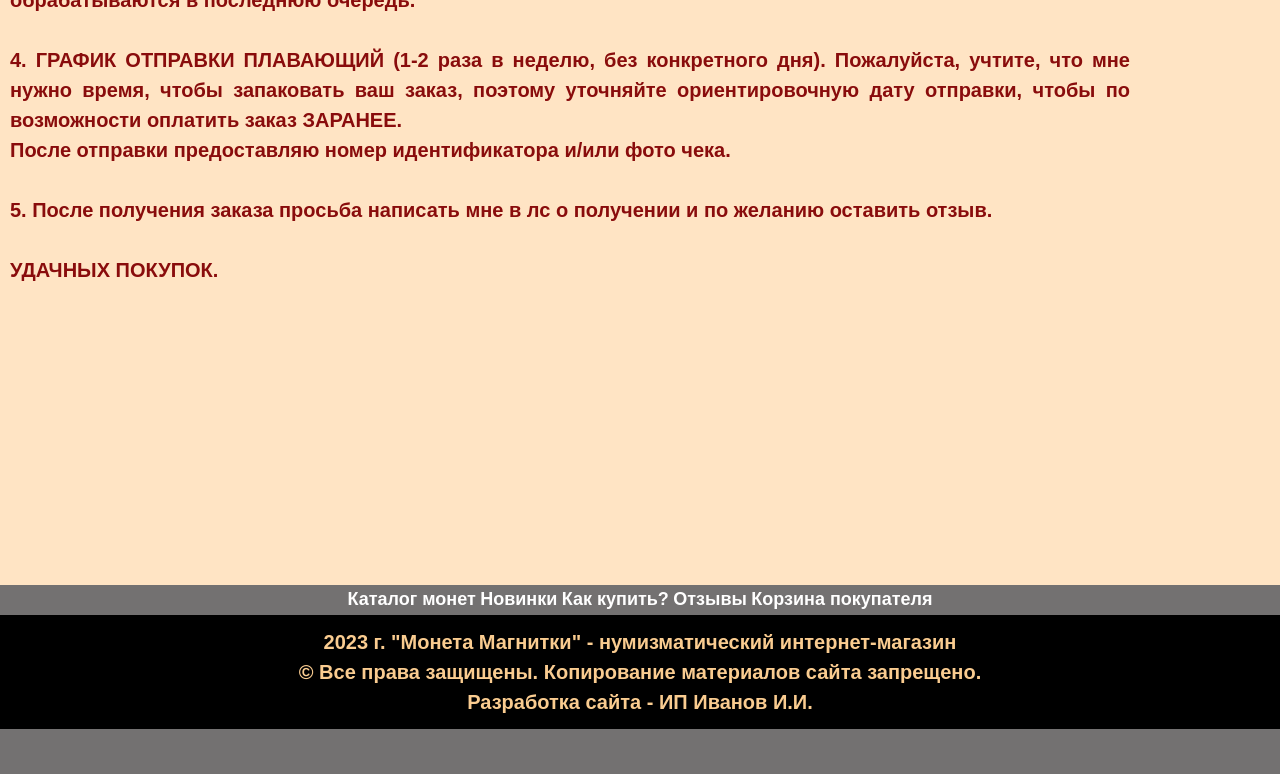
<file: Dost.html>
<!DOCTYPE html>
<html lang="ru">
<head>
    <meta charset="UTF-8">
    <meta name="keywords" content="монета, Магнитка, нумизматический, интернет-магазин">
    <meta name="description" content='В нашем нумизматическом интернет-магазине "Монета Магнитки" 
    представлен широкий ассортимент монет Российской Федерации. В основном представлены юбилейные монеты.'>
    <meta http-equiv="X-UA-Compatible" content="IE=edge">
    <meta name="viewport" content="width=device-width, initial-scale=1.0">
    <link rel="stylesheet" href="style.css">
    <link type="image/x-icon" rel="shortcut icon" href="Главная.ico">
    <title>Монета Магнитки - нумизматический интернет-магазин</title>
    <style> 
    .dd1{text-decoration: none;     
        transition-property:text-decoration;
    }
    .dd1:hover{text-decoration: underline;
    }
    .sp3 {padding: 5px; padding-left: 9px; padding-right: 9px;
    background:
    linear-gradient(red, transparent),
    linear-gradient(to top left, lime, transparent),
    linear-gradient(to top right, blue, transparent);
    background-blend-mode: screen;
    }
    .main1, .main2{padding-bottom: 300px;}
    .main2 a{color: rgb(137,12,12); font-size: 28px;}
    .main2{padding-top: 50px; color:rgb(137,12,12); font-size: 20px; text-decoration: none; text-align: justify; align-items: baseline; padding-right: 150px; }
    .d-flex, .sidebar{grid-column: 1/3;}
    .d-flex{padding-bottom: 20px;}
    .sidebar{margin-left: 30px; margin-bottom: 30px; padding-bottom: 20px; 
      border-style: solid;
    border-width: 15px 15px 15px 15px;
    -moz-border-image: url(images/6.jpg) 32 32 32 32 repeat repeat;
    -webkit-border-image: url(images/6.jpg) 32 32 32 32 repeat repeat;
    -o-border-image: url(images/6.jpg) 32 32 32 32 repeat repeat;
    border-image: url(images/6.jpg) 32 32 32 32 repeat repeat;}
    .dsa{padding-left: 15px; color:rgb(137,12,12); font-size: 35px;}
    .dsa:hover{text-decoration: underline;}
    .ll:hover{text-decoration: underline;}
    .sp3 {padding: 5px; padding-left: 9px; padding-right: 9px;
    background:
    linear-gradient(red, transparent),
    linear-gradient(to top left, lime, transparent),
    linear-gradient(to top right, blue, transparent);
    background-blend-mode: screen;
    }
    .main1{display: grid;
    grid-template-columns: repeat(2,1fr);
    grid-auto-rows: minmax(30px, auto);}
    .m1{ display: flex; flex-direction: column;  justify-content: center;  align-items: center; text-align: center;}
    
    #carouselExampleCaptions{margin-top: 50px; margin-left: 10px; margin-right: 10px;  width: 90%;}
    .text-center{margin-top: 30px;}
    .d-flex, .sidebar{grid-column: 1/3;}
    .d-flex{padding-bottom: 20px;}
    .sidebar{margin-left: 30px; margin-bottom: 30px; padding-bottom: 20px; 
      border-style: solid;
    border-width: 15px 15px 15px 15px;
    -moz-border-image: url(images/6.jpg) 32 32 32 32 repeat repeat;
    -webkit-border-image: url(images/6.jpg) 32 32 32 32 repeat repeat;
    -o-border-image: url(images/6.jpg) 32 32 32 32 repeat repeat;
    border-image: url(images/6.jpg) 32 32 32 32 repeat repeat;}
    .dsa{padding-left: 15px; color:rgb(137,12,12); font-size: 35px;}
    .dsa:hover{text-decoration: underline;}
    .main1{padding-right: 35px;}
    </style>
 <!-- Load Bootstrap -->
 <link rel="stylesheet" href=
 "https://stackpath.bootstrapcdn.com/bootstrap/5.0.0-alpha1/css/bootstrap.min.css"
         integrity=
 "sha384-r4NyP46KrjDleawBgD5tp8Y7UzmLA05oM1iAEQ17CSuDqnUK2+k9luXQOfXJCJ4I"
         crossorigin="anonymous">
     <script src=
 "https://cdn.jsdelivr.net/npm/popper.js@1.16.0/dist/umd/popper.min.js"
         integrity=
 "sha384-Q6E9RHvbIyZFJoft+2mJbHaEWldlvI9IOYy5n3zV9zzTtmI3UksdQRVvoxMfooAo"
         crossorigin="anonymous">
         </script>
     <script src=
 "https://stackpath.bootstrapcdn.com/bootstrap/5.0.0-alpha1/js/bootstrap.min.js"
         integrity=
 "sha384-oesi62hOLfzrys4LxRF63OJCXdXDipiYWBnvTl9Y9/TRlw5xlKIEHpNyvvDShgf/"
         crossorigin="anonymous">
         </script>
       
      </head>
      <body>
          <div class="site" style="background-size: 300%; font-family: monospace, sans-serif; display: grid;
            grid-template-columns: repeat(2,1fr);
            grid-auto-rows: minmax(30px, auto);">
              <div class="menu1">
                  <img src="images/4_1.jpg" width="960px" height="456px" alt="Фото_1">
                  <div class="ilon1" style="z-index: 0; position: fixed;"   >     
                    <a class="v21" href="#"  style=" padding-top: 6px;       padding-left: 12px; font-size: 25px;  text-align: center;"       >Монета <br>Магнитки</a>
                  <a class="v22" href="#"  style="padding-left: 1198px; padding-right: 2px; padding-top: 16px;   text-align: center;" >+7(919)343-81-77 <br><br> lion022014@mail.ru</a>
                  </div>
                  <div class="x1">
                      <span class="x2">
                  <a class="v1" href="index.html">Главная </a>
                  <a class="v2" href="Dost.html">Оплата и доставка</a>
                  <a class="v3" href="Skidki.html">Скидки и акции</a>
                  <a class="v4" href="Contacts.html">Наши контакты</a>
                  <a class="v5" href="Connection.html">Вход / Регистрация</a>
              </span>
                  </div>
                   <hr class="hr-line">
                   <div class="fr1" style=" width:100%; display: grid; grid-template-columns: 85% 15%;  position: absolute; z-index: 1;
           
                   color:rgb(255, 255, 255);
            ">
             <div class="fr11" style="display: flex;  flex-direction: column; color:rgb(69, 27, 0);  font-size: 75px;  top: 126px; 
             position: absolute; z-index: 0;  
             padding-left: 50px;" > 
             Монеты, <br> банкноты, боны
                 </div>
                 <div class="fr12" style="display: flex;  flex-direction: column; font-size: 15px; right: 45px; top: 382px;
                 position: absolute; z-index: 0;  "> 
                     товаров 5642
                 </div>  
           </div>

               </div> 
               <div class="menu2">
                  <b><a class="v6" href="Catalog.html">Каталог монет</a>
                  <a class="v7" href="Nov.html">Новинки</a>
                  <a class="v8" href="Cupit.html">Как купить?</a>
                  <a class="v9" href="Ots.html">Отзывы</a>
                  <a class="v10" href="Corsina.html">Корзина покупателя</a></b>
              </div></b>
        <div class="main1">
          <form1 class="d-flex">
            <input class="fс" type="search" placeholder="Найти товар" aria-label="Поиск">
            <button style="background-color: #737171; color: rgb(255, 255, 255); transition-property: color;" class="btn" type="submit"><b>Поиск</b></button>
          </form1>
          <div class="sidebar">
            <span class="dsa"> <b> Большой выбор монет: </b></span> 
   
              <div class="container mt-3">
                  <h1 class="text-success">
                     Биметалл РФ
                  </h1>
                  <div class="dropdown dropright">
                      <button type="button"
                          class="btn btn-success dropdown-toggle"
                          data-toggle="dropdown">
                           серия Юбилеи 
                      </button>
                      <div class="dropdown-menu">
                          <a class="dropdown-item" href="example.html">
                               серия Древние города
                          </a>
                          <a class="dropdown-item" href="example.html">
                               серия 200-летие Манифеста 
                          </a>
                          <a class="dropdown-item" href="example.html">
                             серия Российская Федерация
                          </a>
                         
                      </div>
                  </div>
              </div>
    
            <div class="container mt-3">
                <h1 class="text-success">
                   Сталь РФ
                </h1>
                <div class="dropdown dropright">
                    <button type="button"
                        class="btn btn-success dropdown-toggle"
                        data-toggle="dropdown">
                       СНГ, Символ рубля 
                    </button>
                    <div class="dropdown-menu">
                        <a class="dropdown-item" href="example.html">
                            серия Города Герои 
                        </a>
                        <a class="dropdown-item" href="example.html">
                        серия Чемпионат мира 
                        </a>
                        <a class="dropdown-item" href="example.html">
                            серия «200-летие Победы»
                        </a>
                        <a class="dropdown-item" href="example.html">
                          серия «70-летие Победы»	
                      </a>
                    </div>
                </div>
            </div>
  
        <div class="container mt-3">
          <h1 class="text-success">
             Ходячка 
          </h1>
          <div class="dropdown dropright">
              <button type="button"
                  class="btn btn-success dropdown-toggle"
                  data-toggle="dropdown">
                  Погодовка РФ 
              </button>
              <div class="dropdown-menu">
                  <a class="dropdown-item" href="example.html">
                    Погодовка СССР
                  </a>
              </div>
          </div>
      </div>
      <div class="container mt-3">
        <h1 class="text-success">
           Ближнее зарубежье
        </h1>
        <div class="dropdown dropright">
            <button type="button"
                class="btn btn-success dropdown-toggle"
                data-toggle="dropdown">
             Монеты Казахстана 
            </button>
            <div class="dropdown-menu">
                <a class="dropdown-item" href="example.html">
              Юбилейные монеты Польши 
                </a>
                <a class="dropdown-item" href="example.html">
                  Юбилейные монеты Узбекистана
                </a>
                <a class="dropdown-item" href="example.html">
                  Юбилейные монеты Белоруссии
                </a>
            </div>
        </div>
    </div>
    <div class="container mt-3">
      <h1 class="text-success">
         Иностранные монеты
      </h1>
      <div class="dropdown dropright">
          <button type="button"
              class="btn btn-success dropdown-toggle"
              data-toggle="dropdown">
         Наборы монет ЕВРО 
          </button>
          <div class="dropdown-menu">
              <a class="dropdown-item" href="example.html">
             Юбилейные монеты Канады 
              </a>
              <a class="dropdown-item" href="example.html">
                Монеты из роллов (США)
              </a>
              <a class="dropdown-item" href="example.html">
                Юбилейные монеты (США)
              </a>
          </div>
      </div>
  </div>
  <div class="container mt-3">
    <h1 class="text-success">
       Другое
    </h1>
    <div class="dropdown dropright">
        <button type="button"
            class="btn btn-success dropdown-toggle"
            data-toggle="dropdown">
            Монеты СССР  	
        </button>
        <div class="dropdown-menu">
            <a class="dropdown-item" href="example.html">
Зимние Олимпийские игры
            </a>
            <a class="dropdown-item" href="example.html">
Красная книга, Барселона
            </a>
            <a class="dropdown-item" href="example.html">
        Присоединение Крыма 
            </a>
            <a class="dropdown-item" href="example.html">
              Цветные монеты, жетоны
                  </a>
        </div>
    </div>
</div>

  </div>
  </div>
      <div class="main2">
        <b>  Как сделать заказ?<br><br>

        ВАЖНО!!!<br><br>
        I. После того как Вы сделали заказ и мы согласовали его и Вы получили счет на оплату, я ставлю монеты в РЕЗЕРВ - т.е. монеты выбывают из продажи.<br><br>
        
        Во-первых, если поступают заявки на отложенный товар, который у меня в единственном числе, то я вынуждена отказать другому покупателю.<br><br>
        
        Если вы хотите просто подумать брать ли монеты, не нужно их ставить в резерв. РЕЗЕРВ ОБОЗНАЧАЕТ, ЧТО ВЫ ИХ ХОТИТЕ КУПИТЬ И ВАМ НУЖНО ВРЕМЯ НА ОПЛАТУ ЗАКАЗА.
        Отказ от резерва возможен только по обоснованной причине.<br><br>
        Если Вы передумали брать, напишите, не нужно молчать. В случае игнора или повторного отказа от резерва к таким покупателям и отношение будет соответствующее - если возникает очередь, то они обслуживаются последними, и по остаточному принципу.<br><br>
        
        Во-вторых, я трачу свое время на оформление заказа. Прежде, чем делать заказ подумайте, точно ли Вы хотите приобрести монеты. Я ЦЕНЮ СВОЕ ВРЕМЯ И ГОТОВ ИДТИ НА КОМПРОМИСС, НО С ТЕМИ ПОКУПАТЕЛЯМИ, КОТОРЫЕ УВАЖАЮТ МЕНЯ.<br><br>
        
        II. Минимальной суммы заказа или количества заказываемых монет НЕТ. Можете заказать хоть одну монету стоимостью 25р. Однако заказывая большее количество монет Вы экономите на доставке. Например, стоимость доставки 1 монеты заказным без оценки - 50р., а стоимость доставки 5 монет - 50р.<br><br>
        
        АЛГОРИТМ ЗАКАЗА<br><br>
        
        1. Вы выбираете, что хотите заказать. Желательно СРАЗУ пишите какой способ доставки считать и как будете оплачивать заказ.
        Пожалуйста выбирайте безопасные способы отправки и пересыла: транспортной компанией или почтой (со страховкой или первый класс: с оценкой/без).
        
        На крупные заказы существует система скидок. Также каждую неделю (либо реже) проходит АУКЦИОН (информацию о текущем аукционе можно найти на стене и в альбоме). <br><br>
        
        2. После получения вашего заказа, я смотрю наличие монет и считаю итоговую сумму. Если Вы не указали способ доставки и оплаты, ПО УМОЛЧАНИЮ СЧИТАЮ ДОСТАВКУ ЗАКАЗНЫМ И СКИДЫВАЮ РЕКВИЗИТЫ НА ОПЛАТУ В СБЕРБАНКЕ.
        
        Доставку Вы оплачиваете сразу мне. Потом на почте Вам платить ничего не нужно. Сумму за доставку я называю приблизительную (по расчету почтового калькулятора), после отправки она может корректироваться (быть больше или меньше заявленной, т.е. Вы доплачиваете или возвращается остаток).<br><br>
        
        3. После получения счета на оплату у Вас есть 3 дня для его оплаты. После оплаты ОБЯЗАТЕЛЬНО сообщайте дату, сумму и другие необходимые данные для идентификации платежа! Неопознанные платежи обрабатываются в последнюю очередь.<br><br>
        
        4. ГРАФИК ОТПРАВКИ ПЛАВАЮЩИЙ (1-2 раза в неделю, без конкретного дня).
        Пожалуйста, учтите, что мне нужно время, чтобы запаковать ваш заказ, поэтому уточняйте ориентировочную дату отправки, чтобы по возможности оплатить заказ ЗАРАНЕЕ.<br>
        
        После отправки предоставляю номер идентификатора и/или фото чека.<br><br>
        
        5. После получения заказа просьба написать мне в лс о получении и по желанию оставить отзыв.<br><br>
        
        УДАЧНЫХ ПОКУПОК.</b>
      </div>
      <div class="footer2">
        <b><a class="v6" href="Catalog.html">Каталог монет</a>
          <a class="v7" href="Nov.html">Новинки</a>
          <a class="v8" href="Cupit.html">Как купить?</a>
          <a class="v9" href="Ots.html">Отзывы</a>
          <a class="v10" href="Corsina.html">Корзина покупателя</a></b>
        </div>
      <div class="footer3">      
      <b>2023 г. "Монета Магнитки" - нумизматический интернет-магазин <br>
      © Все права защищены. Копирование материалов сайта запрещено. <br>
      Разработка сайта - ИП Иванов И.И.</b>
      </div>
      <a  class="botton11" href="Dost.html"><img src="images/up.jpg" alt="up"></a>
      <a  class="botton232" href="Connection.html">  <input type="button" class="button4" 
        value="Войди или зарегистрируйся, чтобы сделать заказ"></a> 

    </div>
</body>
</html>
</file>
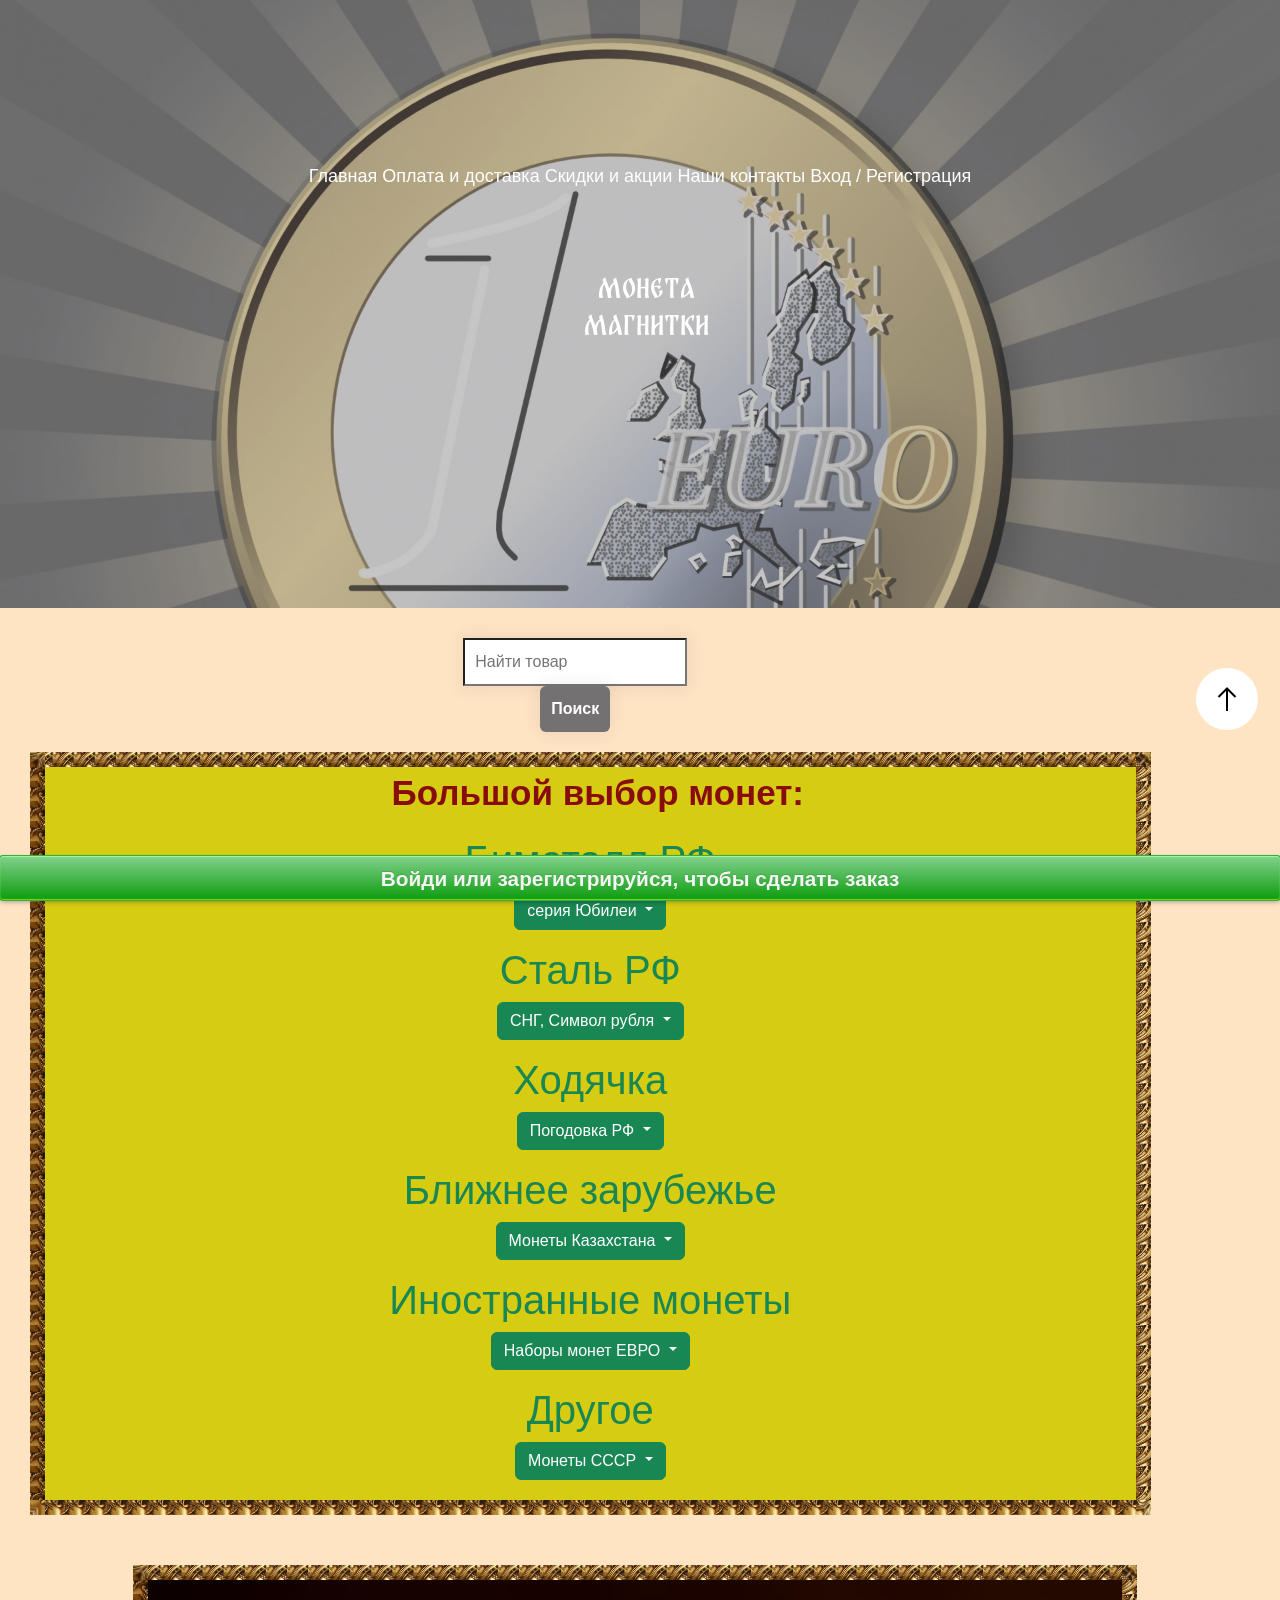
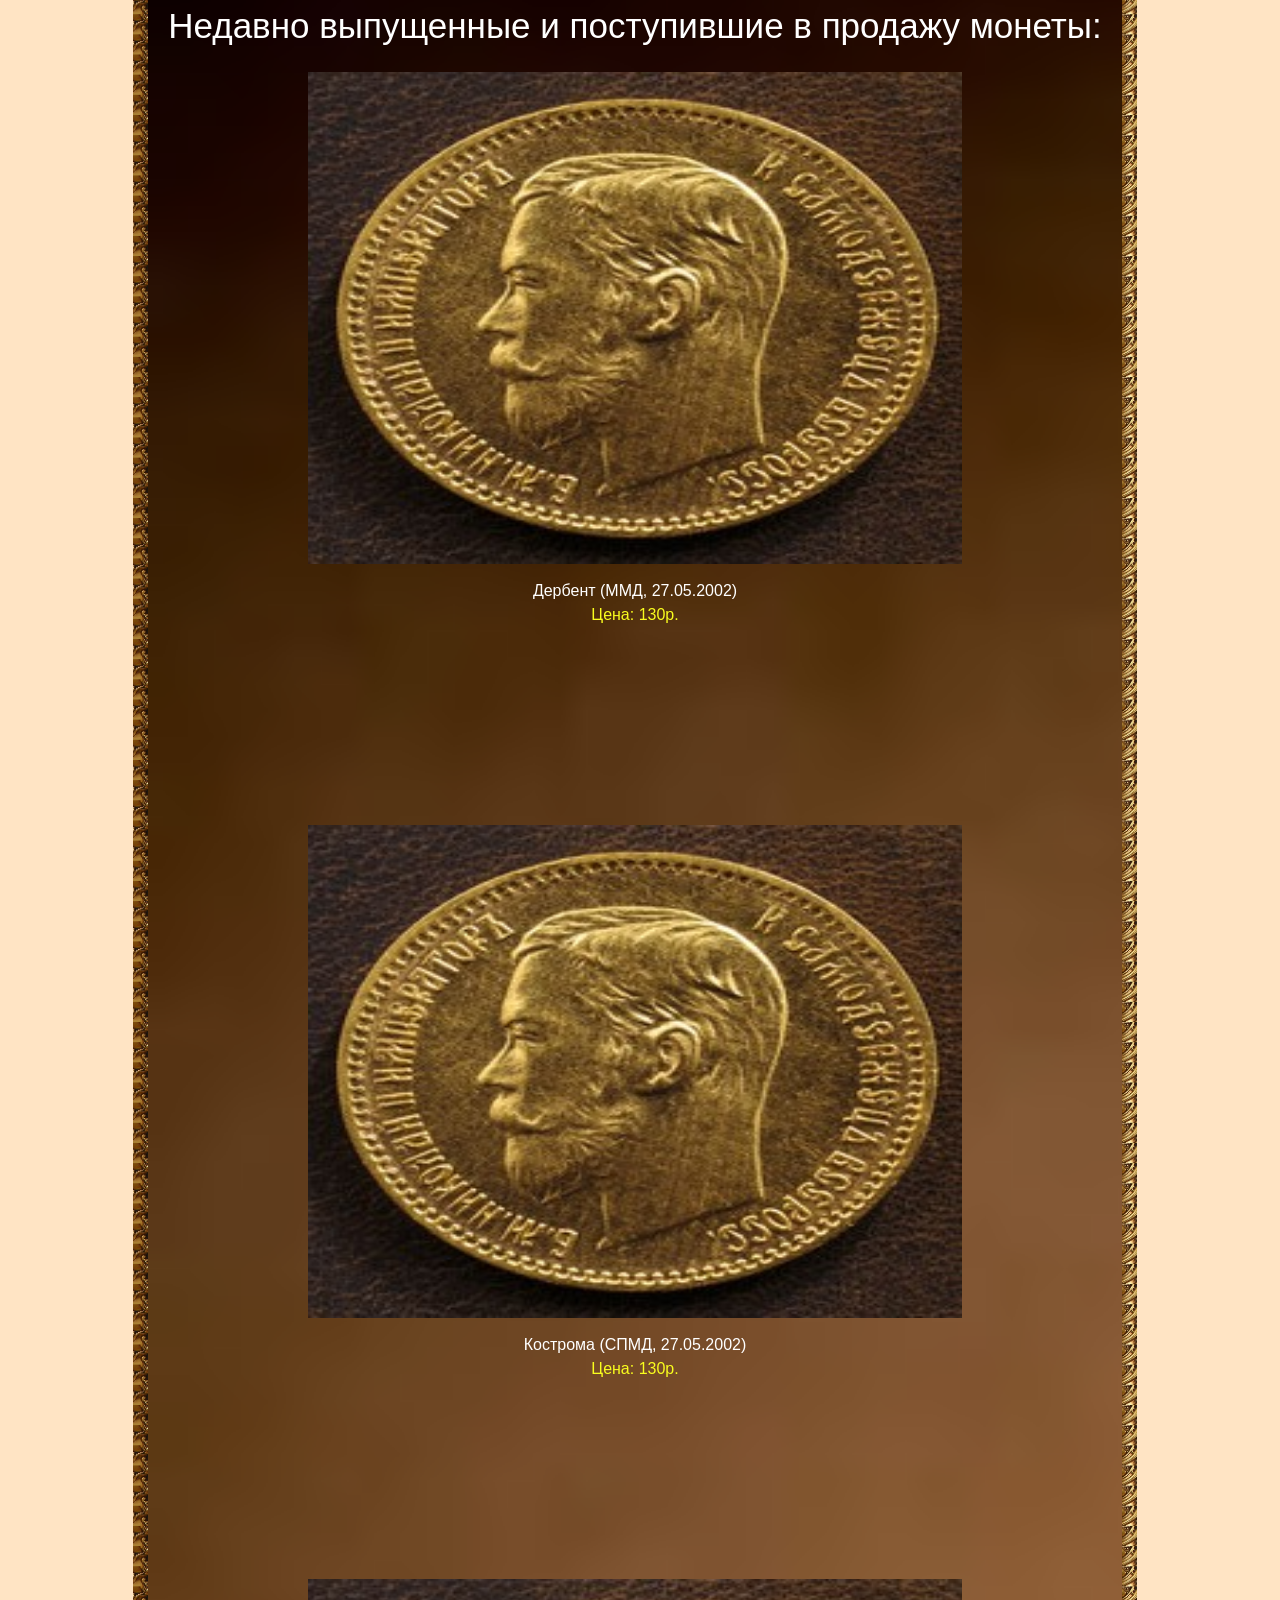
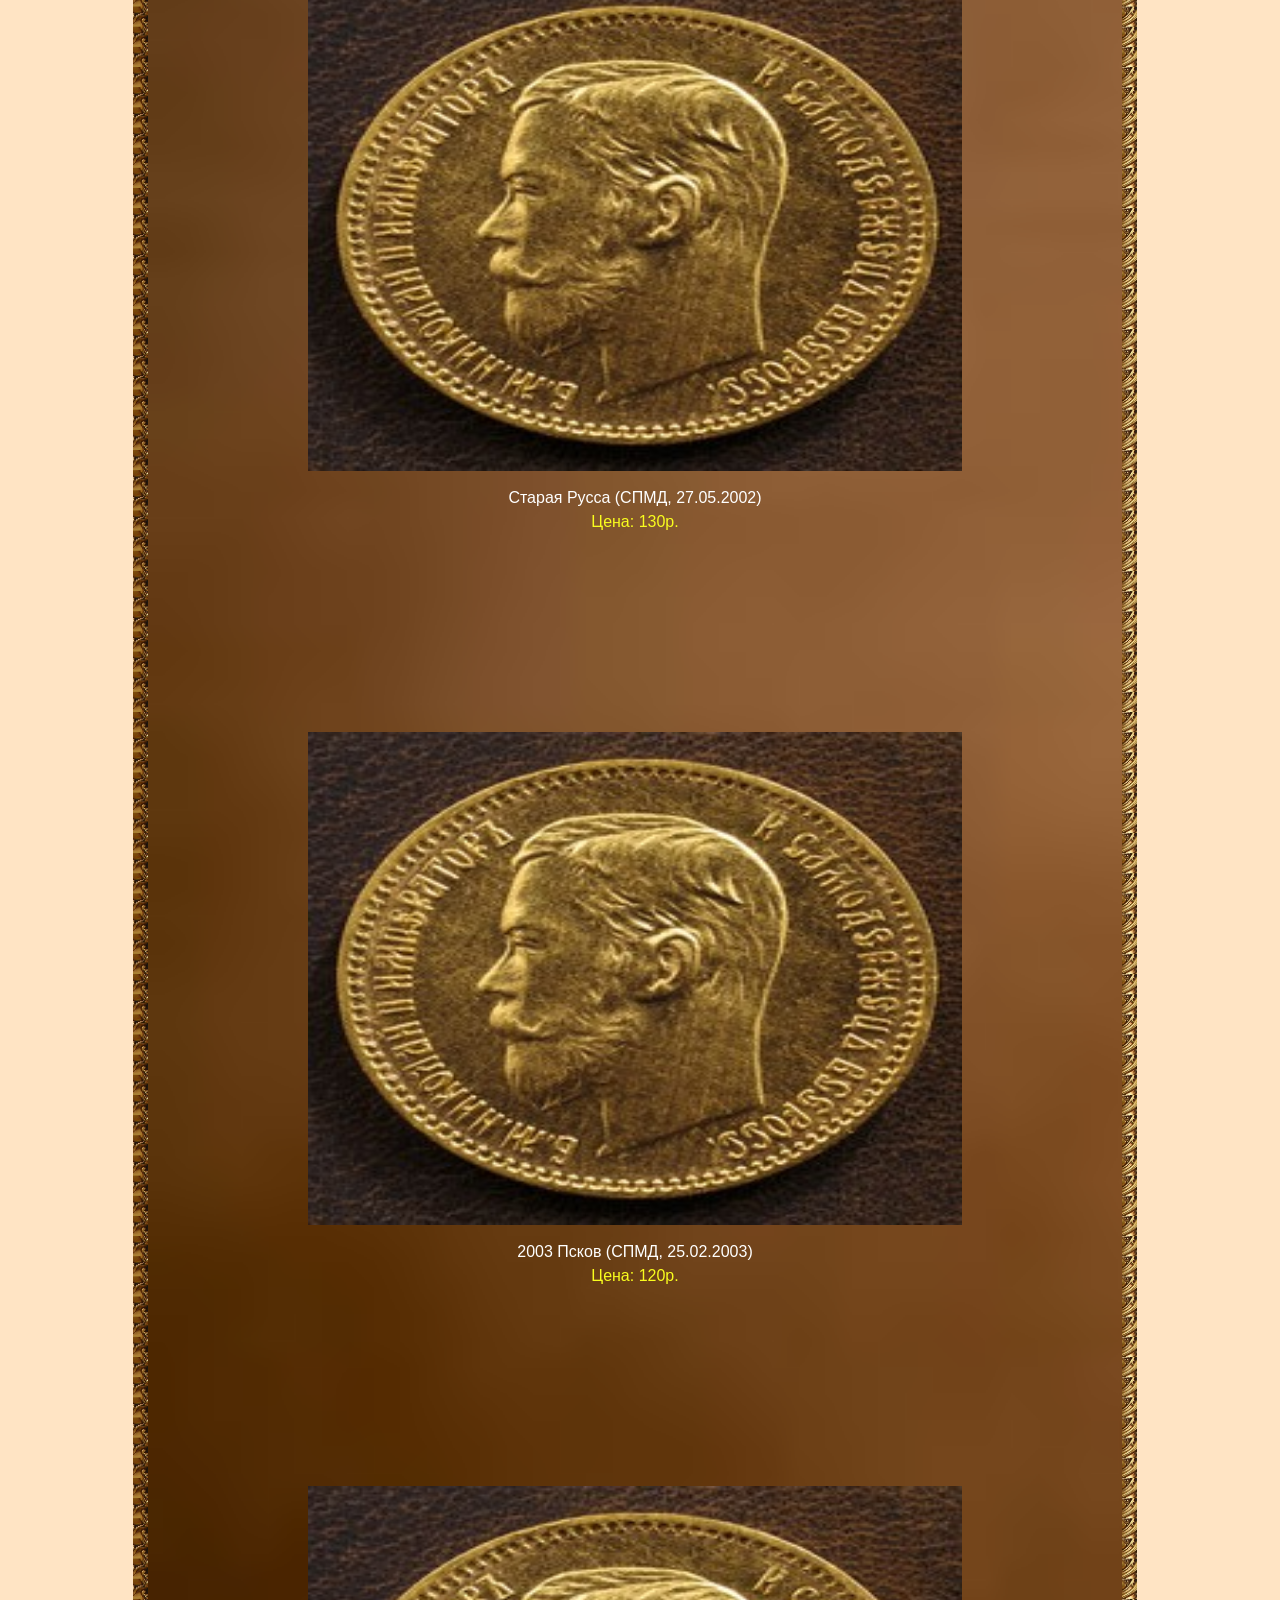
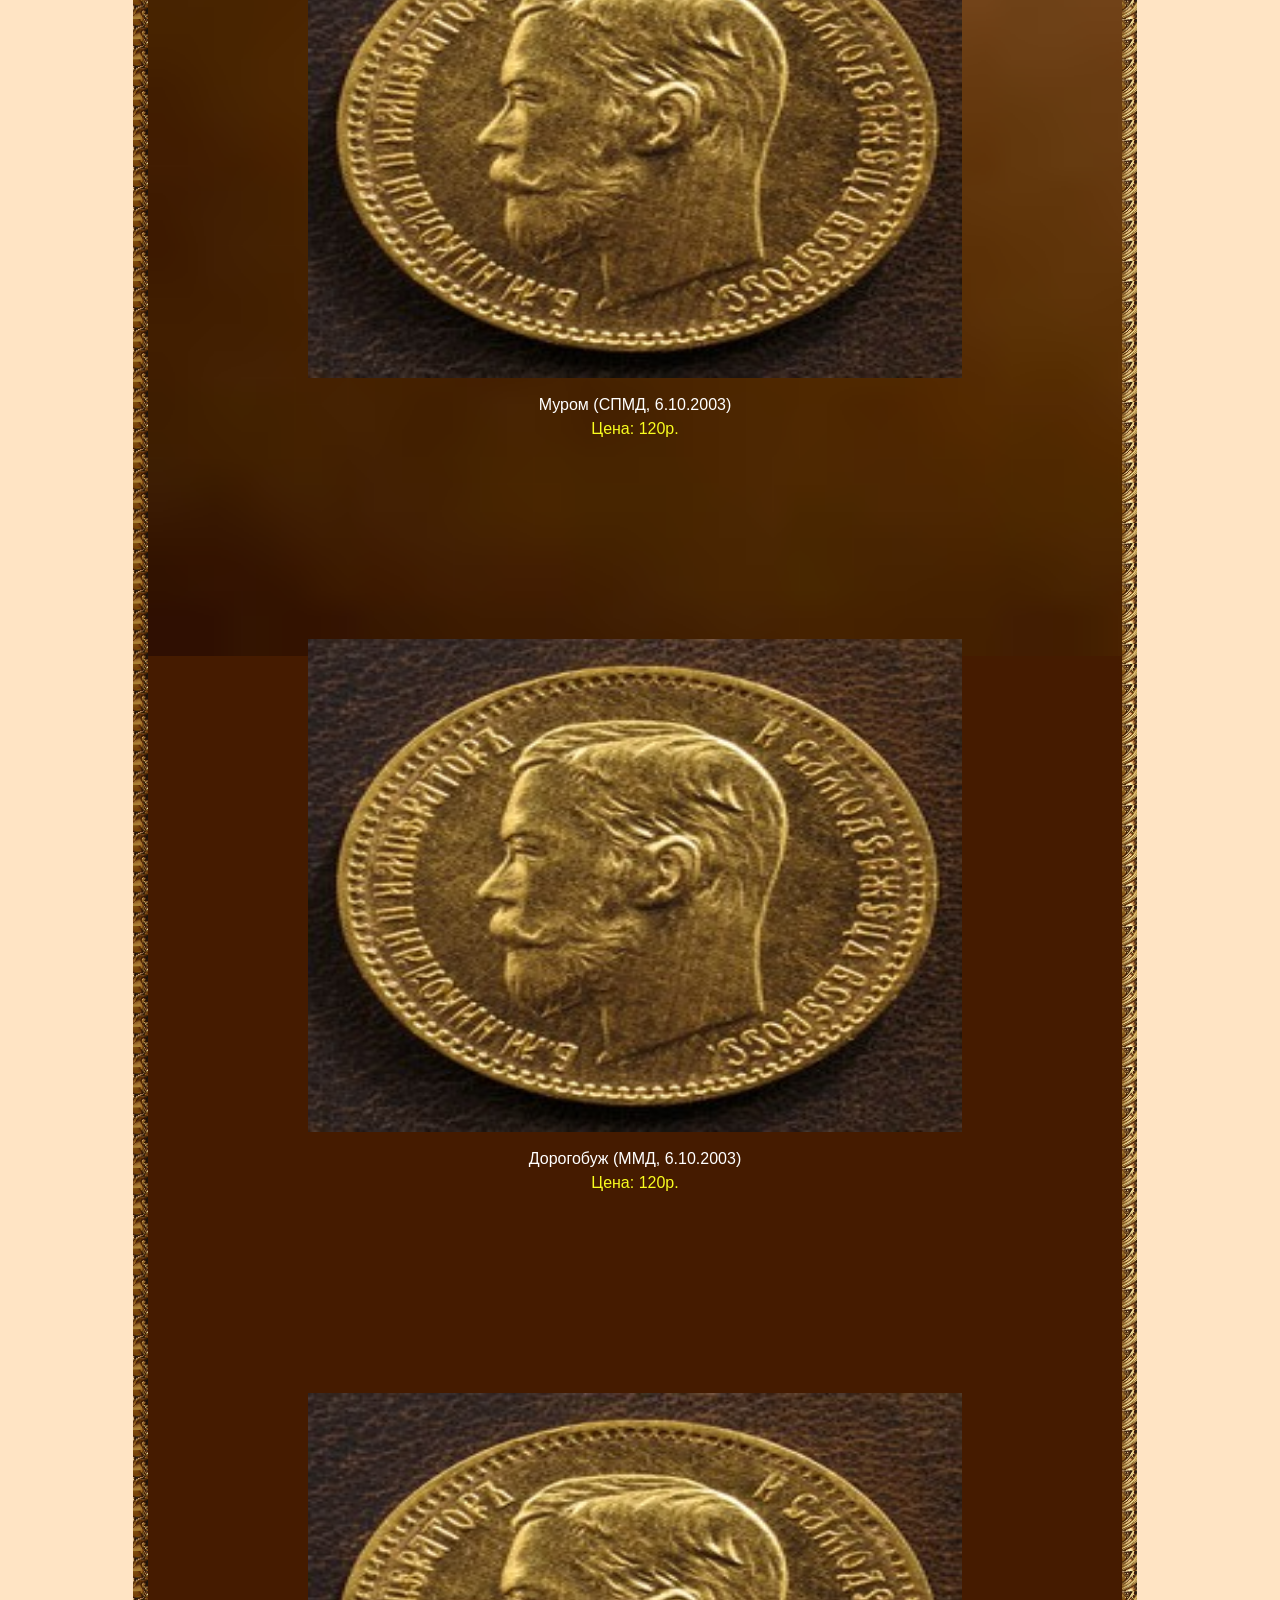
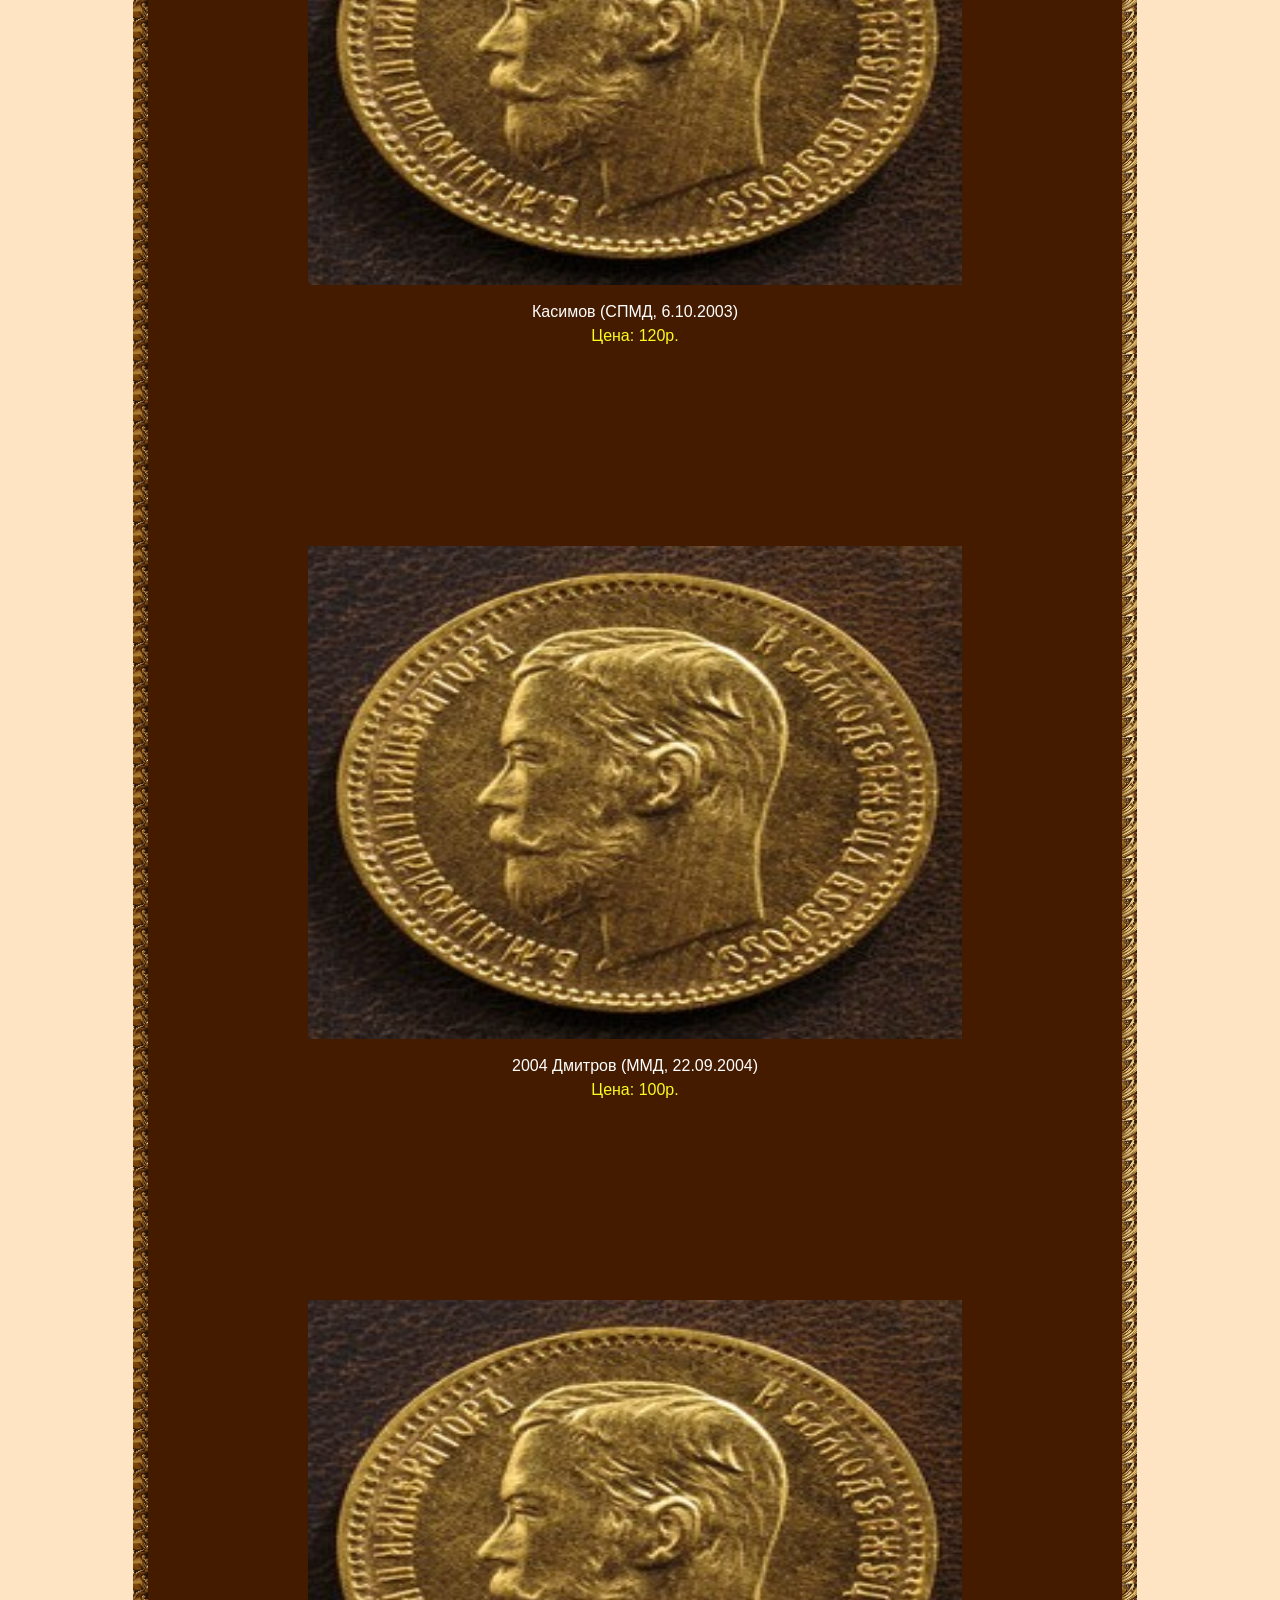
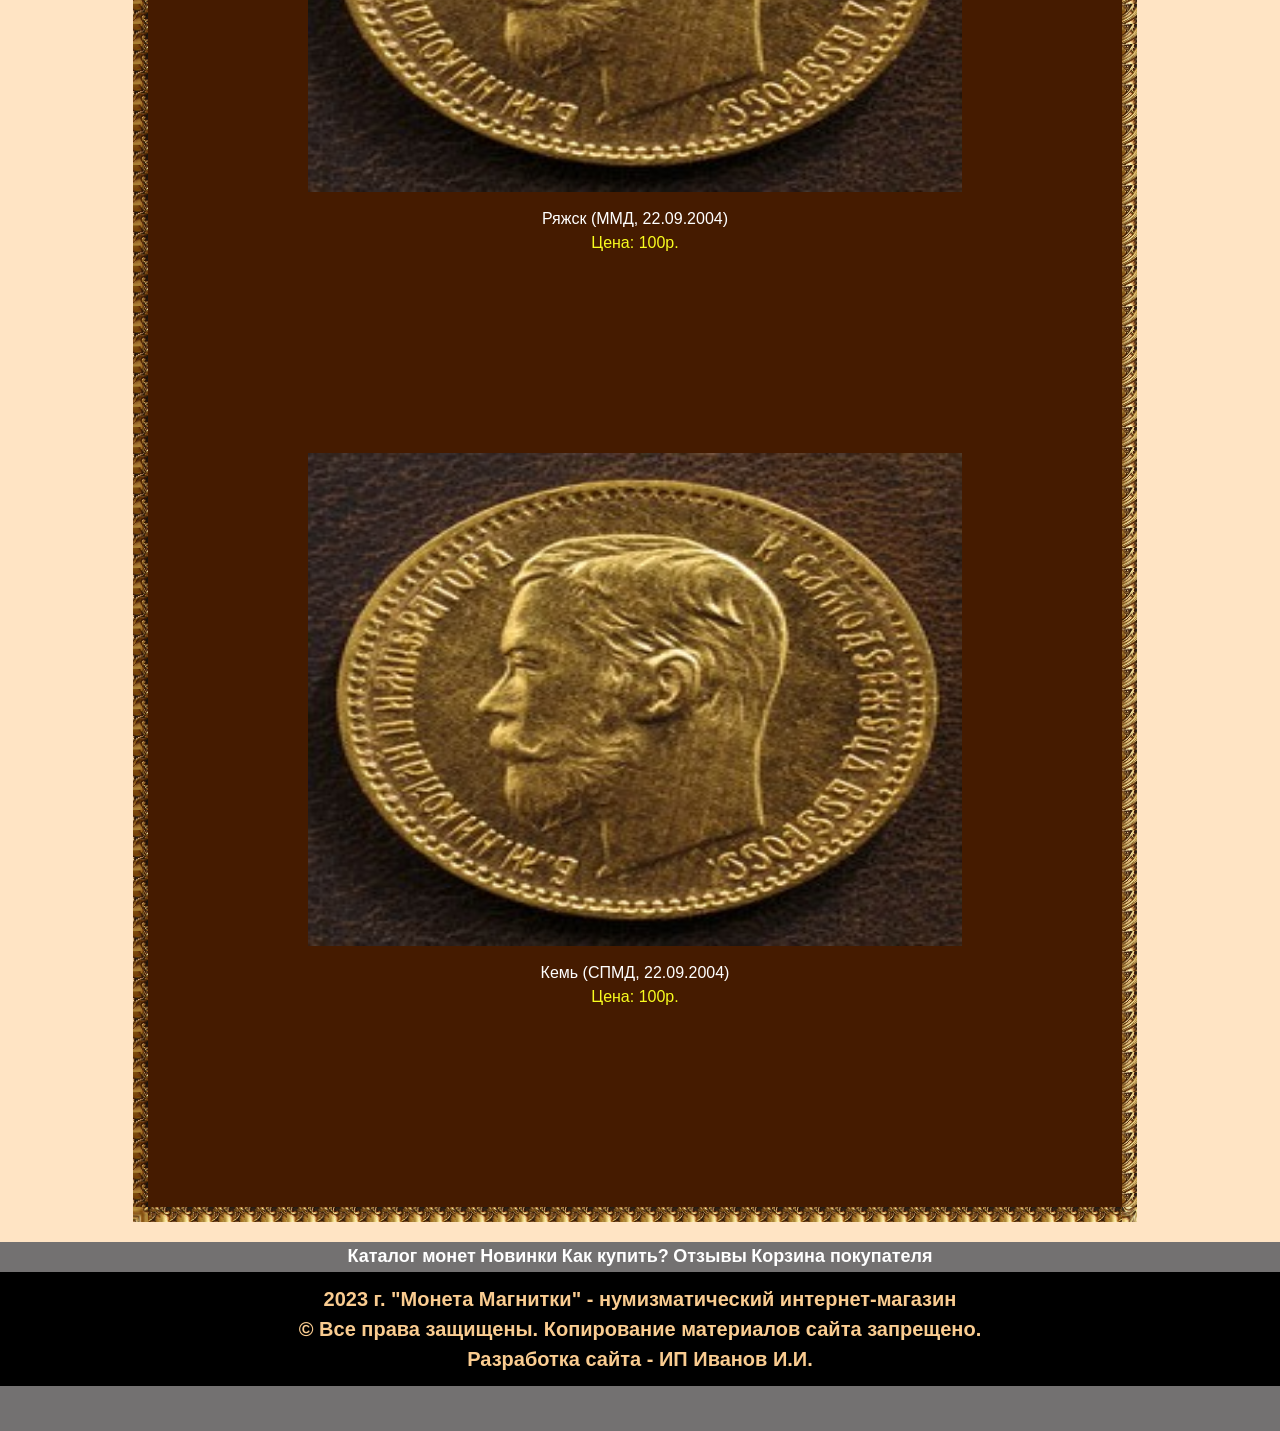
<file: example.html>
<!DOCTYPE html>
<html lang="ru">
<head>
    <meta charset="UTF-8">
    <meta name="keywords" content="монета, Магнитка, нумизматический, интернет-магазин">
    <meta name="description" content='В нашем нумизматическом интернет-магазине "Монета Магнитки" 
    представлен широкий ассортимент монет Российской Федерации. В основном представлены юбилейные монеты.'>
    <meta http-equiv="X-UA-Compatible" content="IE=edge">
    <meta name="viewport" content="width=device-width, initial-scale=1.0">
    <link rel="stylesheet" href="style.css">
    <link type="image/x-icon" rel="shortcut icon" href="Главная.ico">
    <title>Монета Магнитки - нумизматический интернет-магазин</title>
    <style> 
    .sp3 {padding: 5px; padding-left: 9px; padding-right: 9px;
    background:
    linear-gradient(red, transparent),
    linear-gradient(to top left, lime, transparent),
    linear-gradient(to top right, blue, transparent);
    background-blend-mode: screen;
    }
    #w{text-transform: uppercase;}
    .foo23{ grid-column: 1/3;}
    .vv{  display: grid;
      grid-template-columns: repeat(2,1fr);
      grid-auto-rows: minmax(50px, auto); position:relative; padding: 20px;}
      .vm1{grid-column: 1/3; text-align: center;}
      .vm1:hover{text-decoration: underline;}
      .vv{color:rgb(255, 255, 255); margin-top: 20px; margin-right: 20px;  background-repeat: no-repeat;
    background-size: 600%;  background-image: url("images/2.jpg"); border-style: solid;
    border-width: 15px 15px 15px 15px;
    -moz-border-image: url(images/6.jpg) 32 32 32 32 repeat repeat;
    -webkit-border-image: url(images/6.jpg) 32 32 32 32 repeat repeat;
    -o-border-image: url(images/6.jpg) 32 32 32 32 repeat repeat;
    border-image: url(images/6.jpg) 32 32 32 32 repeat repeat;  margin-bottom: 20px;}  
    .vm2, .vm3, .vm4, .vm5, .vm6, .vm7, .vm8, .vm9, .vm10, .vm11 {display: flex; flex-direction: column;
     align-items: center; width: 100%; height: 100%;    
     transition-property:width; transition-property:height;
    }
    .hh1{color:rgb(249, 253, 30);}
     .vm2:hover, .vm3:hover, .vm4:hover, .vm5:hover, .vm6:hover, .vm7:hover, .vm8:hover, .vm9:hover, .vm10:hover, .vm11:hover{width: 85%; height: 85%;}
      .vm2 img, .vm3 img, .vm4 img, .vm5 img, .vm6 img, .vm7 img, .vm8 img, .vm9 img, .vm10 img, .vm11 img{padding-top: 20px; 
      padding-bottom: 15px;}
      .vm1{display: flex; flex-direction: row; text-align: center;
     align-items: center; justify-content: center; font-size: 35px;}
     .d-flex, .sidebar{grid-column: 1/3;}
    .d-flex{padding-bottom: 20px;}
    .sidebar{margin-left: 30px; margin-bottom: 30px; padding-bottom: 20px; 
      border-style: solid;
    border-width: 15px 15px 15px 15px;
    -moz-border-image: url(images/6.jpg) 32 32 32 32 repeat repeat;
    -webkit-border-image: url(images/6.jpg) 32 32 32 32 repeat repeat;
    -o-border-image: url(images/6.jpg) 32 32 32 32 repeat repeat;
    border-image: url(images/6.jpg) 32 32 32 32 repeat repeat;}
    .dsa{padding-left: 15px; color:rgb(137,12,12); font-size: 35px;}
    .dsa:hover{text-decoration: underline;}
    .ll:hover{text-decoration: underline;}
    .sp3 {padding: 5px; padding-left: 9px; padding-right: 9px;
    background:
    linear-gradient(red, transparent),
    linear-gradient(to top left, lime, transparent),
    linear-gradient(to top right, blue, transparent);
    background-blend-mode: screen;
    }
    .main1{display: grid;
    grid-template-columns: repeat(2,1fr);
    grid-auto-rows: minmax(30px, auto);}
    .m1{ display: flex; flex-direction: column;  justify-content: center;  align-items: center; text-align: center;}
    
    #carouselExampleCaptions{margin-top: 50px; margin-left: 10px; margin-right: 10px;  width: 90%;}
    .text-center{margin-top: 30px;}
    .d-flex, .sidebar{grid-column: 1/3;}
    .d-flex{padding-bottom: 20px;}
    .sidebar{margin-left: 30px; margin-bottom: 30px; padding-bottom: 20px; 
      border-style: solid;
    border-width: 15px 15px 15px 15px;
    -moz-border-image: url(images/6.jpg) 32 32 32 32 repeat repeat;
    -webkit-border-image: url(images/6.jpg) 32 32 32 32 repeat repeat;
    -o-border-image: url(images/6.jpg) 32 32 32 32 repeat repeat;
    border-image: url(images/6.jpg) 32 32 32 32 repeat repeat;}
    .dsa{padding-left: 15px; color:rgb(137,12,12); font-size: 35px;}
    .dsa:hover{text-decoration: underline;}
    .main1{padding-right: 35px;}
    </style>
 <!-- Load Bootstrap -->
 <link rel="stylesheet" href=
 "https://stackpath.bootstrapcdn.com/bootstrap/5.0.0-alpha1/css/bootstrap.min.css"
         integrity=
 "sha384-r4NyP46KrjDleawBgD5tp8Y7UzmLA05oM1iAEQ17CSuDqnUK2+k9luXQOfXJCJ4I"
         crossorigin="anonymous">
     <script src=
 "https://cdn.jsdelivr.net/npm/popper.js@1.16.0/dist/umd/popper.min.js"
         integrity=
 "sha384-Q6E9RHvbIyZFJoft+2mJbHaEWldlvI9IOYy5n3zV9zzTtmI3UksdQRVvoxMfooAo"
         crossorigin="anonymous">
         </script>
     <script src=
 "https://stackpath.bootstrapcdn.com/bootstrap/5.0.0-alpha1/js/bootstrap.min.js"
         integrity=
 "sha384-oesi62hOLfzrys4LxRF63OJCXdXDipiYWBnvTl9Y9/TRlw5xlKIEHpNyvvDShgf/"
         crossorigin="anonymous">
         </script>
       
      </head>
      <body>
          <div class="site" style="background-size: 300%; font-family: monospace, sans-serif; display: grid;
            grid-template-columns: repeat(2,1fr);
            grid-auto-rows: minmax(30px, auto);">
              <div class="menu1">
                  <img src="images/4_1.jpg" width="960px" height="456px" alt="Фото_1">
                  <div class="ilon1" style="z-index: 0; position: fixed;"   >     
                    <a class="v21" href="#"  style=" padding-top: 6px;       padding-left: 12px; font-size: 25px;  text-align: center;"       >Монета <br>Магнитки</a>
                  <a class="v22" href="#"  style="padding-left: 1198px; padding-right: 2px; padding-top: 16px;   text-align: center;" >+7(919)343-81-77 <br><br> lion022014@mail.ru</a>
                  </div>
                  <div class="x1">
                      <span class="x2">
                  <a class="v1" href="index.html">Главная </a>
                  <a class="v2" href="Dost.html">Оплата и доставка</a>
                  <a class="v3" href="Skidki.html">Скидки и акции</a>
                  <a class="v4" href="Contacts.html">Наши контакты</a>
                  <a class="v5" href="Connection.html">Вход / Регистрация</a>
              </span>
                  </div>
                   <hr class="hr-line">
                   <div class="fr1" style=" width:100%; display: grid; grid-template-columns: 85% 15%;  position: absolute; z-index: 1;
           
                   color:rgb(255, 255, 255);
            ">
             <div class="fr11" style="display: flex;  flex-direction: column; color:rgb(69, 27, 0);  font-size: 75px;  top: 126px; 
             position: absolute; z-index: 0;  
             padding-left: 50px;" > 
             Монеты, <br> банкноты, боны
                 </div>
                 <div class="fr12" style="display: flex;  flex-direction: column; font-size: 15px; right: 45px; top: 382px;
                 position: absolute; z-index: 0;  "> 
                     товаров 5642
                 </div>  
           </div>

               </div> 
               <div class="menu2">
                  <b><a class="v6" href="Catalog.html">Каталог монет</a>
                  <a class="v7" href="Nov.html">Новинки</a>
                  <a class="v8" href="Cupit.html">Как купить?</a>
                  <a class="v9" href="Ots.html">Отзывы</a>
                  <a class="v10" href="Corsina.html">Корзина покупателя</a></b>
              </div></b>
        <div class="main1">
          <form1 class="d-flex">
            <input class="fс" type="search" placeholder="Найти товар" aria-label="Поиск">
            <button style="background-color: #737171; color: rgb(255, 255, 255); transition-property: color;" class="btn" type="submit"><b>Поиск</b></button>
          </form1>
          <div class="sidebar">
            <span class="dsa"> <b> Большой выбор монет: </b></span> 
   
              <div class="container mt-3">
                  <h1 class="text-success">
                     Биметалл РФ
                  </h1>
                  <div class="dropdown dropright">
                      <button type="button"
                          class="btn btn-success dropdown-toggle"
                          data-toggle="dropdown">
                           серия Юбилеи 
                      </button>
                      <div class="dropdown-menu">
                          <a class="dropdown-item" href="example.html">
                               серия Древние города
                          </a>
                          <a class="dropdown-item" href="example.html">
                               серия 200-летие Манифеста 
                          </a>
                          <a class="dropdown-item" href="example.html">
                             серия Российская Федерация
                          </a>
                         
                      </div>
                  </div>
              </div>
    
            <div class="container mt-3">
                <h1 class="text-success">
                   Сталь РФ
                </h1>
                <div class="dropdown dropright">
                    <button type="button"
                        class="btn btn-success dropdown-toggle"
                        data-toggle="dropdown">
                       СНГ, Символ рубля 
                    </button>
                    <div class="dropdown-menu">
                        <a class="dropdown-item" href="example.html">
                            серия Города Герои 
                        </a>
                        <a class="dropdown-item" href="example.html">
                        серия Чемпионат мира 
                        </a>
                        <a class="dropdown-item" href="example.html">
                            серия «200-летие Победы»
                        </a>
                        <a class="dropdown-item" href="example.html">
                          серия «70-летие Победы»	
                      </a>
                    </div>
                </div>
            </div>
  
        <div class="container mt-3">
          <h1 class="text-success">
             Ходячка 
          </h1>
          <div class="dropdown dropright">
              <button type="button"
                  class="btn btn-success dropdown-toggle"
                  data-toggle="dropdown">
                  Погодовка РФ 
              </button>
              <div class="dropdown-menu">
                  <a class="dropdown-item" href="example.html">
                    Погодовка СССР
                  </a>
              </div>
          </div>
      </div>
      <div class="container mt-3">
        <h1 class="text-success">
           Ближнее зарубежье
        </h1>
        <div class="dropdown dropright">
            <button type="button"
                class="btn btn-success dropdown-toggle"
                data-toggle="dropdown">
             Монеты Казахстана 
            </button>
            <div class="dropdown-menu">
                <a class="dropdown-item" href="example.html">
              Юбилейные монеты Польши 
                </a>
                <a class="dropdown-item" href="example.html">
                  Юбилейные монеты Узбекистана
                </a>
                <a class="dropdown-item" href="example.html">
                  Юбилейные монеты Белоруссии
                </a>
            </div>
        </div>
    </div>
    <div class="container mt-3">
      <h1 class="text-success">
         Иностранные монеты
      </h1>
      <div class="dropdown dropright">
          <button type="button"
              class="btn btn-success dropdown-toggle"
              data-toggle="dropdown">
         Наборы монет ЕВРО 
          </button>
          <div class="dropdown-menu">
              <a class="dropdown-item" href="example.html">
             Юбилейные монеты Канады 
              </a>
              <a class="dropdown-item" href="example.html">
                Монеты из роллов (США)
              </a>
              <a class="dropdown-item" href="example.html">
                Юбилейные монеты (США)
              </a>
          </div>
      </div>
  </div>
  <div class="container mt-3">
    <h1 class="text-success">
       Другое
    </h1>
    <div class="dropdown dropright">
        <button type="button"
            class="btn btn-success dropdown-toggle"
            data-toggle="dropdown">
            Монеты СССР  	
        </button>
        <div class="dropdown-menu">
            <a class="dropdown-item" href="example.html">
Зимние Олимпийские игры
            </a>
            <a class="dropdown-item" href="example.html">
Красная книга, Барселона
            </a>
            <a class="dropdown-item" href="example.html">
        Присоединение Крыма 
            </a>
            <a class="dropdown-item" href="example.html">
              Цветные монеты, жетоны
                  </a>
        </div>
    </div>
</div>

  </div>
  </div>
      <div id="r6" class="main2"> <div class="vv">
 <div class="vm1">Недавно выпущенные и поступившие в продажу монеты:</div>
 <div class="vm2">
  <img src="images/10.jpg" width="70%" height="70%" alt="Фото_8">
 Дербент (ММД, 27.05.2002)	<br> <span class="hh1">Цена: 130р.	</span>
 </div>
 <div class="vm3"> <img src="images/10.jpg" width="70%" height="70%"  alt="Фото_8">
  Кострома (СПМД, 27.05.2002)<br> <span class="hh1">Цена: 130р.</span>		</div>
 <div class="vm4"> <img src="images/10.jpg" width="70%" height="70%"  alt="Фото_8">
  Старая Русса (СПМД, 27.05.2002)<br> <span class="hh1">Цена: 130р.</span></div>
 <div class="vm5"> <img src="images/10.jpg" width="70%" height="70%"  alt="Фото_8">
  2003	Псков (СПМД, 25.02.2003)<br> <span class="hh1">Цена: 120р.	</span></div>
 <div class="vm6"> <img src="images/10.jpg" width="70%" height="70%"  alt="Фото_8">
  Муром (СПМД, 6.10.2003)	<br> <span class="hh1">Цена: 120р.</span>		</div>
 <div class="vm7"> <img src="images/10.jpg" width="70%" height="70%"  alt="Фото_8">
  Дорогобуж (ММД, 6.10.2003)<br> <span class="hh1">Цена: 120р.</span></div>
 <div class="vm8"> <img src="images/10.jpg" width="70%" height="70%"  alt="Фото_8">
  Касимов (СПМД, 6.10.2003)<br> <span class="hh1">Цена: 120р.</span>	</div>
 <div class="vm9"> <img src="images/10.jpg" width="70%" height="70%"  alt="Фото_8">
  2004	Дмитров (ММД, 22.09.2004)<br><span class="hh1"> Цена: 100р.</span>	</div>
 <div class="vm10"> <img src="images/10.jpg" width="70%" height="70%"  alt="Фото_8">
  Ряжск (ММД, 22.09.2004)<br><span class="hh1"> Цена: 100р.</span>	</div>
 <div class="vm11">	 <img src="images/10.jpg" width="70%" height="70%" alt="Фото_8">	
Кемь (СПМД, 22.09.2004)<br> <span class="hh1">Цена:	100р.</span></div>
</div>
      </div>
      <div class="footer2">
        <b><a class="v6" href="Catalog.html">Каталог монет</a>
          <a class="v7" href="Nov.html">Новинки</a>
          <a class="v8" href="Cupit.html">Как купить?</a>
          <a class="v9" href="Ots.html">Отзывы</a>
          <a class="v10" href="Corsina.html">Корзина покупателя</a></b>
        </div>
      <div class="footer3">      
      <b>2023 г. "Монета Магнитки" - нумизматический интернет-магазин <br>
      © Все права защищены. Копирование материалов сайта запрещено. <br>
      Разработка сайта - ИП Иванов И.И.</b>
      </div>
      <a  class="botton11" href="example.html"><img src="images/up.jpg" alt="up"></a>
      <a  class="botton232" href="Connection.html">  <input type="button" class="button4" 
        value="Войди или зарегистрируйся, чтобы сделать заказ"></a> 

    </div>
</body>
</html>
</file>
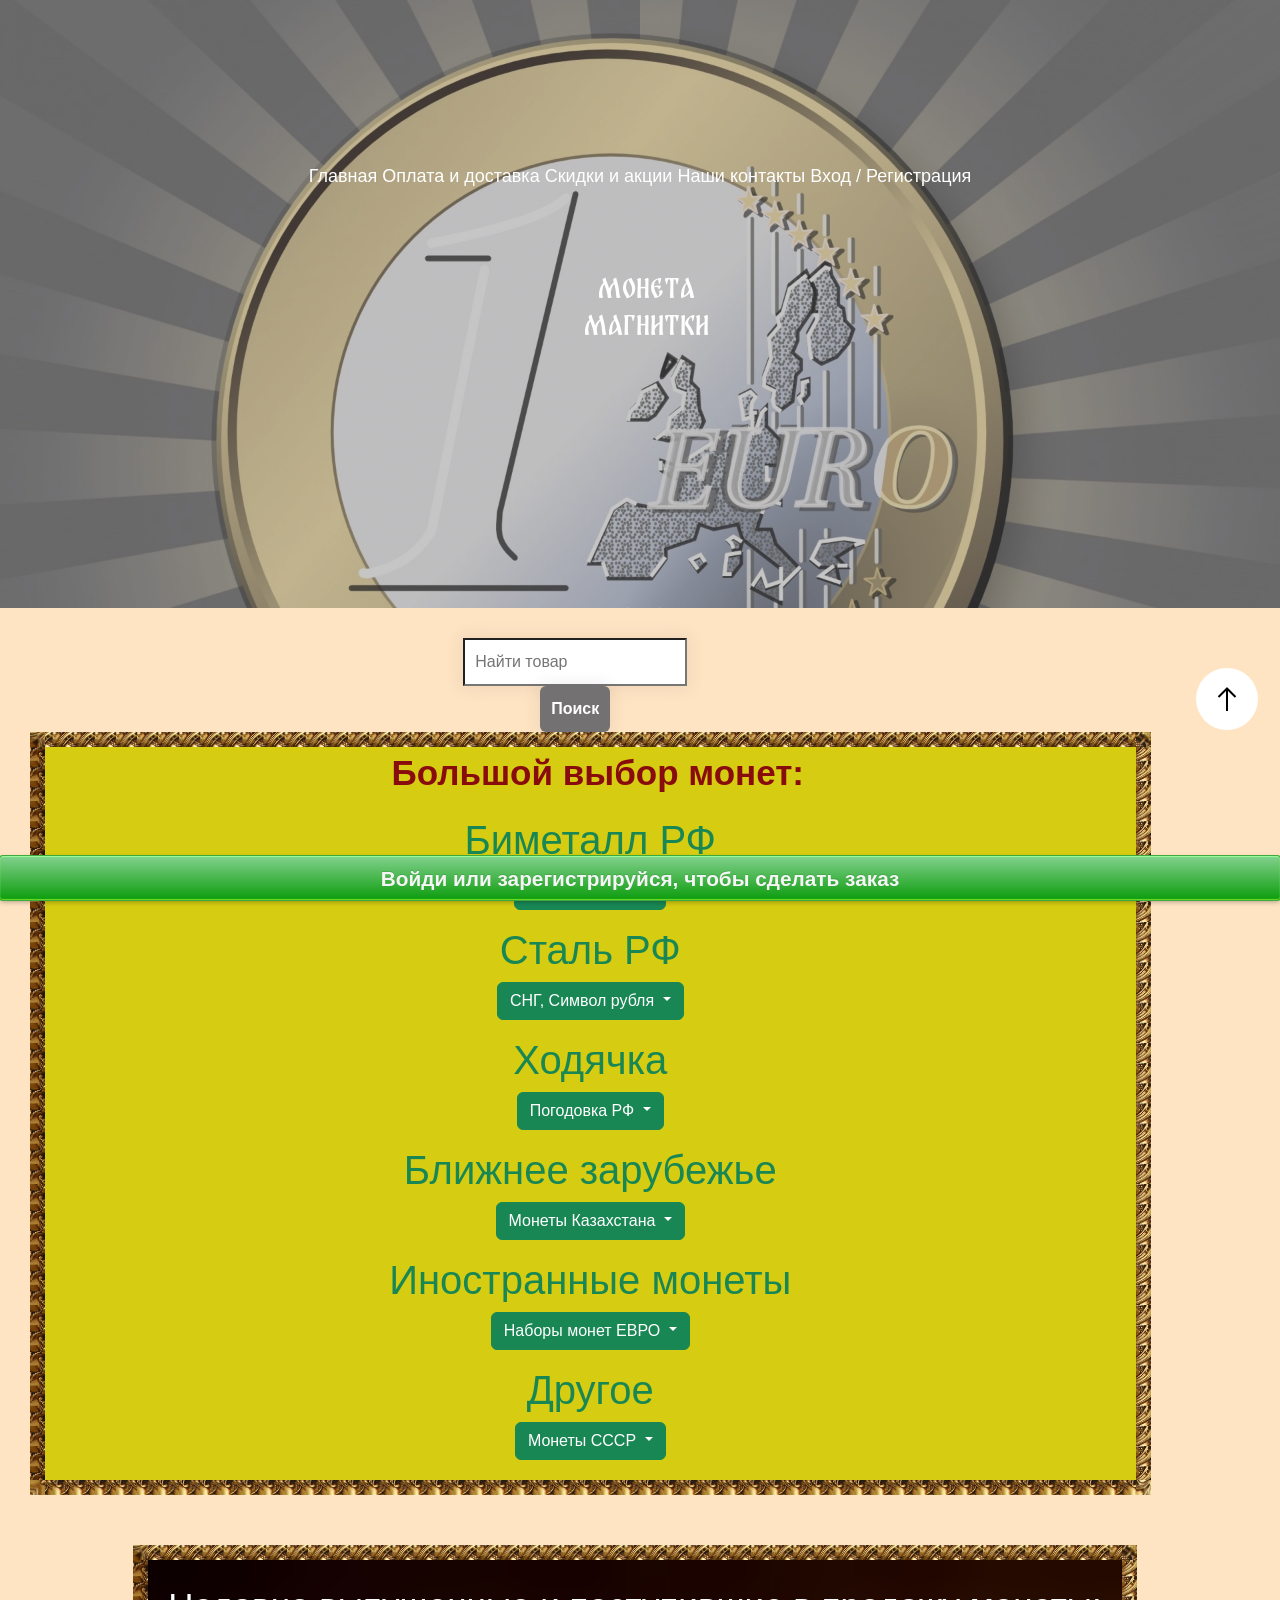
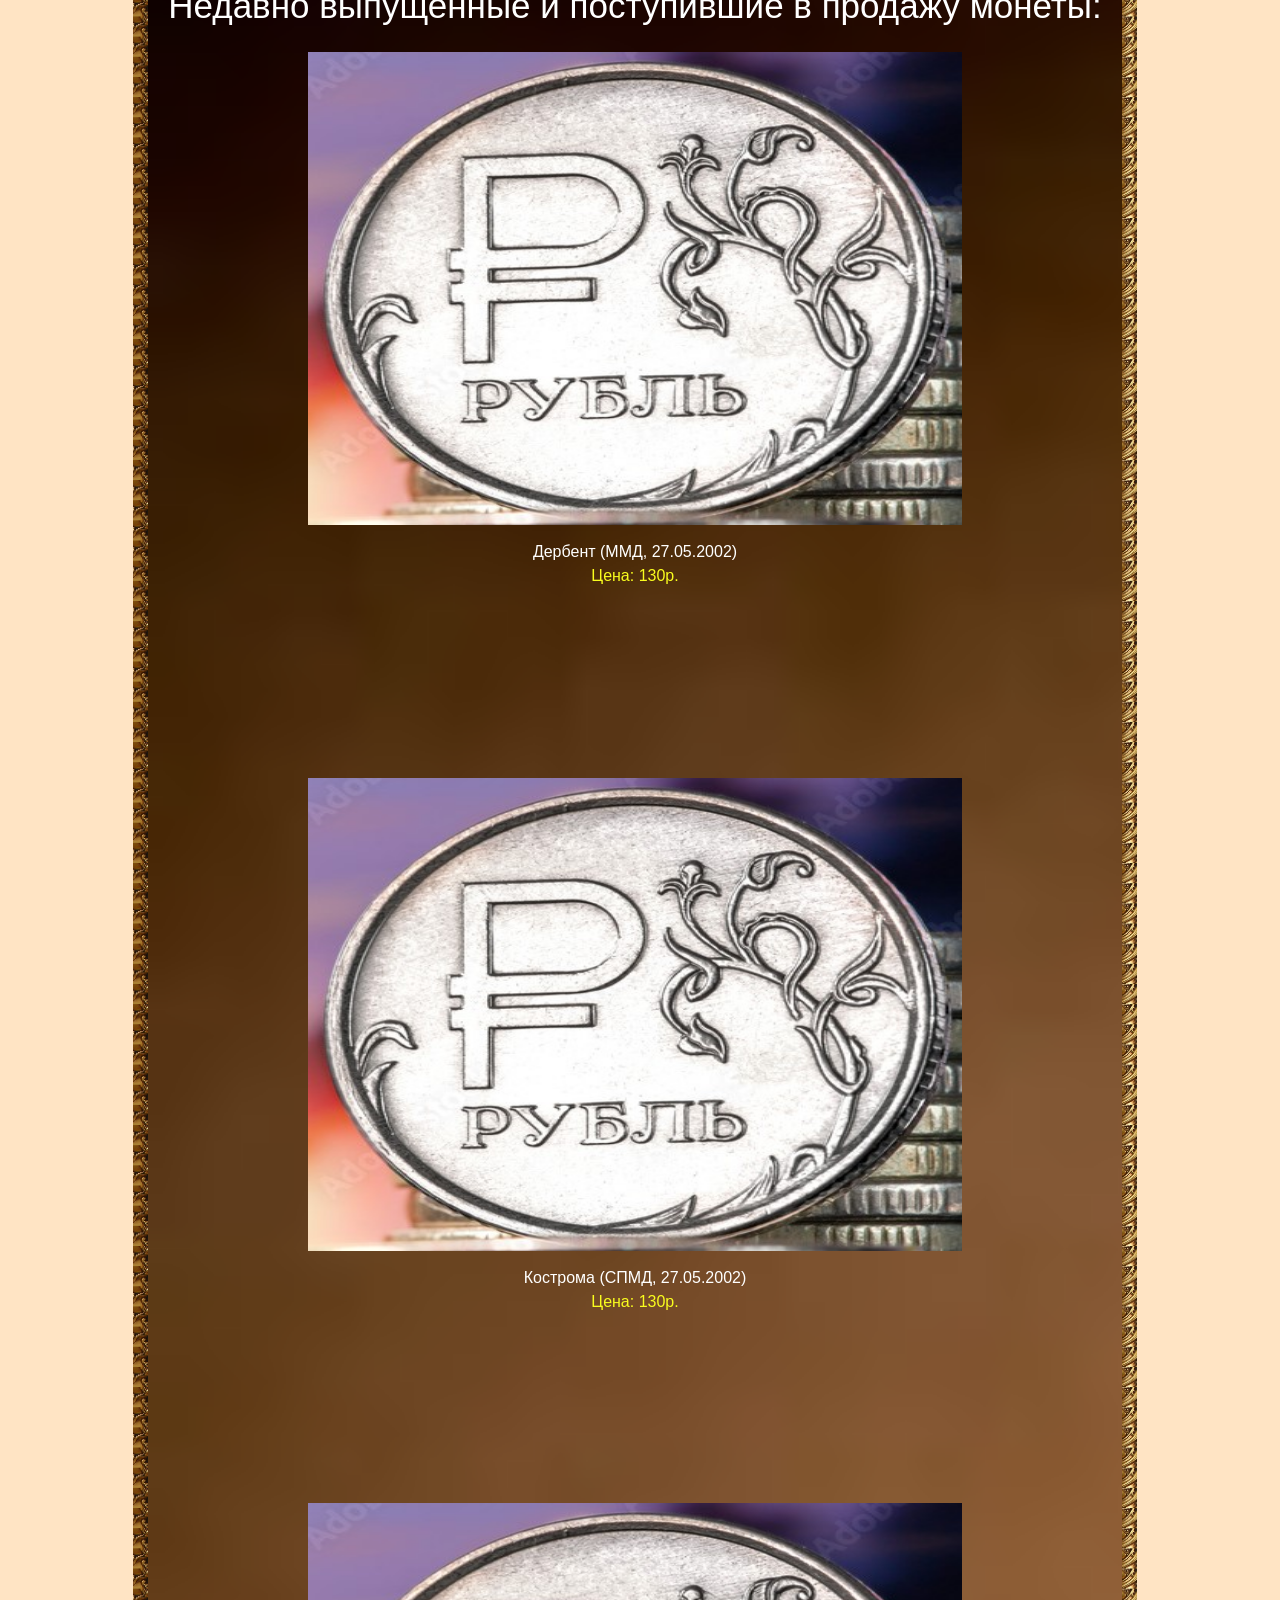
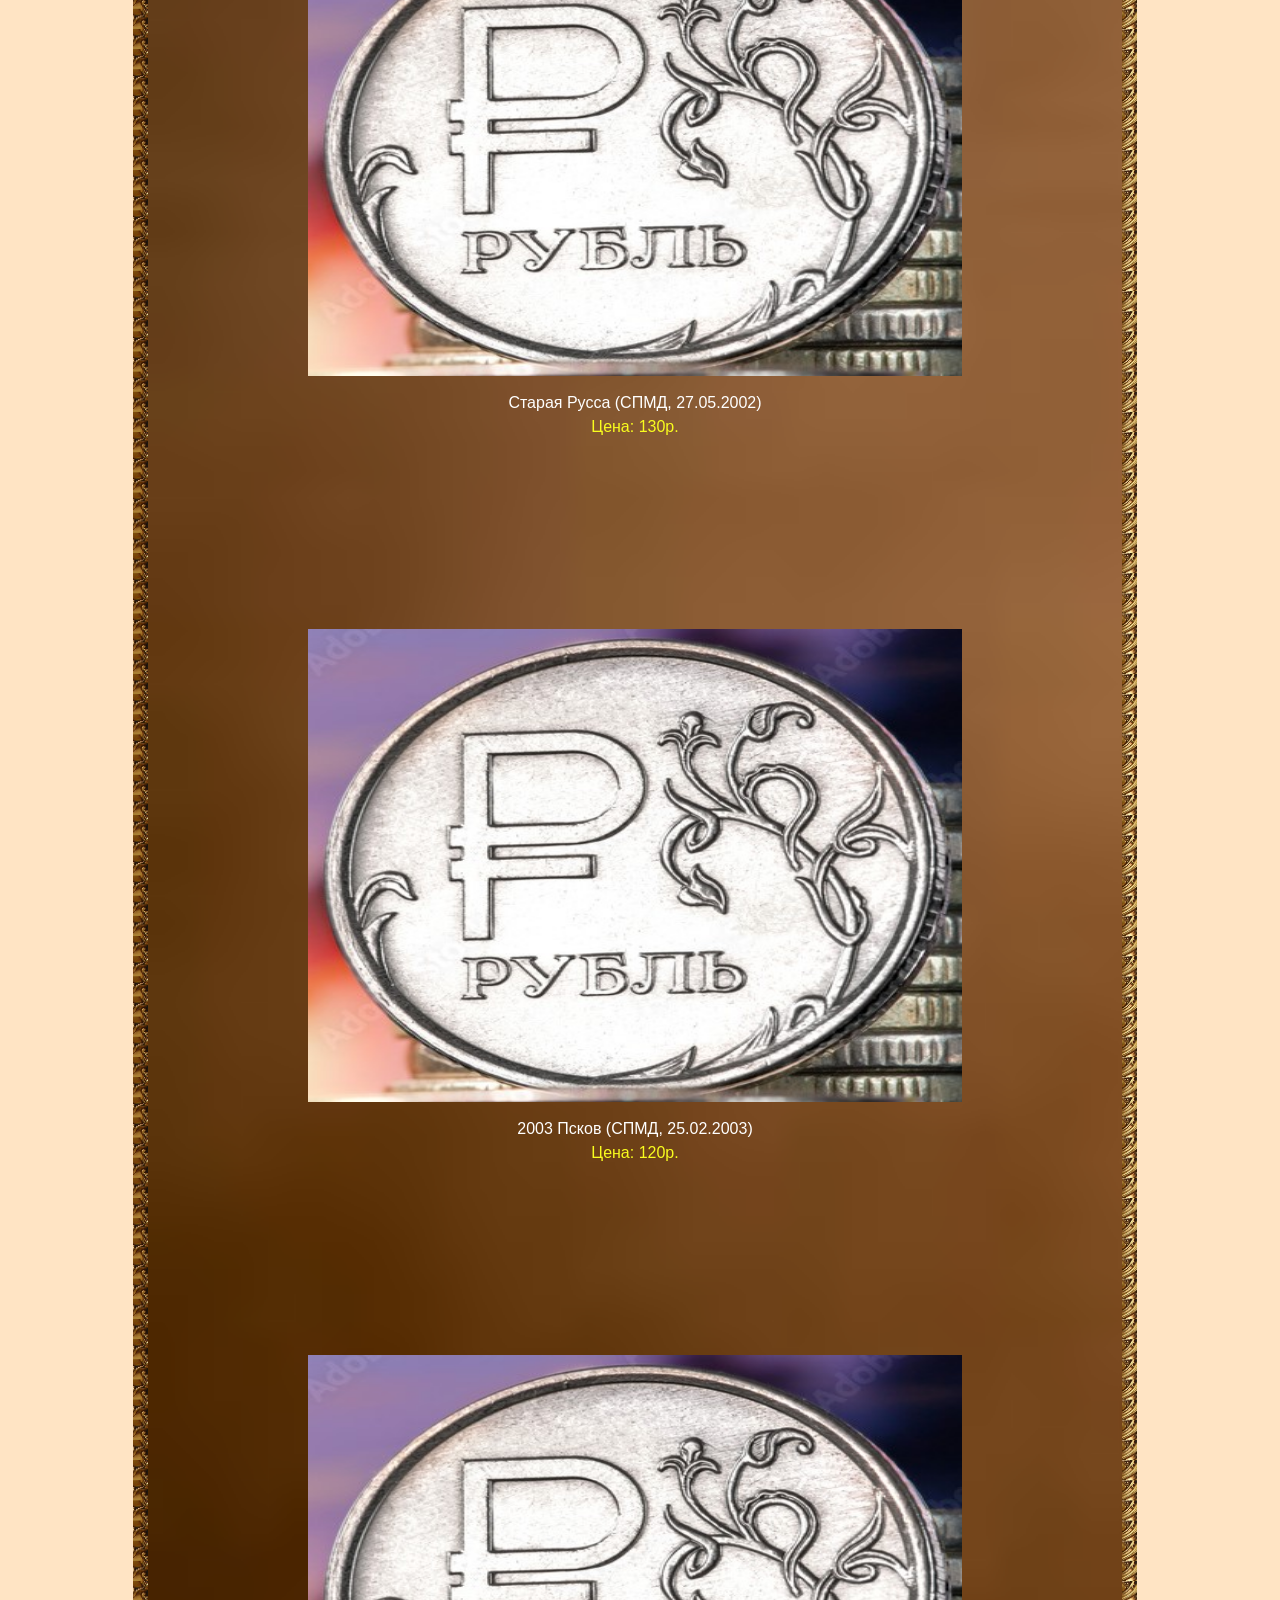
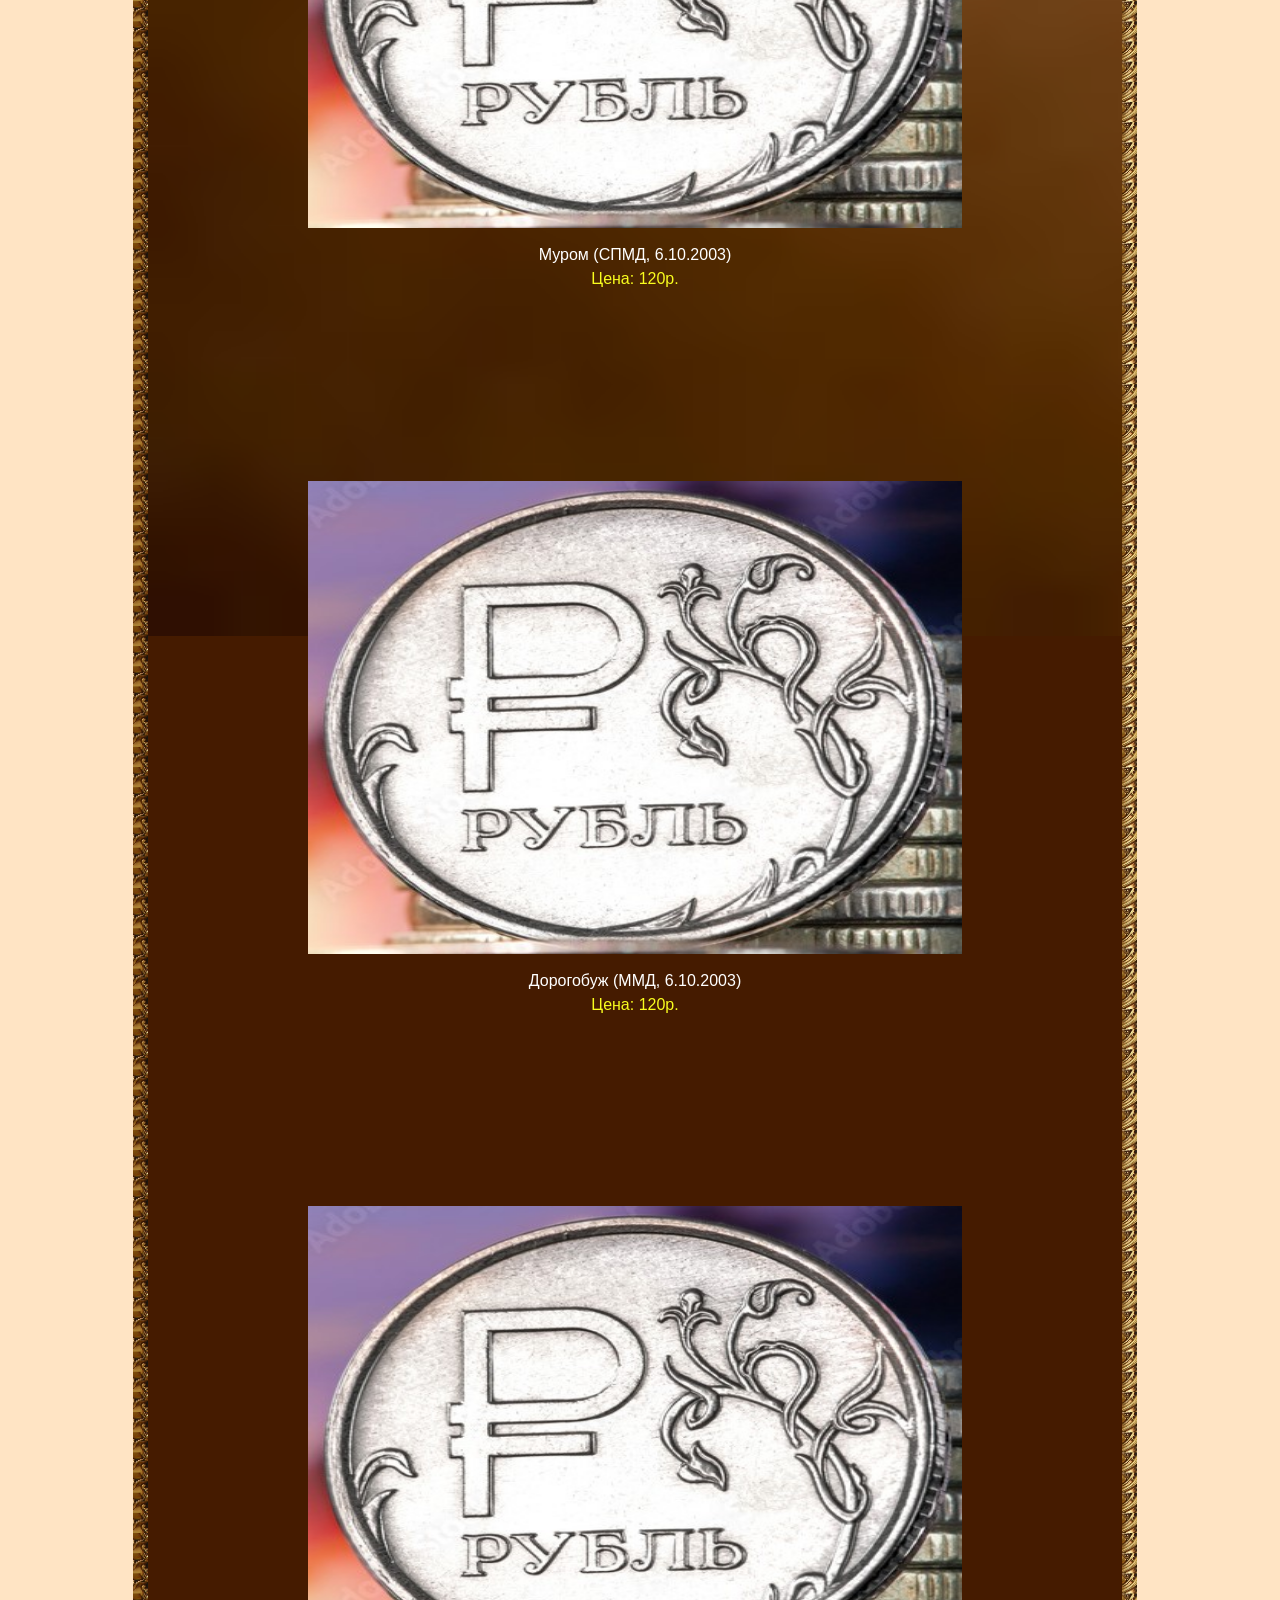
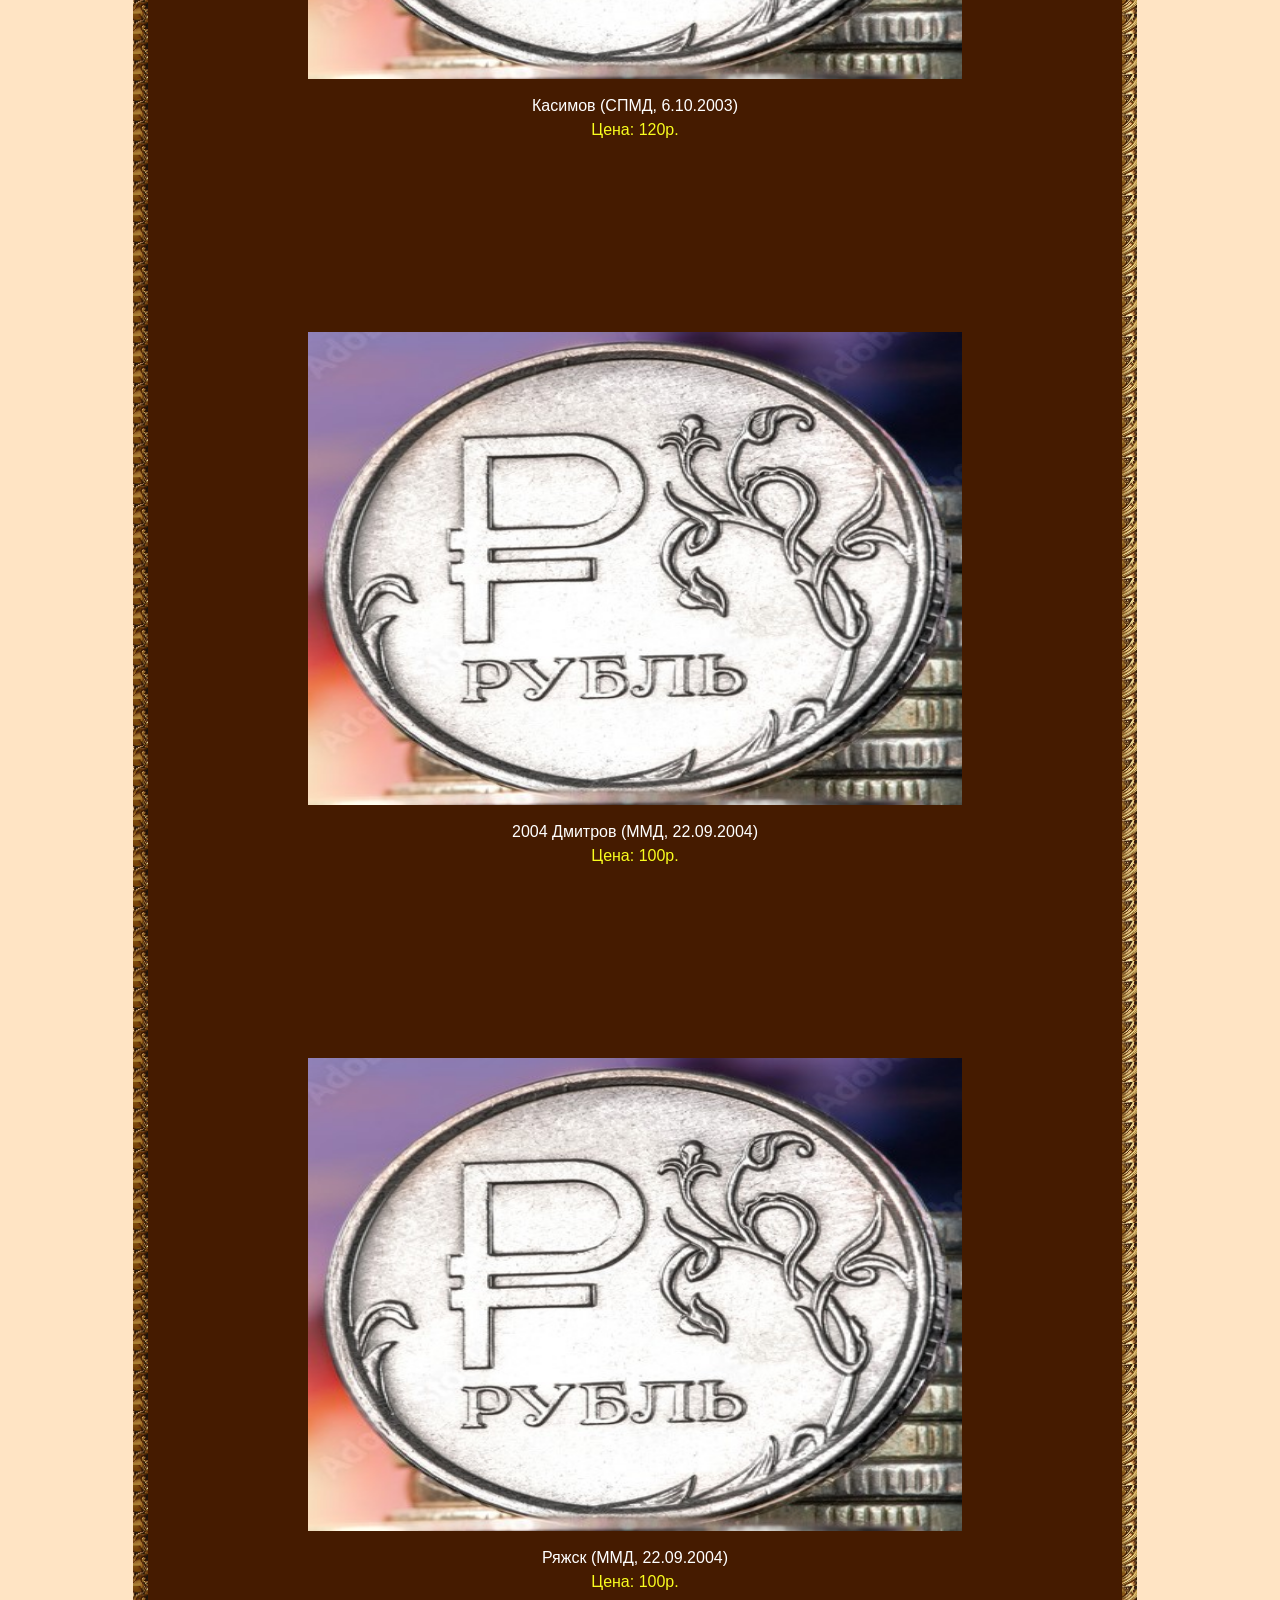
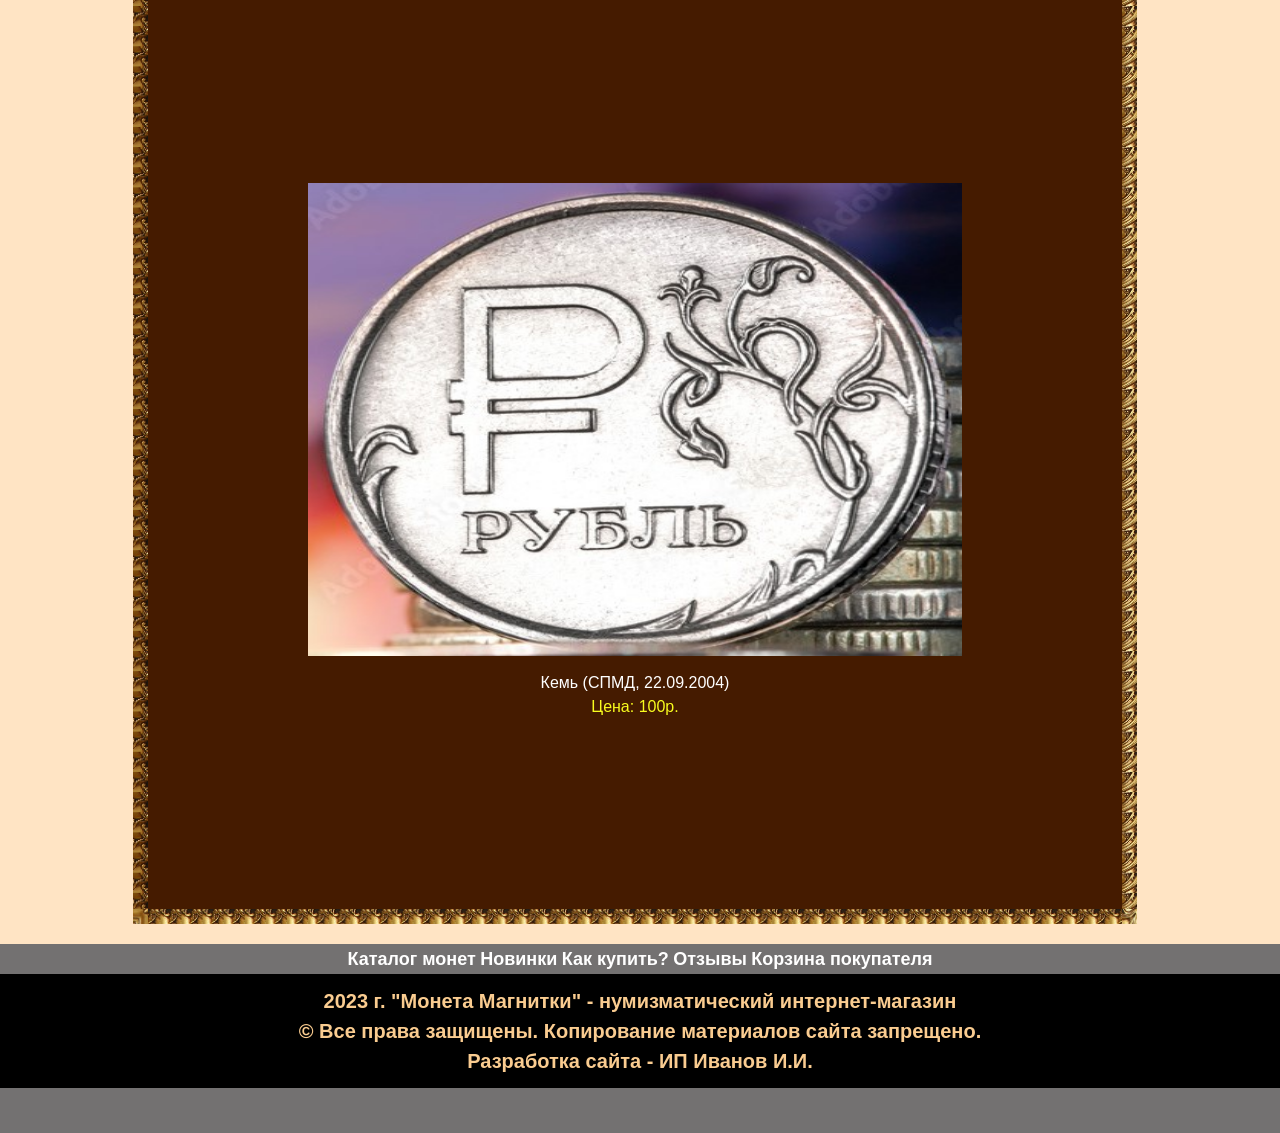
<file: Nov.html>
<!DOCTYPE html>
<html lang="ru">
<head>
    <meta charset="UTF-8">
    <meta name="keywords" content="монета, Магнитка, нумизматический, интернет-магазин">
    <meta name="description" content='В нашем нумизматическом интернет-магазине "Монета Магнитки" 
    представлен широкий ассортимент монет Российской Федерации. В основном представлены юбилейные монеты.'>
    <meta http-equiv="X-UA-Compatible" content="IE=edge">
    <meta name="viewport" content="width=device-width, initial-scale=1.0">
    <link rel="stylesheet" href="style.css">
    <link type="image/x-icon" rel="shortcut icon" href="Главная.ico">
    <title>Монета Магнитки - нумизматический интернет-магазин</title>
    <style>
     .main1{padding-right: 35px;}
    .sp3 {padding: 5px; padding-left: 9px; padding-right: 9px;
    background:
    linear-gradient(red, transparent),
    linear-gradient(to top left, lime, transparent),
    linear-gradient(to top right, blue, transparent);
    background-blend-mode: screen;
    }
    #w{text-transform: uppercase;}
    .foo23{ grid-column: 1/3;}
    .vv{  display: grid;
      grid-template-columns: repeat(2,1fr);
      grid-auto-rows: minmax(50px, auto); position:relative; padding: 20px;}
      .vm1{grid-column: 1/3; text-align: center;}
      .vm1:hover{text-decoration: underline;}
      .vv{color:rgb(255, 255, 255); margin-top: 20px; margin-right: 20px;  background-repeat: no-repeat;
    background-size: 600%;  background-image: url("images/2.jpg"); border-style: solid;
    border-width: 15px 15px 15px 15px;
    -moz-border-image: url(images/6.jpg) 32 32 32 32 repeat repeat;
    -webkit-border-image: url(images/6.jpg) 32 32 32 32 repeat repeat;
    -o-border-image: url(images/6.jpg) 32 32 32 32 repeat repeat;
    border-image: url(images/6.jpg) 32 32 32 32 repeat repeat;  margin-bottom: 20px;}  
    .vm2, .vm3, .vm4, .vm5, .vm6, .vm7, .vm8, .vm9, .vm10, .vm11 {display: flex; flex-direction: column;
     align-items: center; width: 100%; height: 100%;    
     transition-property:width; transition-property:height;
    }
    .hh1{color:rgb(249, 253, 30);}
     .vm2:hover, .vm3:hover, .vm4:hover, .vm5:hover, .vm6:hover, .vm7:hover, .vm8:hover, .vm9:hover, .vm10:hover, .vm11:hover{width: 85%; height: 85%;}
      .vm2 img, .vm3 img, .vm4 img, .vm5 img, .vm6 img, .vm7 img, .vm8 img, .vm9 img, .vm10 img, .vm11 img{padding-top: 20px; 
      padding-bottom: 15px;}
      .vm1{display: flex; flex-direction: row; text-align: center;
     align-items: center; justify-content: center; font-size: 35px;}
     .d-flex, .sidebar{grid-column: 1/3;}

    .sidebar{margin-left: 30px; margin-bottom: 30px; padding-bottom: 20px;
      border-style: solid;
    border-width: 15px 15px 15px 15px;
    -moz-border-image: url(images/6.jpg) 32 32 32 32 repeat repeat;
    -webkit-border-image: url(images/6.jpg) 32 32 32 32 repeat repeat;
    -o-border-image: url(images/6.jpg) 32 32 32 32 repeat repeat;
    border-image: url(images/6.jpg) 32 32 32 32 repeat repeat;}
    .dsa{padding-left: 15px; color:rgb(137,12,12); font-size: 35px;}
    .dsa:hover{text-decoration: underline;}
    .ll:hover{text-decoration: underline;}
    .sp3 {padding: 5px; padding-left: 9px; padding-right: 9px;
    background:
    linear-gradient(red, transparent),
    linear-gradient(to top left, lime, transparent),
    linear-gradient(to top right, blue, transparent);
    background-blend-mode: screen;
    }
    .main1{display: grid;
    grid-template-columns: repeat(2,1fr);
    grid-auto-rows: minmax(30px, auto);}
    .m1{ display: flex; flex-direction: column;  justify-content: center;  align-items: center; text-align: center;}
    
    #carouselExampleCaptions{margin-top: 50px; margin-left: 10px; margin-right: 10px;  width: 90%;}
    .text-center{margin-top: 30px;}
    
    .dsa{padding-left: 15px; color:rgb(137,12,12); font-size: 35px;}
    .dsa:hover{text-decoration: underline;}
    </style>     
 <!-- Load Bootstrap -->
 <link rel="stylesheet" href=
 "https://stackpath.bootstrapcdn.com/bootstrap/5.0.0-alpha1/css/bootstrap.min.css"
         integrity=
 "sha384-r4NyP46KrjDleawBgD5tp8Y7UzmLA05oM1iAEQ17CSuDqnUK2+k9luXQOfXJCJ4I"
         crossorigin="anonymous">
     <script src=
 "https://cdn.jsdelivr.net/npm/popper.js@1.16.0/dist/umd/popper.min.js"
         integrity=
 "sha384-Q6E9RHvbIyZFJoft+2mJbHaEWldlvI9IOYy5n3zV9zzTtmI3UksdQRVvoxMfooAo"
         crossorigin="anonymous">
         </script>
     <script src=
 "https://stackpath.bootstrapcdn.com/bootstrap/5.0.0-alpha1/js/bootstrap.min.js"
         integrity=
 "sha384-oesi62hOLfzrys4LxRF63OJCXdXDipiYWBnvTl9Y9/TRlw5xlKIEHpNyvvDShgf/"
         crossorigin="anonymous">
         </script>
       
      </head>
      <body>
          <div class="site" style="background-size: 300%; font-family: monospace, sans-serif; display: grid;
            grid-template-columns: repeat(2,1fr);
            grid-auto-rows: minmax(30px, auto);">
              <div class="menu1">
                  <img src="images/4_1.jpg" width="960px" height="456px" alt="Фото_1">
                  <div class="ilon1" style="z-index: 0; position: fixed;"   >     
                    <a class="v21" href="#"  style=" padding-top: 6px;       padding-left: 12px; font-size: 25px;  text-align: center;"       >Монета <br>Магнитки</a>
                  <a class="v22" href="#"  style="padding-left: 1198px; padding-right: 2px; padding-top: 16px;   text-align: center;" >+7(919)343-81-77 <br><br> lion022014@mail.ru</a>
                  </div>
                  <div class="x1">
                      <span class="x2">
                  <a class="v1" href="index.html">Главная </a>
                  <a class="v2" href="Dost.html">Оплата и доставка</a>
                  <a class="v3" href="Skidki.html">Скидки и акции</a>
                  <a class="v4" href="Contacts.html">Наши контакты</a>
                  <a class="v5" href="Connection.html">Вход / Регистрация</a>
              </span>
                  </div>
                   <hr class="hr-line">
                   <div class="fr1" style=" width:100%; display: grid; grid-template-columns: 85% 15%;  position: absolute; z-index: 1;
           
                   color:rgb(255, 255, 255);
            ">
             <div class="fr11" style="display: flex;  flex-direction: column; color:rgb(69, 27, 0);  font-size: 75px;  top: 126px; 
             position: absolute; z-index: 0;  
             padding-left: 50px;" > 
             Монеты, <br> банкноты, боны
                 </div>
                 <div class="fr12" style="display: flex;  flex-direction: column; font-size: 15px; right: 45px; top: 382px;
                 position: absolute; z-index: 0;  "> 
                     товаров 5642
                 </div>  
           </div>

               </div> 
               <div class="menu2">
                  <b><a class="v6" href="Catalog.html">Каталог монет</a>
                  <a class="v7" href="Nov.html">Новинки</a>
                  <a class="v8" href="Cupit.html">Как купить?</a>
                  <a class="v9" href="Ots.html">Отзывы</a>
                  <a class="v10" href="Corsina.html">Корзина покупателя</a></b>
              </div></b>
        <div class="main1">
          <form1 class="d-flex">
            <input class="fс" type="search" placeholder="Найти товар" aria-label="Поиск">
            <button style="background-color: #737171; color: rgb(255, 255, 255); transition-property: color;" class="btn" type="submit"><b>Поиск</b></button>
          </form1>
          <div class="sidebar">
            <span class="dsa"> <b> Большой выбор монет: </b></span> 
   
              <div class="container mt-3">
                  <h1 class="text-success">
                     Биметалл РФ
                  </h1>
                  <div class="dropdown dropright">
                      <button type="button"
                          class="btn btn-success dropdown-toggle"
                          data-toggle="dropdown">
                           серия Юбилеи 
                      </button>
                      <div class="dropdown-menu">
                          <a class="dropdown-item" href="example.html">
                               серия Древние города
                          </a>
                          <a class="dropdown-item" href="example.html">
                               серия 200-летие Манифеста 
                          </a>
                          <a class="dropdown-item" href="example.html">
                             серия Российская Федерация
                          </a>
                         
                      </div>
                  </div>
              </div>
    
            <div class="container mt-3">
                <h1 class="text-success">
                   Сталь РФ
                </h1>
                <div class="dropdown dropright">
                    <button type="button"
                        class="btn btn-success dropdown-toggle"
                        data-toggle="dropdown">
                       СНГ, Символ рубля 
                    </button>
                    <div class="dropdown-menu">
                        <a class="dropdown-item" href="example.html">
                            серия Города Герои 
                        </a>
                        <a class="dropdown-item" href="example.html">
                        серия Чемпионат мира 
                        </a>
                        <a class="dropdown-item" href="example.html">
                            серия «200-летие Победы»
                        </a>
                        <a class="dropdown-item" href="example.html">
                          серия «70-летие Победы»	
                      </a>
                    </div>
                </div>
            </div>
  
        <div class="container mt-3">
          <h1 class="text-success">
             Ходячка 
          </h1>
          <div class="dropdown dropright">
              <button type="button"
                  class="btn btn-success dropdown-toggle"
                  data-toggle="dropdown">
                  Погодовка РФ 
              </button>
              <div class="dropdown-menu">
                  <a class="dropdown-item" href="example.html">
                    Погодовка СССР
                  </a>
              </div>
          </div>
      </div>
      <div class="container mt-3">
        <h1 class="text-success">
           Ближнее зарубежье
        </h1>
        <div class="dropdown dropright">
            <button type="button"
                class="btn btn-success dropdown-toggle"
                data-toggle="dropdown">
             Монеты Казахстана 
            </button>
            <div class="dropdown-menu">
                <a class="dropdown-item" href="example.html">
              Юбилейные монеты Польши 
                </a>
                <a class="dropdown-item" href="example.html">
                  Юбилейные монеты Узбекистана
                </a>
                <a class="dropdown-item" href="example.html">
                  Юбилейные монеты Белоруссии
                </a>
            </div>
        </div>
    </div>
    <div class="container mt-3">
      <h1 class="text-success">
         Иностранные монеты
      </h1>
      <div class="dropdown dropright">
          <button type="button"
              class="btn btn-success dropdown-toggle"
              data-toggle="dropdown">
         Наборы монет ЕВРО 
          </button>
          <div class="dropdown-menu">
              <a class="dropdown-item" href="example.html">
             Юбилейные монеты Канады 
              </a>
              <a class="dropdown-item" href="example.html">
                Монеты из роллов (США)
              </a>
              <a class="dropdown-item" href="example.html">
                Юбилейные монеты (США)
              </a>
          </div>
      </div>
  </div>
  <div class="container mt-3">
    <h1 class="text-success">
       Другое
    </h1>
    <div class="dropdown dropright">
        <button type="button"
            class="btn btn-success dropdown-toggle"
            data-toggle="dropdown">
            Монеты СССР  	
        </button>
        <div class="dropdown-menu">
            <a class="dropdown-item" href="example.html">
Зимние Олимпийские игры
            </a>
            <a class="dropdown-item" href="example.html">
Красная книга, Барселона
            </a>
            <a class="dropdown-item" href="example.html">
        Присоединение Крыма 
            </a>
            <a class="dropdown-item" href="example.html">
              Цветные монеты, жетоны
                  </a>
        </div>
    </div>
</div>

  </div>
  </div>
      <div id="r4" class="main2"> <div class="vv">
 <div class="vm1">Недавно выпущенные и поступившие в продажу монеты:</div>
 <div class="vm2">
  <img src="images/8.jpg" width="70%" height="70%" alt="Фото_8">
 Дербент (ММД, 27.05.2002)	<br> <span class="hh1">Цена: 130р.	</span>
 </div>
 <div class="vm3"> <img src="images/8.jpg" width="70%" height="70%"  alt="Фото_8">
  Кострома (СПМД, 27.05.2002)<br> <span class="hh1">Цена: 130р.</span>		</div>
 <div class="vm4"> <img src="images/8.jpg" width="70%" height="70%"  alt="Фото_8">
  Старая Русса (СПМД, 27.05.2002)<br> <span class="hh1">Цена: 130р.</span></div>
 <div class="vm5"> <img src="images/8.jpg" width="70%" height="70%"  alt="Фото_8">
  2003	Псков (СПМД, 25.02.2003)<br> <span class="hh1">Цена: 120р.	</span></div>
 <div class="vm6"> <img src="images/8.jpg" width="70%" height="70%"  alt="Фото_8">
  Муром (СПМД, 6.10.2003)	<br> <span class="hh1">Цена: 120р.</span>		</div>
 <div class="vm7"> <img src="images/8.jpg" width="70%" height="70%"  alt="Фото_8">
  Дорогобуж (ММД, 6.10.2003)<br> <span class="hh1">Цена: 120р.</span></div>
 <div class="vm8"> <img src="images/8.jpg" width="70%" height="70%"  alt="Фото_8">
  Касимов (СПМД, 6.10.2003)<br> <span class="hh1">Цена: 120р.</span>	</div>
 <div class="vm9"> <img src="images/8.jpg" width="70%" height="70%"  alt="Фото_8">
  2004	Дмитров (ММД, 22.09.2004)<br><span class="hh1"> Цена: 100р.</span>	</div>
 <div class="vm10"> <img src="images/8.jpg" width="70%" height="70%"  alt="Фото_8">
  Ряжск (ММД, 22.09.2004)<br><span class="hh1"> Цена: 100р.</span>	</div>
 <div class="vm11">	 <img src="images/8.jpg" width="70%" height="70%" alt="Фото_8">	
Кемь (СПМД, 22.09.2004)<br> <span class="hh1">Цена:	100р.</span></div>
</div>
      </div>
     
      <div class="footer2">
        <b><a class="v6" href="Catalog.html">Каталог монет</a>
          <a class="v7" href="Nov.html">Новинки</a>
          <a class="v8" href="Cupit.html">Как купить?</a>
          <a class="v9" href="Ots.html">Отзывы</a>
          <a class="v10" href="Corsina.html">Корзина покупателя</a></b>
        </div>

      <div class="footer3">      
      <b>2023 г. "Монета Магнитки" - нумизматический интернет-магазин <br>
      © Все права защищены. Копирование материалов сайта запрещено. <br>
      Разработка сайта - ИП Иванов И.И.</b>
      </div>
      <a  class="botton11" href="Nov.html"><img src="images/up.jpg" alt="up"></a>

      <a  class="botton232" href="Connection.html">  <input type="button" class="button4" 
        value="Войди или зарегистрируйся, чтобы сделать заказ"></a> 

    </div>
</body>
</html>
</file>
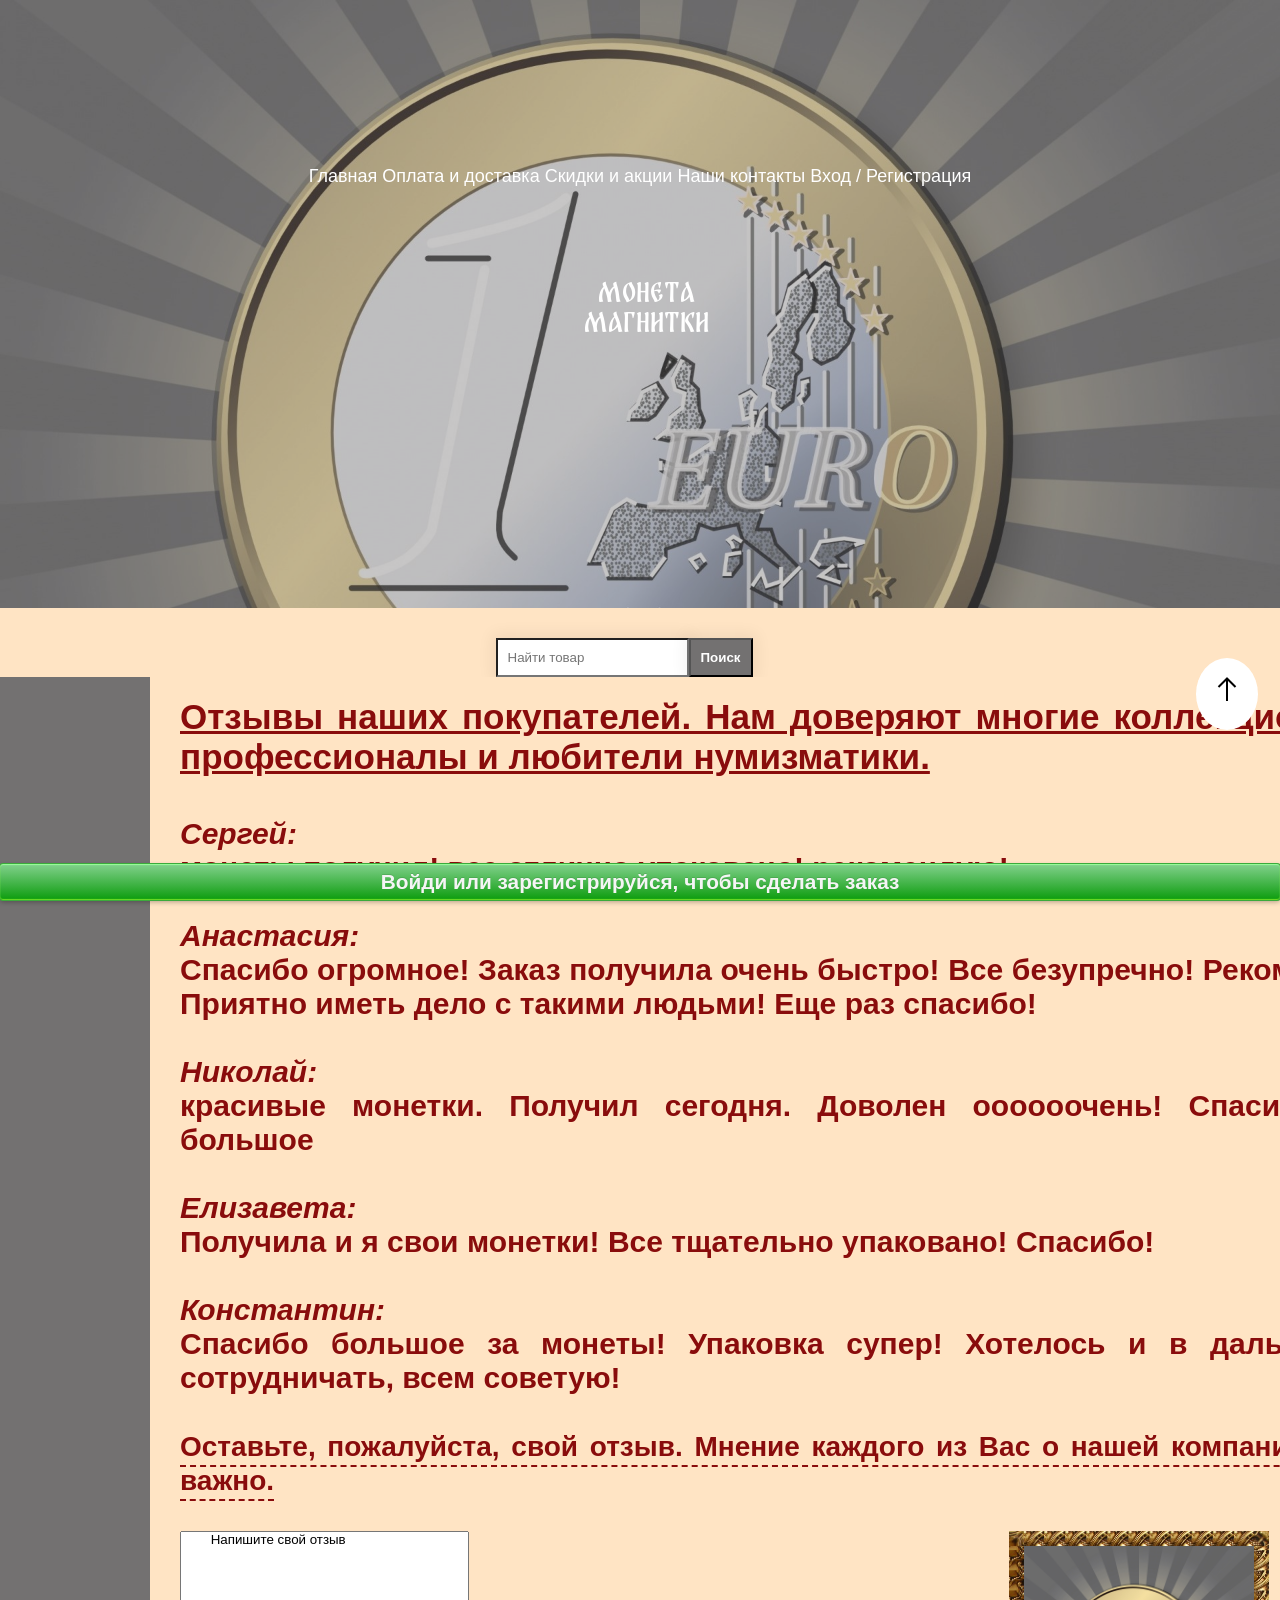
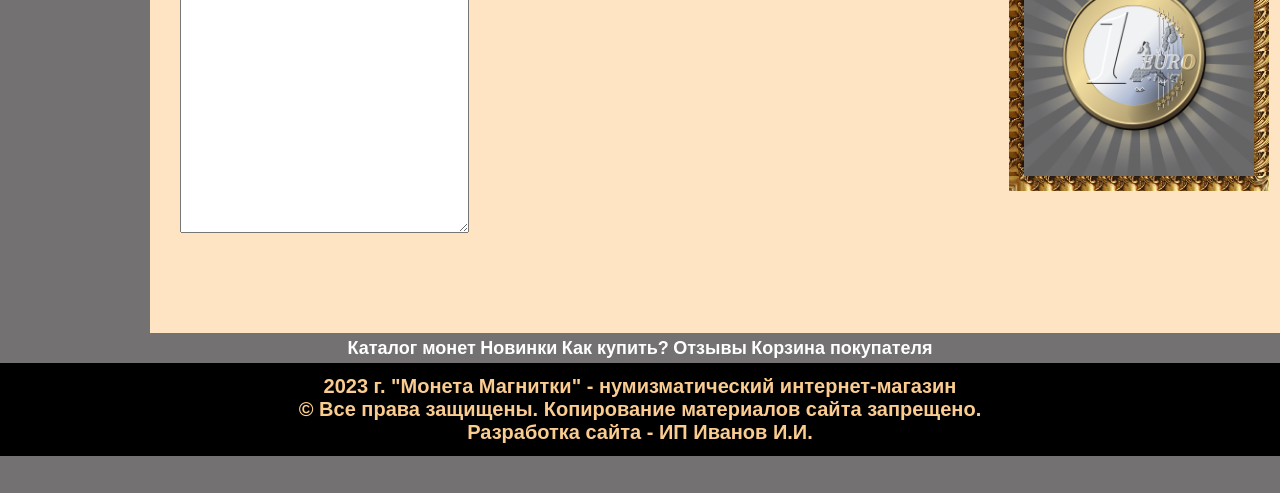
<file: Ots.html>
<!DOCTYPE html>
<html lang="ru">
<head>
    <meta charset="UTF-8">
    <meta name="keywords" content="монета, Магнитка, нумизматический, интернет-магазин">
    <meta name="description" content='В нашем нумизматическом интернет-магазине "Монета Магнитки" 
    представлен широкий ассортимент монет Российской Федерации. В основном представлены юбилейные монеты.'>
    <meta http-equiv="X-UA-Compatible" content="IE=edge">
    <meta name="viewport" content="width=device-width, initial-scale=1.0">
    <link rel="stylesheet" href="style.css">
    <link type="image/x-icon" rel="shortcut icon" href="Главная.ico">
    <title>Монета Магнитки - нумизматический интернет-магазин</title>
    <style> 
    .main1{padding-right: 35px;}
    .dd1{text-decoration: none;     
        transition-property:text-decoration;
    }
    .dd1:hover{text-decoration: underline;
    }
    .dd3{font-size: 28px;   
        transition-property:font-size;
    }
    .dd3:hover{font-size: 35px;
    }

    .main2 img{
    border-style: solid;
    border-width: 15px 15px 15px 15px;
    -moz-border-image: url(images/6.jpg) 32 32 32 32 repeat repeat;
    -webkit-border-image: url(images/6.jpg) 32 32 32 32 repeat repeat;
    -o-border-image: url(images/6.jpg) 32 32 32 32 repeat repeat;
    border-image: url(images/6.jpg) 32 32 32 32 repeat repeat;}

    .sp3 {padding: 5px; padding-left: 9px; padding-right: 9px;
    background:
    linear-gradient(red, transparent),
    linear-gradient(to top left, lime, transparent),
    linear-gradient(to top right, blue, transparent);
    background-blend-mode: screen;
    }
    .dd2{font-size: 35px; text-decoration: underline;}
    .dd3{border-bottom: 2px dashed rgb(137,12,12);
    padding-bottom: 3px;}
    .main2{padding-bottom: 100px; margin-left: 150px;}
    .main1{ margin-right: 150px;}
    .main2 a{color: rgb(137,12,12); font-size: 28px;}
    .main2{padding-top: 20px; color:rgb(137,12,12); font-size: 30px; text-decoration: none; text-align: justify; align-items: baseline; 
      padding-left: 30px;
      padding-right: 30px; }
    .ll:hover{text-decoration: underline;}
    .sp3 {padding: 5px; padding-left: 9px; padding-right: 9px;
    background:
    linear-gradient(red, transparent),
    linear-gradient(to top left, lime, transparent),
    linear-gradient(to top right, blue, transparent);
    background-blend-mode: screen;
    }
    .m1{ display: flex; flex-direction: column;  justify-content: center;  align-items: center; text-align: center;}
    .main1{grid-column: 1/3;}
    .main2{ grid-column: 1/3;} 
    #carouselExampleCaptions{margin-top: 50px; margin-left: 10px; margin-right: 10px;  width: 90%;}
    .text-center{margin-top: 30px;}
    .d-flex, .sidebar{grid-column: 1/3;}
    .sidebar{margin-left: 30px; margin-bottom: 30px; padding-bottom: 20px; 
      border-style: solid;
    border-width: 15px 15px 15px 15px;
    -moz-border-image: url(images/6.jpg) 32 32 32 32 repeat repeat;
    -webkit-border-image: url(images/6.jpg) 32 32 32 32 repeat repeat;
    -o-border-image: url(images/6.jpg) 32 32 32 32 repeat repeat;
    border-image: url(images/6.jpg) 32 32 32 32 repeat repeat;}
    .dsa{padding-left: 15px; color:rgb(137,12,12); font-size: 35px;}
    .dsa:hover{text-decoration: underline;}
  .d-flex{display: flex; flex-direction: row;}
   </style>   
</head>
<body>
    <div class="site" style="background-size: 300%; font-family: monospace, sans-serif; display: grid;
      grid-template-columns: repeat(2,1fr);
      grid-auto-rows: minmax(30px, auto);">
        <div class="menu1">
            <img src="images/4_1.jpg" width="960px" height="456px" alt="Фото_1">
            <div class="ilon1" style="z-index: 0; position: fixed;"   >     
              <a class="v21" href="#"  style=" padding-top: 6px;       padding-left: 12px; font-size: 25px;  text-align: center;"       >Монета <br>Магнитки</a>
            <a class="v22" href="#"  style="padding-left: 1198px; padding-right: 2px; padding-top: 16px;   text-align: center;" >+7(919)343-81-77 <br><br> lion022014@mail.ru</a>
            </div>
            <div class="x1">
                <span class="x2">
            <a class="v1" href="index.html">Главная </a>
            <a class="v2" href="Dost.html">Оплата и доставка</a>
            <a class="v3" href="Skidki.html">Скидки и акции</a>
            <a class="v4" href="Contacts.html">Наши контакты</a>
            <a class="v5" href="Connection.html">Вход / Регистрация</a>
        </span>
            </div>
             <hr style=" width: 100%;
              position: absolute; z-index: 1;
            border: none; bottom: 339px;
            border-top: 2px solid #ffffff; "  class="hr-line">
                            <div class="fr1" style=" width:100%; display: grid; grid-template-columns: 85% 15%;  position: absolute; z-index: 1;
           
                            color:rgb(255, 255, 255);
                     ">
                      <div class="fr11" style="display: flex;  flex-direction: column; color:rgb(69, 27, 0);  font-size: 75px;  top: 126px; 
                      position: absolute; z-index: 0;  
                      padding-left: 50px;" > 
                      Монеты, <br> банкноты, боны
                          </div>
                          <div class="fr12" style="display: flex;  flex-direction: column; font-size: 15px; right: 45px; top: 382px;
                          position: absolute; z-index: 0;  "> 
                              товаров 5642
                          </div>  
                    </div>
      
         </div> 
         <div class="menu2">
            <b><a class="v6" href="Catalog.html">Каталог монет</a>
            <a class="v7" href="Nov.html">Новинки</a>
            <a class="v8" href="Cupit.html">Как купить?</a>
            <a class="v9" href="Ots.html">Отзывы</a>
            <a class="v10" href="Corsina.html">Корзина покупателя</a></b>
        </div></b>
      <div class="main1">
        <form1 class="d-flex">
            <input  class="fс" type="search" placeholder="Найти товар" aria-label="Поиск">
            <button style="background-color: #737171; color: rgb(255, 255, 255); transition-property: color;" class="btn" type="submit"><b>Поиск</b></button>
          </form1>
      </div>
      <div  class="main2"> 
        <span class="dd2"><b> Отзывы наших покупателей. Нам доверяют многие коллекционеры-профессионалы и любители нумизматики. <br><br> </span>
        <i><span class="dd1"> Сергей:</span><br></i>
        монеты получил! все отлично упаковано! рекомендую!<br><br> 
        <i><span class="dd1">Анастасия:</span><br></i>
        Спасибо огромное! Заказ получила очень быстро! Все безупречно! Рекомендую! Приятно иметь дело с такими людьми! Еще раз спасибо!<br><br>
        <i><span class="dd1">Николай:</span><br></i>
        красивые монетки. Получил сегодня. Доволен оооооочень! Спасибо вам большое<br><br>
        <i><span class="dd1">Елизавета:</span><br></i>
        Получила и я свои монетки! Все тщательно упаковано! Спасибо!<br><br>
        <i><span class="dd1">Константин:</span><br></i>
        Спасибо большое за монеты! Упаковка супер! Хотелось и в дальнейшем сотрудничать, всем советую!<br><br>
        <span class="dd3">Оставьте, пожалуйста, свой отзыв. Мнение каждого из Вас о нашей компании очень важно.</span><br><br></b>
        
        <div class="lrt" style="display: flex; flex-direction: row; ">
        <textarea rows="20" cols="34">
        Напишите свой отзыв 
      </textarea><br><br><br>
      <img id="fff1" style="margin-left:540px;"  src="images/4.jpg" width="300" height="300" alt="Фото_4"> </div>
    </div>
    <div class="footer2">
      <b><a class="v6" href="Catalog.html">Каталог монет</a>
        <a class="v7" href="Nov.html">Новинки</a>
        <a class="v8" href="Cupit.html">Как купить?</a>
        <a class="v9" href="Ots.html">Отзывы</a>
        <a class="v10" href="Corsina.html">Корзина покупателя</a></b>
      </div>
      <div class="footer3" style="margin-bottom: 7px;">      
      <b>2023 г. "Монета Магнитки" - нумизматический интернет-магазин <br>
      © Все права защищены. Копирование материалов сайта запрещено. <br>
      Разработка сайта - ИП Иванов И.И.</b>
    </div>
    <a  class="botton11" style="height: 8%; "   href="Ots.html"><img src="images/up.jpg" alt="up"></a>
    <a  class="botton232" href="Connection.html">  <input type="button" class="button4" 
      value="Войди или зарегистрируйся, чтобы сделать заказ"></a> 

    </div> 
</body>
</html>
</file>
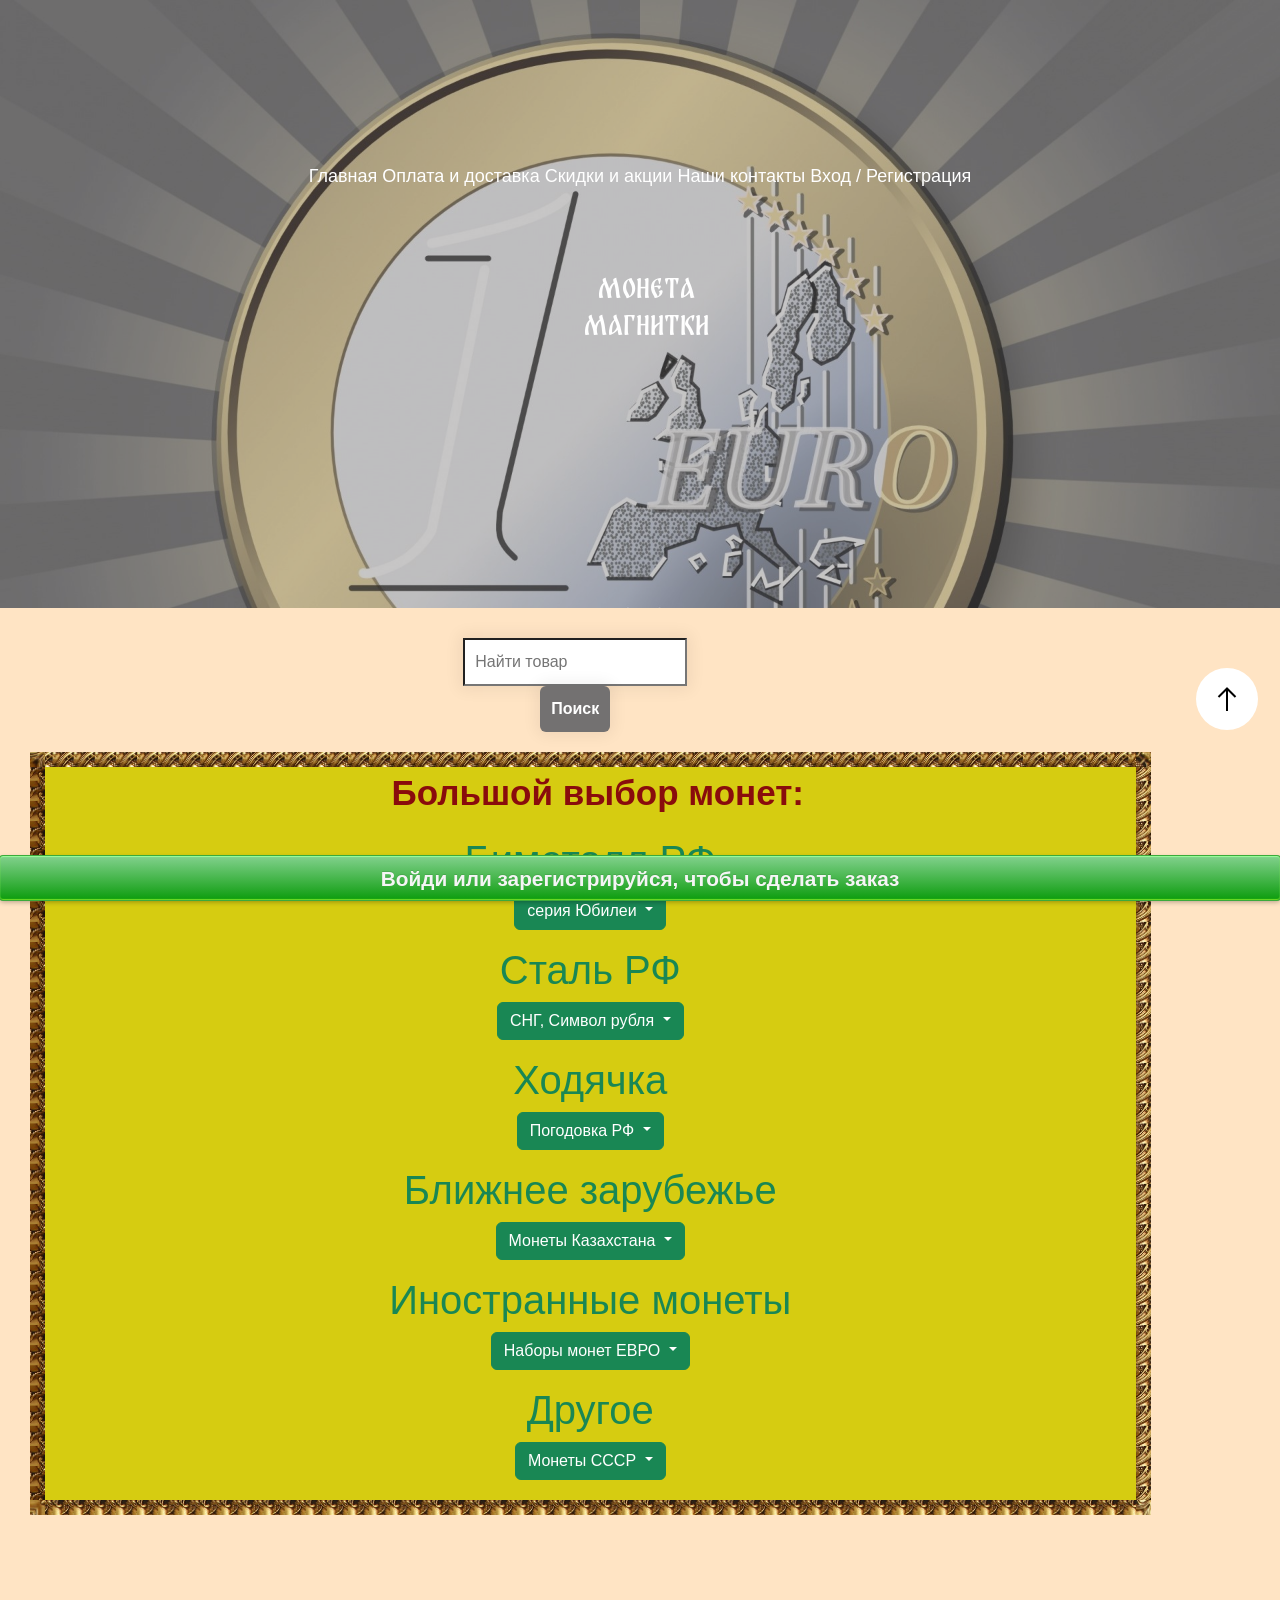
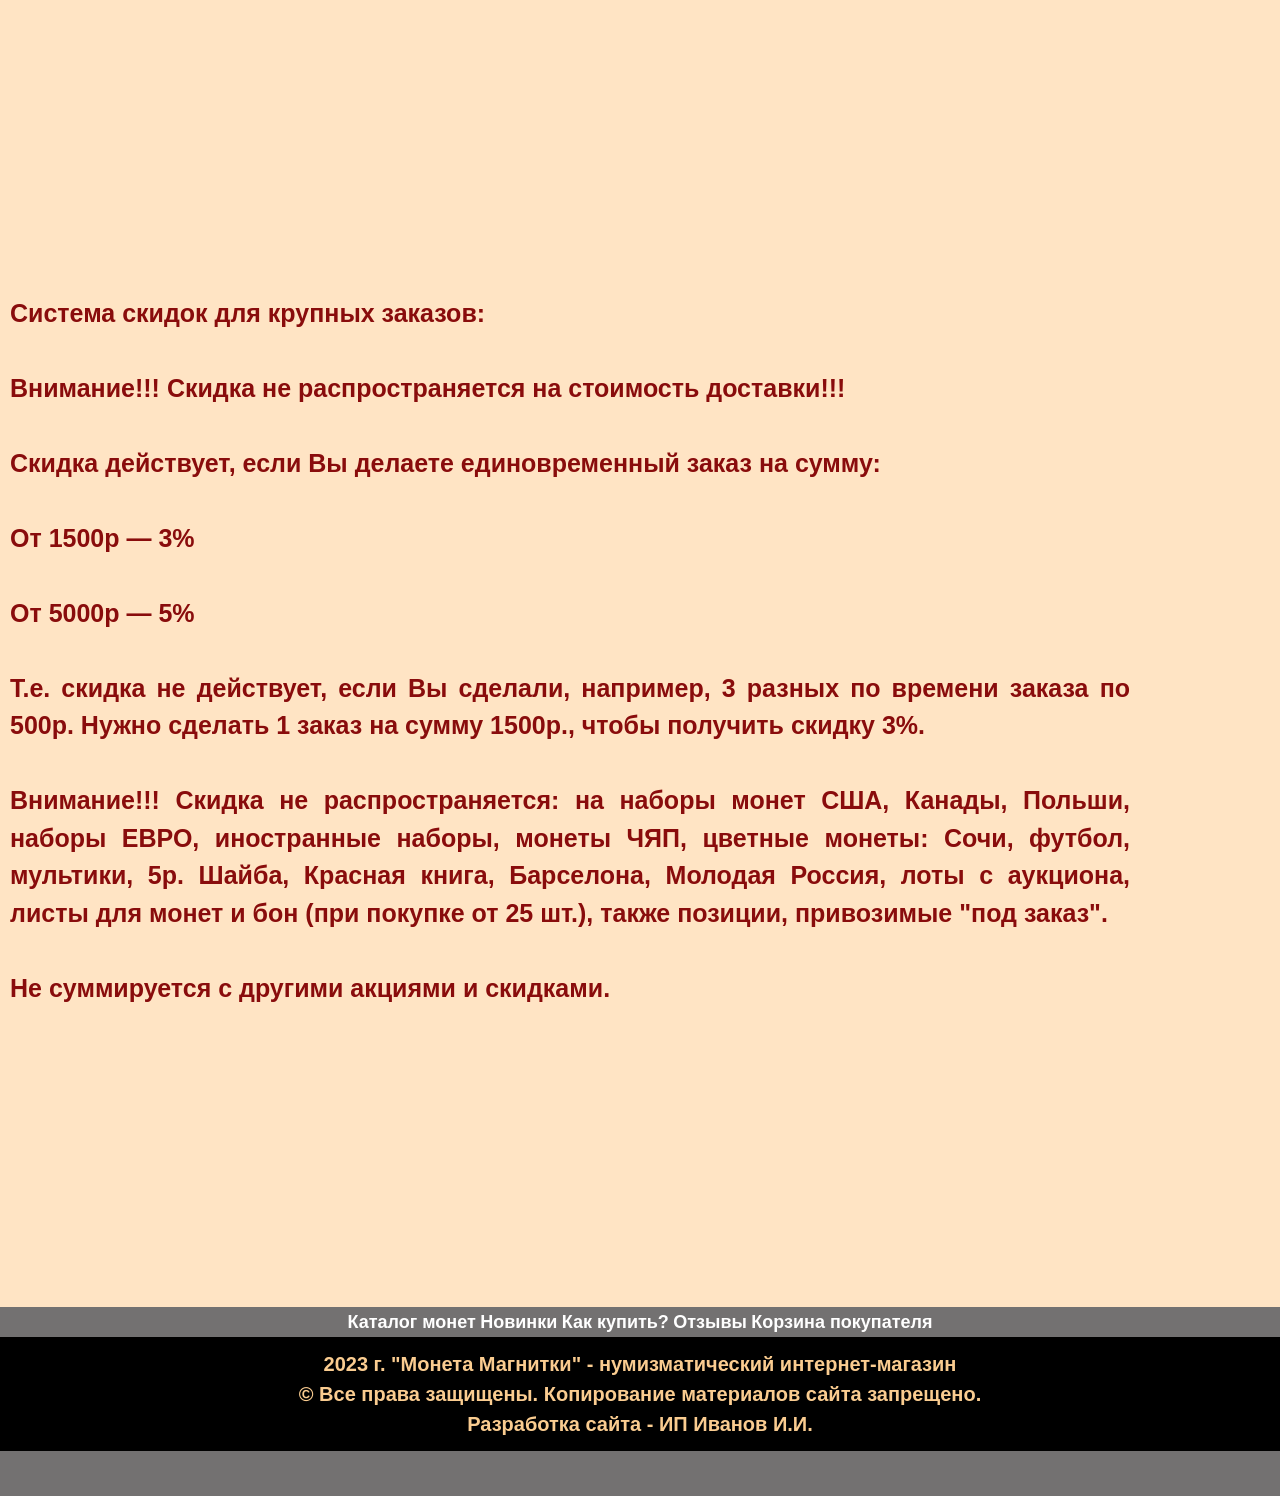
<file: Skidki.html>
<!DOCTYPE html>
<html lang="ru">
<head>
    <meta charset="UTF-8">
    <meta name="keywords" content="монета, Магнитка, нумизматический, интернет-магазин">
    <meta name="description" content='В нашем нумизматическом интернет-магазине "Монета Магнитки" 
    представлен широкий ассортимент монет Российской Федерации. В основном представлены юбилейные монеты.'>
    <meta http-equiv="X-UA-Compatible" content="IE=edge">
    <meta name="viewport" content="width=device-width, initial-scale=1.0">
    <link rel="stylesheet" href="style.css">
    <link type="image/x-icon" rel="shortcut icon" href="Главная.ico">
    <title>Монета Магнитки - нумизматический интернет-магазин</title>
    <style> 
    .main1{padding-right: 35px;}
    .dd1{text-decoration: none;     
        transition-property:text-decoration;
    }
    .dd1:hover{text-decoration: underline;
    }
    .sp3 {padding: 5px; padding-left: 9px; padding-right: 9px;
    background:
    linear-gradient(red, transparent),
    linear-gradient(to top left, lime, transparent),
    linear-gradient(to top right, blue, transparent);
    background-blend-mode: screen;
    }
    .main1, .main2{padding-bottom: 300px;}
    .main2 a{color: rgb(137,12,12); font-size: 28px;}
    .main2{padding-top: 50px; color:rgb(137,12,12); font-size: 25px; text-decoration: none; text-align: justify; align-items: baseline; padding-right: 150px; }
    .d-flex, .sidebar{grid-column: 1/3;}
    .d-flex{padding-bottom: 20px;}
    .sidebar{margin-left: 30px; margin-bottom: 30px; padding-bottom: 20px; 
      border-style: solid;
    border-width: 15px 15px 15px 15px;
    -moz-border-image: url(images/6.jpg) 32 32 32 32 repeat repeat;
    -webkit-border-image: url(images/6.jpg) 32 32 32 32 repeat repeat;
    -o-border-image: url(images/6.jpg) 32 32 32 32 repeat repeat;
    border-image: url(images/6.jpg) 32 32 32 32 repeat repeat;}
    .dsa{padding-left: 15px; color:rgb(137,12,12); font-size: 35px;}
    .dsa:hover{text-decoration: underline;}
    .ll:hover{text-decoration: underline;}
    .sp3 {padding: 5px; padding-left: 9px; padding-right: 9px;
    background:
    linear-gradient(red, transparent),
    linear-gradient(to top left, lime, transparent),
    linear-gradient(to top right, blue, transparent);
    background-blend-mode: screen;
    }
    .main1{display: grid;
    grid-template-columns: repeat(2,1fr);
    grid-auto-rows: minmax(30px, auto);}
    .m1{ display: flex; flex-direction: column;  justify-content: center;  align-items: center; text-align: center;}
    
    #carouselExampleCaptions{margin-top: 50px; margin-left: 10px; margin-right: 10px;  width: 90%;}
    .text-center{margin-top: 30px;}
    .d-flex, .sidebar{grid-column: 1/3;}
    .d-flex{padding-bottom: 20px;}
    .sidebar{margin-left: 30px; margin-bottom: 30px; padding-bottom: 20px; 
      border-style: solid;
    border-width: 15px 15px 15px 15px;
    -moz-border-image: url(images/6.jpg) 32 32 32 32 repeat repeat;
    -webkit-border-image: url(images/6.jpg) 32 32 32 32 repeat repeat;
    -o-border-image: url(images/6.jpg) 32 32 32 32 repeat repeat;
    border-image: url(images/6.jpg) 32 32 32 32 repeat repeat;}
    .dsa{padding-left: 15px; color:rgb(137,12,12); font-size: 35px;}
    .dsa:hover{text-decoration: underline;}
   </style>
 <!-- Load Bootstrap -->
 <link rel="stylesheet" href=
 "https://stackpath.bootstrapcdn.com/bootstrap/5.0.0-alpha1/css/bootstrap.min.css"
         integrity=
 "sha384-r4NyP46KrjDleawBgD5tp8Y7UzmLA05oM1iAEQ17CSuDqnUK2+k9luXQOfXJCJ4I"
         crossorigin="anonymous">
     <script src=
 "https://cdn.jsdelivr.net/npm/popper.js@1.16.0/dist/umd/popper.min.js"
         integrity=
 "sha384-Q6E9RHvbIyZFJoft+2mJbHaEWldlvI9IOYy5n3zV9zzTtmI3UksdQRVvoxMfooAo"
         crossorigin="anonymous">
         </script>
     <script src=
 "https://stackpath.bootstrapcdn.com/bootstrap/5.0.0-alpha1/js/bootstrap.min.js"
         integrity=
 "sha384-oesi62hOLfzrys4LxRF63OJCXdXDipiYWBnvTl9Y9/TRlw5xlKIEHpNyvvDShgf/"
         crossorigin="anonymous">
         </script>
       
      </head>
      <body>
          <div class="site" style="background-size: 300%; font-family: monospace, sans-serif; display: grid;
            grid-template-columns: repeat(2,1fr);
            grid-auto-rows: minmax(30px, auto);">
              <div class="menu1">
                  <img src="images/4_1.jpg" width="960px" height="456px" alt="Фото_1">
                  <div class="ilon1" style="z-index: 0; position: fixed;"   >     
                    <a class="v21" href="#"  style=" padding-top: 6px;       padding-left: 12px; font-size: 25px;  text-align: center;"       >Монета <br>Магнитки</a>
                  <a class="v22" href="#"  style="padding-left: 1198px; padding-right: 2px; padding-top: 16px;   text-align: center;" >+7(919)343-81-77 <br><br> lion022014@mail.ru</a>
                  </div>
                  <div class="x1">
                      <span class="x2">
                  <a class="v1" href="index.html">Главная </a>
                  <a class="v2" href="Dost.html">Оплата и доставка</a>
                  <a class="v3" href="Skidki.html">Скидки и акции</a>
                  <a class="v4" href="Contacts.html">Наши контакты</a>
                  <a class="v5" href="Connection.html">Вход / Регистрация</a>
              </span>
                  </div>
                   <hr class="hr-line">
                   <div class="fr1" style=" width:100%; display: grid; grid-template-columns: 85% 15%;  position: absolute; z-index: 1;
           
                   color:rgb(255, 255, 255);
            ">
             <div class="fr11" style="display: flex;  flex-direction: column; color:rgb(69, 27, 0);  font-size: 75px;  top: 126px; 
             position: absolute; z-index: 0;  
             padding-left: 50px;" > 
             Монеты, <br> банкноты, боны
                 </div>
                 <div class="fr12" style="display: flex;  flex-direction: column; font-size: 15px; right: 45px; top: 382px;
                 position: absolute; z-index: 0;  "> 
                     товаров 5642
                 </div>  
           </div>

               </div> 
               <div class="menu2">
                  <b><a class="v6" href="Catalog.html">Каталог монет</a>
                  <a class="v7" href="Nov.html">Новинки</a>
                  <a class="v8" href="Cupit.html">Как купить?</a>
                  <a class="v9" href="Ots.html">Отзывы</a>
                  <a class="v10" href="Corsina.html">Корзина покупателя</a></b>
              </div></b>
        <div class="main1">
          <form1 class="d-flex">
            <input class="fс" type="search" placeholder="Найти товар" aria-label="Поиск">
            <button style="background-color: #737171; color: rgb(255, 255, 255); transition-property: color;" class="btn" type="submit"><b>Поиск</b></button>
          </form1>
          <div class="sidebar">
            <span class="dsa"> <b> Большой выбор монет: </b></span> 
   
              <div class="container mt-3">
                  <h1 class="text-success">
                     Биметалл РФ
                  </h1>
                  <div class="dropdown dropright">
                      <button type="button"
                          class="btn btn-success dropdown-toggle"
                          data-toggle="dropdown">
                           серия Юбилеи 
                      </button>
                      <div class="dropdown-menu">
                          <a class="dropdown-item" href="example.html">
                               серия Древние города
                          </a>
                          <a class="dropdown-item" href="example.html">
                               серия 200-летие Манифеста 
                          </a>
                          <a class="dropdown-item" href="example.html">
                             серия Российская Федерация
                          </a>
                         
                      </div>
                  </div>
              </div>
    
            <div class="container mt-3">
                <h1 class="text-success">
                   Сталь РФ
                </h1>
                <div class="dropdown dropright">
                    <button type="button"
                        class="btn btn-success dropdown-toggle"
                        data-toggle="dropdown">
                       СНГ, Символ рубля 
                    </button>
                    <div class="dropdown-menu">
                        <a class="dropdown-item" href="example.html">
                            серия Города Герои 
                        </a>
                        <a class="dropdown-item" href="example.html">
                        серия Чемпионат мира 
                        </a>
                        <a class="dropdown-item" href="example.html">
                            серия «200-летие Победы»
                        </a>
                        <a class="dropdown-item" href="example.html">
                          серия «70-летие Победы»	
                      </a>
                    </div>
                </div>
            </div>
  
        <div class="container mt-3">
          <h1 class="text-success">
             Ходячка 
          </h1>
          <div class="dropdown dropright">
              <button type="button"
                  class="btn btn-success dropdown-toggle"
                  data-toggle="dropdown">
                  Погодовка РФ 
              </button>
              <div class="dropdown-menu">
                  <a class="dropdown-item" href="example.html">
                    Погодовка СССР
                  </a>
              </div>
          </div>
      </div>
      <div class="container mt-3">
        <h1 class="text-success">
           Ближнее зарубежье
        </h1>
        <div class="dropdown dropright">
            <button type="button"
                class="btn btn-success dropdown-toggle"
                data-toggle="dropdown">
             Монеты Казахстана 
            </button>
            <div class="dropdown-menu">
                <a class="dropdown-item" href="example.html">
              Юбилейные монеты Польши 
                </a>
                <a class="dropdown-item" href="example.html">
                  Юбилейные монеты Узбекистана
                </a>
                <a class="dropdown-item" href="example.html">
                  Юбилейные монеты Белоруссии
                </a>
            </div>
        </div>
    </div>
    <div class="container mt-3">
      <h1 class="text-success">
         Иностранные монеты
      </h1>
      <div class="dropdown dropright">
          <button type="button"
              class="btn btn-success dropdown-toggle"
              data-toggle="dropdown">
         Наборы монет ЕВРО 
          </button>
          <div class="dropdown-menu">
              <a class="dropdown-item" href="example.html">
             Юбилейные монеты Канады 
              </a>
              <a class="dropdown-item" href="example.html">
                Монеты из роллов (США)
              </a>
              <a class="dropdown-item" href="example.html">
                Юбилейные монеты (США)
              </a>
          </div>
      </div>
  </div>
  <div class="container mt-3">
    <h1 class="text-success">
       Другое
    </h1>
    <div class="dropdown dropright">
        <button type="button"
            class="btn btn-success dropdown-toggle"
            data-toggle="dropdown">
            Монеты СССР  	
        </button>
        <div class="dropdown-menu">
            <a class="dropdown-item" href="example.html">
Зимние Олимпийские игры
            </a>
            <a class="dropdown-item" href="example.html">
Красная книга, Барселона
            </a>
            <a class="dropdown-item" href="example.html">
        Присоединение Крыма 
            </a>
            <a class="dropdown-item" href="example.html">
              Цветные монеты, жетоны
                  </a>
        </div>
    </div>
</div>

  </div>
  </div>
      <div class="main2">
        <b>Система скидок для крупных заказов:<br><br>
        Внимание!!! Скидка не распространяется на стоимость доставки!!!<br><br>
        Скидка действует, если Вы делаете единовременный заказ на сумму:<br><br>
        <span class="dd1">От 1500р — 3%<br><br></span>
        <span class="dd1">От 5000р — 5%<br><br></span>
        Т.е. скидка не действует, если Вы сделали, например, 3 разных по времени заказа по 500р. Нужно сделать 1 заказ на сумму 1500р., чтобы получить скидку 3%.<br><br>
        Внимание!!! Скидка не распространяется: на наборы монет США, Канады, Польши, наборы ЕВРО, иностранные наборы, монеты ЧЯП, цветные монеты: Сочи, футбол, мультики, 5р. Шайба, Красная книга, Барселона, Молодая Россия, лоты с аукциона, листы для монет и бон (при покупке от 25 шт.), также позиции, привозимые "под заказ". <br><br>Не суммируется с другими акциями и скидками.
        </b>
      </div>
      <div class="footer2">
        <b><a class="v6" href="Catalog.html">Каталог монет</a>
          <a class="v7" href="Nov.html">Новинки</a>
          <a class="v8" href="Cupit.html">Как купить?</a>
          <a class="v9" href="Ots.html">Отзывы</a>
          <a class="v10" href="Corsina.html">Корзина покупателя</a></b>
        </div>
      <div class="footer3">      
      <b>2023 г. "Монета Магнитки" - нумизматический интернет-магазин <br>
      © Все права защищены. Копирование материалов сайта запрещено. <br>
      Разработка сайта - ИП Иванов И.И.</b>
      </div>
      <a  class="botton11" href="Skidki.html"><img src="images/up.jpg" alt="up"></a>
      <a  class="botton232" href="Connection.html">  <input type="button" class="button4" 
        value="Войди или зарегистрируйся, чтобы сделать заказ"></a> 

    </div>
</body>
</html>
</file>
<file: style.css>
.footer1, .footer3 { grid-column: 1/3; display: flex;
    flex-direction: row;
    align-items: center; justify-content: center;}
.main2 {
    display: flex; flex-direction: column;    align-items: center; text-align: center;}
.main1{
    display: flex; flex-direction: column;    align-items: flex-start;  }
.sp4{padding-top: 8px; padding-bottom: 8px;}.sp5{padding-bottom: 8px;}
.sp1{font-size: 20px;}
.sp2{font-size: 22px;
    border-bottom: 2px dashed rgb(249, 253, 30);
    padding-bottom: 3px;}
@font-face {
    font-family: Font1;
    src: url(Type.ttf);
}
.sp3{
    font-family: Font1;
}  
.main1{background-color: bisque;margin-left: 150px;}  
.main2{background-color: bisque; margin-right: 150px;}  
.sp3{font-size: 35px;}
.v11{ text-decoration: none; text-align: center; color:  rgb(249, 253, 30);}


.footer3 {color:rgb(250, 204, 144); background-color: #000000;  display: flex; grid-column: 1/3;
    flex-direction: row; align-items: center; justify-content: center; text-align: center; padding-top: 12px; padding-bottom: 12px;}
.footer3:hover{background-color:#000000; color: #ffffff;}
.footer3{font-size: 20px;}
.sp4, .sp5 {text-decoration: none;     
     transition-property:text-decoration;}
.sp4:hover, .sp5:hover {text-decoration: underline;}

.sp2{font-size: 22px;
transition-property: font-size;}
.sp2:hover{font-size: 25px;}
form{padding-right: 30px;
    margin-top: 30px;
    display: flex;
    flex-direction: column;
    align-items: center;
    text-align:justify;
    font-family: 'Lobster';}
    #checkbox1{ text-transform: uppercase;
        font-family:Cambria, Cochin, Georgia, Times, 'Times New Roman', serif; text-align: center;}
input[type ="text"] {
    padding:10px;
    border:0;
    box-shadow:0 0 15px 4px rgba(0,0,0,0.06);
    }
input[type ="email"] {
    padding:10px;
    border:0;
    box-shadow:0 0 15px 4px rgba(0,0,0,0.06);
}
input[type ="tel"] {
    padding:10px;
    border:0;
    box-shadow:0 0 15px 4px rgba(0,0,0,0.06);
    }
select {
    width: 50%;
    padding:10px;
    margin-bottom: 25px;
    border-radius:10px;
    }
input[type ="search"] {padding: 10px; 
    border:2;
    box-shadow:0 0 15px 4px rgba(0,0,0,0.06);}
button[type ="submit"] {padding: 10px;
        border:2;
        box-shadow:0 0 15px 4px rgba(0,0,0,0.06);}
.d-flex {padding-top: 30px; padding-left: 30px;}
 
html{
    width: 100%;
    max-width: 100%;
    overflow-x: hidden;}
  body
  {
    width: 100%;
    max-width: 100%;
    overflow-x: hidden;}
  .site 
  {width: 100%;
    max-width: 100%;
    overflow-x: hidden;
    word-break: break-word;}


* {padding: 0;
    margin: 0;
    box-sizing: border-box; font-family: roboto;}  
.menu1 img {width: 100%; opacity: 0.6; } 
.menu1{  position: relative; z-index: 2;  grid-column: 1/3; display: flex;
        flex-direction: row;
        }
.x1 { width: 100%; height: 30%; display: flex; flex-direction: row; align-items: center; justify-content: center; text-align: center;  position: absolute; z-index: 1;
    bottom: 340px;
            color:rgb(255, 255, 255);
         font-size: 18px; border: 35px; border-color: rgb(0, 0, 0); 
         
    } 
.x1 *{padding-top:74px;}
.x1 * {padding-left: 35px; padding-right: 35px;}
.x2 a{       text-decoration: none; 
     color: rgb(255, 255, 255);  
        transition-property:border-bottom;
         padding-bottom: 15px; 
    }
.x1:hover{background-color: #ffffff; }
.x1:hover .x2 *{color: #000000; }
.x2 a:hover{ border-bottom: 3px solid #000000; color: #000000;}
.hr-line {width: 100%;
    position: absolute; z-index: 1;
	border: none; bottom: 320px;
	border-top: 5px solid #ffffff; }
.menu2, .footer2{   grid-column: 1/3; display: flex;
        flex-direction: row; align-items: center; justify-content: center; text-align: center;
        }
.menu2 a, .footer2 a{    font-size: 18px;   text-decoration: none; 
            color: rgb(255, 255, 255);  border-bottom: 3px solid #000000;
               transition-property:color;
                padding-bottom: 15px; 
           }
.menu2 *, .footer2 *{padding-top:35px; padding-bottom:35px;}
.menu2 *, .footer2 * {padding-left: 35px; padding-right: 35px;}
.menu2 a:hover, .footer2 a:hover{color:rgb(250, 204, 144); border-color:rgb(250, 204, 144);}
.site{background-color: #737171;}
.botton11 { 
    position: fixed; padding:15px;
    right: 22px; border-radius: 100%; 
    bottom: 170px;
text-decoration: none; color: black; background-color: bisque; }
.botton11:hover{  border-radius: 100%; background-color: rgb(255, 255, 255); text-decoration: none;}

input.button4 {
    position: relative;
    display: inline-block;
    font-family: Arial,Helvetica,FreeSans,"Liberation Sans","Nimbus Sans L",sans-serif;
    font-size: 1.3em;
    font-weight: 700;
    color: rgb(245,245,245);
    text-shadow: 0 -1px rgba(0,0,0,.1);
    text-decoration: none;
    user-select: none;
    padding: .3em 1em;
    outline: none;
    border: none;
    border-radius: 3px;
    background: #0c9c0d linear-gradient(#82d18d, #0c9c0d);
    box-shadow: inset #72de26 0 -1px 1px, inset 0 1px 1px #98ff98, #3caa3c 0 0 0 1px, rgba(0,0,0,.3) 0 2px 5px;
    /*-webkit-animation: pulsate 1.2s linear infinite;
    animation: pulsate 1.2s linear infinite;*/
  }
  input.button4:hover {
    -webkit-animation-play-state: paused;
    animation-play-state: paused;
    cursor: pointer;
  }
  input.button4:active {
    top: 1px;
    color: #fff;
    text-shadow: 0 -1px rgba(0,0,0,.3), 0 0 5px #ffd, 0 0 8px #fff;
    box-shadow: 0 -1px 3px rgba(0,0,0,.3), 0 1px 1px #fff, inset 0 1px 2px rgba(0,0,0,.8), inset 0 -1px 0 rgba(0,0,0,.05);
  }
  @-webkit-keyframes pulsate {
    50% {color: #fff; text-shadow: 0 -1px rgba(0,0,0,.3), 0 0 5px #ffd, 0 0 8px #fff;}
  }
  @keyframes pulsate {
    50% {color: #fff; text-shadow: 0 -1px rgba(0,0,0,.3), 0 0 5px #ffd, 0 0 8px #fff;}
  }
  input.button4{
    position: fixed; padding-left:150px; padding-right: 150px;
    left: 0px;
    right: 0px; 
    bottom: 0px;}
.footer3{margin-bottom: 15px;}


.ilon1 {  display: flex; flex-direction: row;   position: absolute; z-index: 1; 
   } 
.ilon1 *{text-decoration: none; color: rgb(246, 215, 173); font-size: 14px; }
.ilon1 a:hover{color: #ffffff;}

.cart {outline:none!important; border-color: rgb(255, 255, 255); border-style: solid; border-width: 3px;
  width: 75px;
  height: 75px;
  border-radius: 50%;
  background-color: rgb(0, 0, 0);
  transition: 0.1s;
  cursor: pointer;
  position: fixed; 

  bottom: 70px; 
  right: 15px;

  display: flex;
  justify-content: center;
  align-items: center;
  object-fit: contain;
  padding: 15px;
  box-shadow: 1px 2px 4px rgba(0, 0, 0, 0.1);
}
.cart__image{width: 100%; height: 100%;}
.cart:hover {
  transform: scale(1.1);
}

.cart__num {
  position: absolute;
  background-color: #d62240;
  width: 30px;
  height: 30px;
  border-radius: 50%;
  display: flex;
  justify-content: center;
  align-items: center;
  color: #fff;
  font-size: 18px;
  font-weight: 500;
  top: -5px;
  right: -5px;
}
.vv a:hover{color:#ffffff; background-image: linear-gradient(to bottom, #6c370b 0%, #a55615 100%);}


@media screen and (max-width: 300px) {.botton11{display: none;} .footer1 {display: none;} .header{display: none;} .main1{margin-left: 0px;}
.main2{margin-right: 0px;} .menu2, .footer2 {margin-left: 0px; margin-right: 0px; }   .menu2{margin-top: 90px;}
.main1, .main2{grid-column: 1/3;} .footer3 {background-size: 500%;} 
.menu1, .menu2, .main1, .main2, .footer22, .footer2, .d-flex, .sidebar{ display: flex; flex-direction: column; align-items: center; justify-content: center; text-align: center; word-break: break-word;}
.sidebar, .d-flex{width: 90%; margin-right: 27px; margin-bottom: 0px;}
.main2{width:150%; padding-right: 10px; padding-left: 10px; }
#r1, #r2, #r3, #r4, #r5, #r6 {width:100%;} 
.menu1 *, .menu2 * , .footer2 *{padding: 0px;}
 .menu2{ justify-content: start; height: 110%; padding-top: 40px;}
 .mm2{margin-right: 10px;}
 .vv *{ grid-column: 1/3;} 
   .vv {margin-left: 10px;
    background-color: rgb(69, 27, 0); 
   }

   #fff1{width: 260px; height: 260px;}
   #rtu1{ padding-top: 25px; padding-bottom: 10px;}
   #rtu2{padding-top: 10px; }
   #iii{width: 70%;}
   #file{width: 81%;}
   #ttt{ width: 94%; margin-left: 8px; margin-right: 15px;}
   #carouselExampleCaptions{margin-bottom: 45px;}
}
@media screen and (min-width: 301px) and (max-width: 712px) {.botton11{display: none;} .footer1 {display: none;} .header{display: none;} .main1{margin-left: 0px;}
.main2{margin-right: 0px;} .menu2, .footer2 {margin-left: 0px; margin-right: 0px; }   .menu2{margin-top: 90px;}
.main1, .main2{grid-column: 1/3;} .footer3 {background-size: 500%;} 
.menu1, .menu2, .main1, .main2, .footer22, .footer2, .d-flex, .sidebar{ display: flex; flex-direction: column; align-items: center; justify-content: center; text-align: center; word-break: break-word;}
.sidebar, .d-flex{width: 90%; margin-right: 27px; margin-bottom: 0px;}
.main2{width:150%; padding-right: 10px; padding-left: 10px; }
#r1, #r2, #r3, #r4, #r5 {width:100%;} 
.menu1 *, .menu2 * , .footer2 *{padding: 0px;}
 .menu2{ justify-content: start; height: 110%; padding-top: 40px;}
 .mm2{margin-right: 10px;}
 .vv *{ grid-column: 1/3;} 
   .vv {margin-left: 10px;
    background-color: rgb(69, 27, 0); 
   }
   
   #fff1{width: 260px; height: 260px;}
   #rtu1{ padding-top: 25px; padding-bottom: 10px;}
   #rtu2{padding-top: 10px; }
   #iii{width: 70%;}
   #file{width: 81%;}
   #ttt{ width: 94%; margin-left: 8px; margin-right: 15px;}
   #carouselExampleCaptions{margin-bottom: 45px;}
  .main2{  width: 100%;  }
}
@media screen and (min-width: 713px) and (max-width: 1402px) { .footer1 {display: none;} .header{display: none;} .main1{margin-left: 0px;}
.main2{margin-right: 0px;} .menu2, .footer2 {margin-left: 0px; margin-right: 0px; }   .menu2{margin-top: 90px;}
.main1, .main2{grid-column: 1/3;} .footer3 {background-size: 500%;} 
.menu1, .menu2, .main1, .main2, .footer22, .footer2, .d-flex, .sidebar{ display: flex; flex-direction: column; align-items: center; justify-content: center; text-align: center; word-break: break-word;}
.sidebar, .d-flex{width: 90%; margin-right: 27px; margin-bottom: 0px;}
.main2{width:150%; padding-right: 10px; padding-left: 10px; }
#r1, #r2, #r3, #r4, #r5 {width:100%;} 
.menu1 *, .menu2 * , .footer2 *{padding: 0px;}
 .menu2{ justify-content: start; height: 110%; padding-top: 40px;}
 .mm2{margin-right: 10px;}
 .vv *{ grid-column: 1/3;} 
   .vv {margin-left: 10px;
    background-color: rgb(69, 27, 0); 
   }
   #fff1{width: 260px; height: 260px;}
   #rtu1{ padding-top: 25px; padding-bottom: 10px;}
   #rtu2{padding-top: 10px; }
   #iii{width: 70%;}
   #file{width: 81%;}
   #ttt{ width: 94%; margin-left: 8px; margin-right: 15px;}
   #carouselExampleCaptions{margin-bottom: 45px;}
  .main2{  width: 100%;  } 
}
@media screen and (min-width: 1403px) {.tb1{overflow: visible; width: 100%;} 
       #carouselExampleCaptions{margin-bottom: 45px;} 
}
*:not(.fr11) {font-family:'Segoe UI', Tahoma, Geneva, Verdana, sans-serif;}
@font-face {
  font-family: Font1;
  src: url(Type.ttf);
}
.v21 {
  font-family: Font1;
} 
.sidebar{background-color:rgb(214, 204, 17) ;}
@media screen and (max-width: 1461px) {.menu1 img {width: 100%; height: 100%;} .fr1 *{width: 100%; } .fr12{display: none;} .ilon1 .v22{ display: none;} .v21 {justify-content: flex-start; color:rgb(69, 27, 0); } 
.main1,.main2{width: 100%; margin-left: 0px;}}
@media screen and (min-width: 1489px) {.ilon1 .v22{ display: none;  }  }
@media screen and (max-width: 1460px) {.botton11{background-color: #fff;}}
@media screen and (max-width: 560px) {.menu2,   .botton232 {display: none;} 
.fr1{display:none!important;} .fr1{display: none;}    .footer3{padding-bottom: 70px;}  }
@media screen and (max-width: 1480px) {.v9 {pointer-events: none;} }
@media screen and (max-width: 766px) {
  .botton232 {display: none; } }
  @media screen and (max-width: 1463px) {.fr12{display:none!important;} .fr12{display: none;} .footer3{width: 100%;} }
  @media screen and (max-width: 1402px) {.fr11{display:none!important;} .fr11{display: none;}  .menu2{display: none;} .v21{color: #fff;}} 
  @media screen and (min-width:703px) and (max-width: 879px) { .x2{display: none;} .hr-line{display: none;}  }
  @media screen and (min-width:1402px) and (max-width: 1460px) { .fr11{display:none!important;} .fr11{display: none;}  }
  @media screen and (min-width:1056px) and (max-width: 1401px) {  .hr-line{display: none;} }
  @media screen and (min-width: 1403px)
  {.v21{  background-image:     
    linear-gradient(bisque, transparent),
    linear-gradient(to top right, rgb(51, 255, 0), transparent);
    color: transparent;
    background-clip: text;
    -webkit-background-clip: text;

    }}
    @media screen and (max-width: 560px) {.footer2 a{border: none;}}


    @keyframes scale {
      0% {
          transform: scale(1.05);
      }
      30% {
          transform: scale(1.15);
      }
      60% {
        transform: scale(1.20);
    }
      100% {
        transform: scale(1.22);
    }
  }
  .vm2 img:hover, .vm3 img:hover, .vm4 img:hover, .vm5 img:hover, .vm6 img:hover, .vm7 img:hover, .vm8 img:hover, .vm9 img:hover, .vm10 img:hover, .vm11 img:hover{  
    animation-name: scale; animation-duration: 3s;
  }
  .vv *:hover:not(.vm1, .hh1, .button_tovar,.price){color: #ff0000;}
  
  .popup1 {
    position: fixed;
    top: 0;
    left: 0;
    background-color: rgba(0, 0, 0, 0.33); /* Небольшое затемнение на фоне */
    z-index: 1000; /* Поверх всех окон */
    width: 100%;
    height: 100%;
    display: none;  
    justify-content: center;
    align-items: center;
    user-select: none;
  }
  
  .popup__container1 {

    display: flex;
    flex-direction: column;
    justify-content: space-between; /* Распределяем элементы внутри равномерно */
    width: 100%;
    max-width: 800px;
    min-height: 480px;
    background-color: #fff;
    box-shadow: 1px 2px 4px rgba(0, 0, 0, 0.1);
    border-radius: 4px;
    position: relative;
  }

  .popup__close1 {
    position: absolute;
    cursor: pointer;
    bottom: 20px;
    left: 20px;
    padding-left: 30px;     padding-right: 30px;      padding-top: 10px;      padding-bottom: 10px; 
     color: #000000;  background-image: linear-gradient(to bottom, #ffffff 20%, #9b9999 100%);
    font-size: 15px;
    border: 0.1px solid groove #acaaaa; 
    border-radius: 0.5em;
      
  }
  
  .popup__close1:hover {background-image: linear-gradient(to bottom, #e1dede 20%, #969595 100%);
    
  }
  
   
  .popup--open1 {
    display: flex;
  }
  .popup__title1 {
    font-size: 20px; display: flex; flex-direction: row; justify-content: center; background-color:#beef9b ;  padding-top: 20px; 
     padding-bottom: 20px; margin-top: 15px; 
  }

  .popup__item1 {margin-left: 20px;   position: absolute; margin-top: 92px; font-size: 25px; display: flex; flex-direction: row;   justify-content: flex-start; color:#fb0000;
  }
  .popup__close1_1 {
    position: absolute;
    cursor: pointer;
    bottom: 20px;
    right: 20px;
    padding-left: 30px;     padding-right: 30px;      padding-top: 10px;      padding-bottom: 10px; 
     color: #000000;  background-image: linear-gradient(to bottom, #f2f8ac 30%, #eaff00 100%);
    font-size: 15px;
    border: 0.1px solid groove #acaaaa; 
    border-radius: 0.5em;
      
  }
  .popup__close1_1:hover {background-image: linear-gradient(to bottom, #d5da98 30%, #c2d303 100%); 
    
  }
  #popup_product_list1{
    margin-left: 22px; margin-right: 20px; position: absolute; margin-top: 145px; } 
  #popup_product_list1 th, #popup_product_list1 td{ border-collapse: collapse; border: 1px solid rgba(0, 0, 0, 0.2);}
  .pop_1{padding-left: 15px;} .popup__product-image1 {   padding-left: 8px;}
  .pop_2, .pop_3, .popup__product-title1, .popup__product-price1{text-align: center;}

  .pop1, .pop_2, .pop_3 {padding-top: 10px; padding-bottom: 10px;}
  .pop_2 {padding-left: 53px; padding-right: 53px;}
  .pop_3 {padding-left: 45px; padding-right: 45px;}

  .replace_img{width: 70%; height: 70%;}
  #popup_product_list1{padding-right: 200px;}
  .pop_2{ padding-right: 121px;}
</file>
